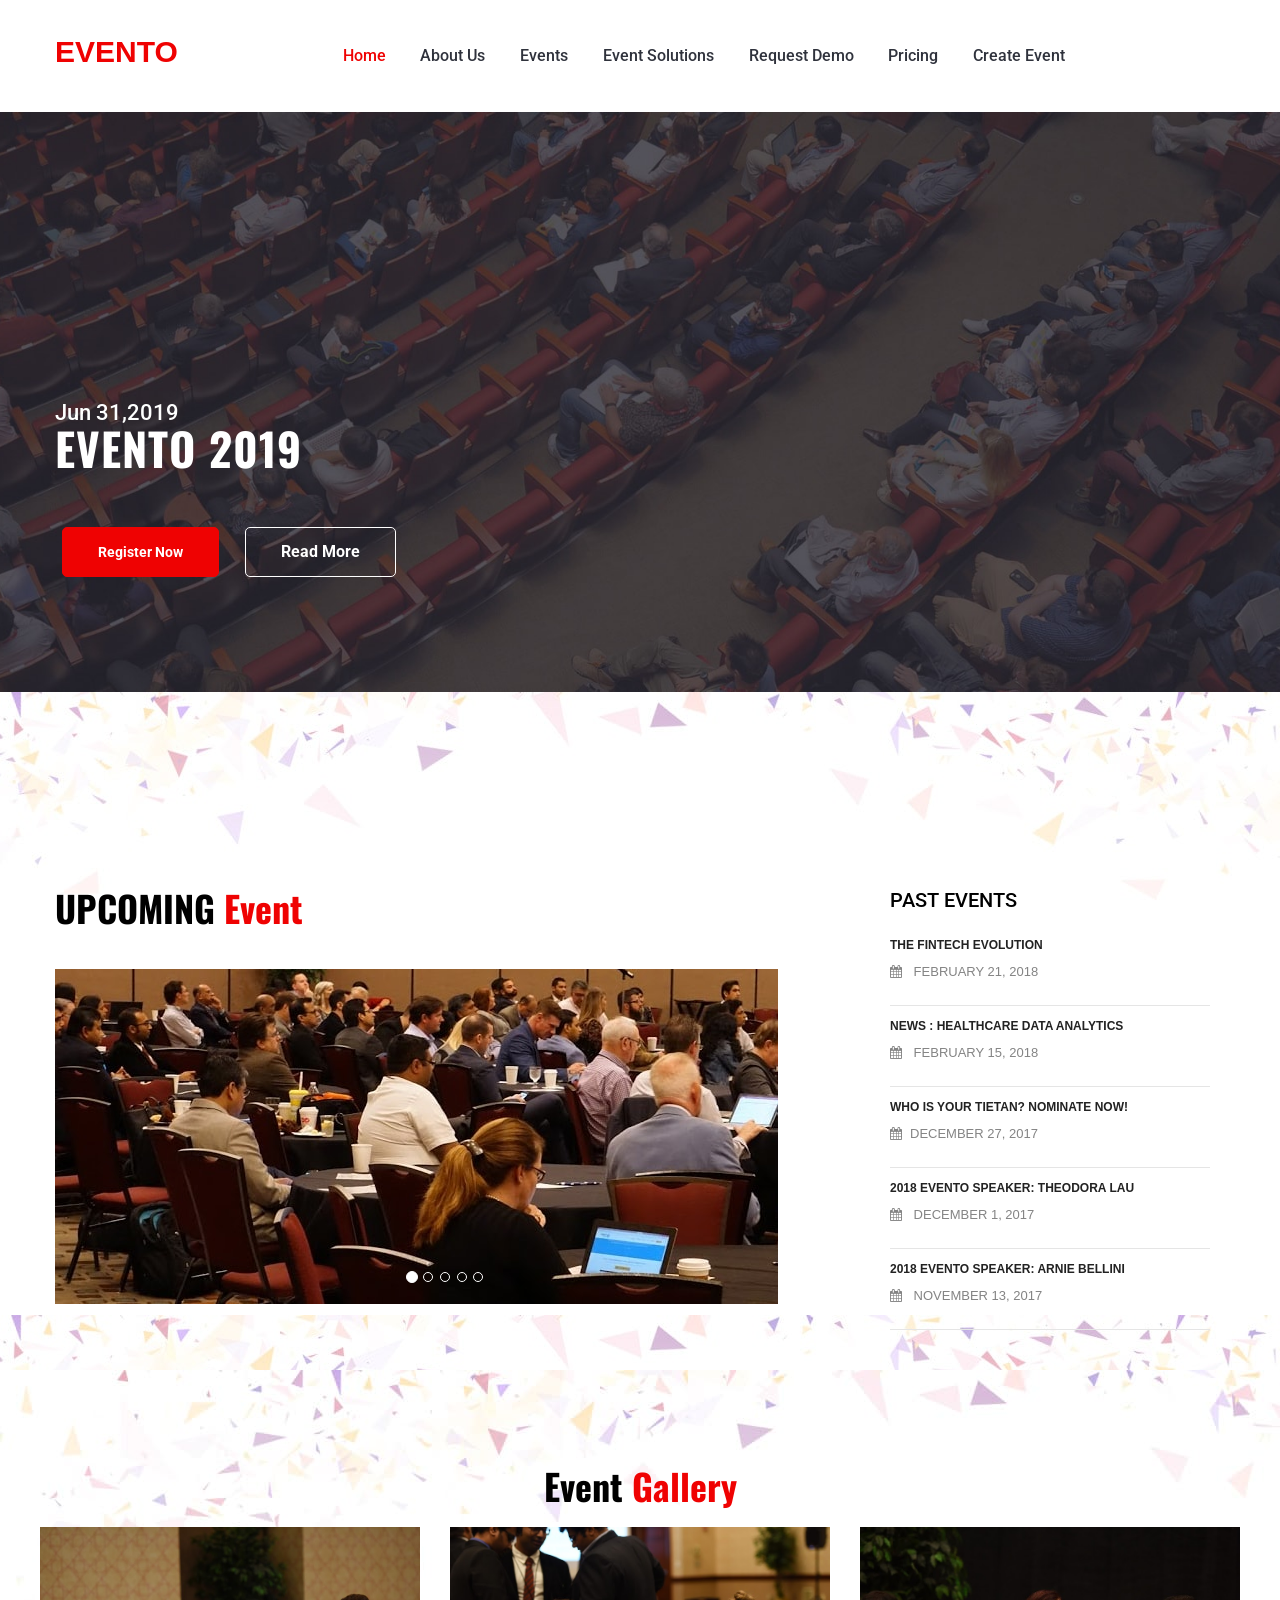
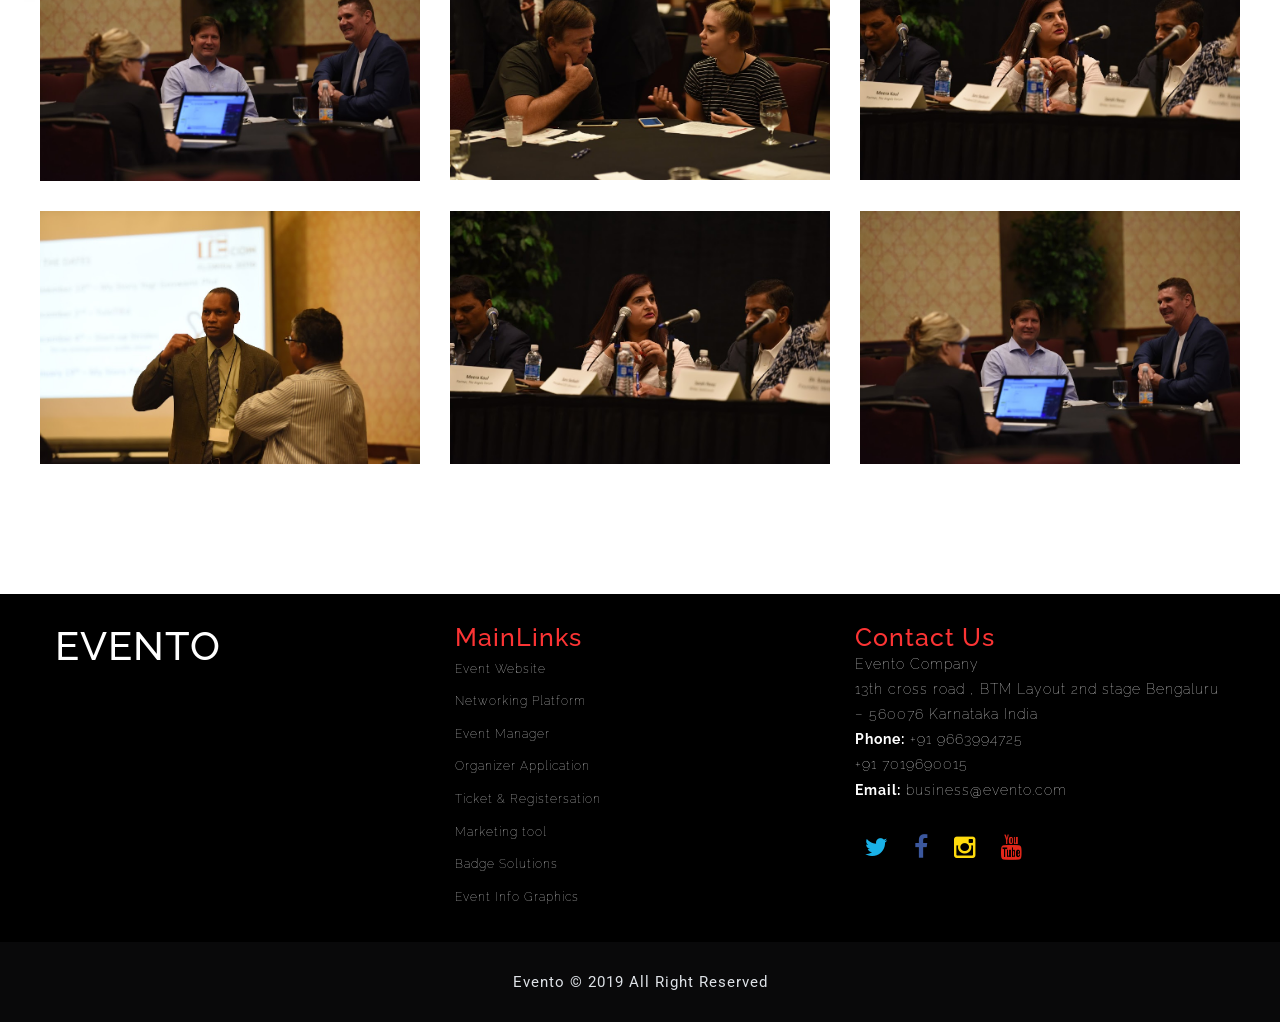
<file: index.html>
<!DOCTYPE html>
<html>
<head>
<meta charset="utf-8">
<title>Evento | Home</title>
<!-- Stylesheets -->
<link href="css/bootstrap.css" rel="stylesheet">
<link href="css/revolution-slider.css" rel="stylesheet">
<link href="css/style.css" rel="stylesheet">
<link href="css/custom.css" rel="stylesheet">
<!--Favicon-->
<link rel="apple-touch-icon" sizes="57x57" href="images/apple-icon-57x57.png">
<link rel="apple-touch-icon" sizes="60x60" href="images/apple-icon-60x60.png">
<link rel="apple-touch-icon" sizes="72x72" href="images/apple-icon-72x72.png">
<link rel="apple-touch-icon" sizes="76x76" href="images/apple-icon-76x76.png">
<link rel="apple-touch-icon" sizes="114x114" href="images/apple-icon-114x114.png">
<link rel="apple-touch-icon" sizes="120x120" href="images/apple-icon-120x120.png">
<link rel="apple-touch-icon" sizes="144x144" href="images/apple-icon-144x144.png">
<link rel="apple-touch-icon" sizes="152x152" href="images/apple-icon-152x152.png">
<link rel="apple-touch-icon" sizes="180x180" href="images/apple-icon-180x180.png">
<link rel="icon" type="image/png" sizes="192x192"  href="images/icons/download.png">
<link rel="icon" type="image/png" sizes="32x32" href="images/icons/evento.png">
<link rel="icon" type="image/png" sizes="96x96" href="images/icons/evento.png">
<link rel="icon" type="image/png" sizes="16x16" href="images/icons/evento.png">
<link rel="manifest" href="image/manifest.json">
<meta name="msapplication-TileColor" content="#ffffff">
<meta name="msapplication-TileImage" content="images/ms-icon-144x144.png">
<meta name="theme-color" content="#ffffff">
<!-- Responsive -->
<meta http-equiv="X-UA-Compatible" content="IE=edge">
<meta name="viewport" content="width=device-width, initial-scale=1.0, maximum-scale=1.0, user-scalable=0">
<link href="css/responsive.css" rel="stylesheet">
<!--[if lt IE 9]><script src="https://cdnjs.cloudflare.com/ajax/libs/html5shiv/3.7.3/html5shiv.js"></script><![endif]-->
<!--[if lt IE 9]><script src="js/respond.js"></script><![endif]-->
</head>


<body>
<div class="page-wrapper"> 	
 
    
   <div class="preloader"></div>
<div class="header-top"></div>

    <!--Main Header-->
   <header class="main-header sticky-header">
        <div class="container clearfix">
            <div class="header-area">
                <div class="logo">
                    <figure>
                        <a href="index.html">EVENTO</a>
                    </figure>
                </div>
                <nav class="main-menu">
                    <div class="navbar-header clearfix">
                        <!-- Toggle Button -->      
                        <button type="button" class="navbar-toggle" data-toggle="collapse" data-target=".navbar-collapse">
                            <span class="icon-bar"></span>
                            <span class="icon-bar"></span>
                            <span class="icon-bar"></span>
                        </button>
                    </div>                    
                    <div class="navbar-collapse collapse clearfix">
                        <ul class="navigation clearfix">
                            <li class="current" ><a href="index.html">Home</a></li>
                              
                            <li><a href="#">About Us</a></li>
 
                            <li><a href="#">Events</a> </li>
                            
                            <li><a href="#">Event Solutions</a></li>
                            
                            <li><a href="#">Request Demo</a></li>

                            <li><a href="#">Pricing</a></li>   

                            <li><a href="#">Create Event</a></li>
                        </ul>
                    </div>                    
                </nav>   
            </div>
        </div>
    </header>
    <!--End Main Header -->
    
    
    <!--Main Slider-->
    <section class="main-slider">
        <div class="tp-banner-container">
            <div class="tp-banner">
                <ul>

					<li data-transition="fade" data-slotamount="1" data-masterspeed="1000"  data-saveperformance="off" >
                        <img src="images/main-slider/11.jpg" alt=""  data-bgposition="center top" data-bgfit="cover" data-bgrepeat="no-repeat">                  
                        <div class="tp-caption sft sfb tp-resizeme"
                        data-x="left" data-hoffset="15"
                        data-y="center" data-voffset="-125"
                        data-speed="1500"
                        data-start="0"
                        data-easing="easeOutExpo"
                        data-splitin="none"
                        data-splitout="none"
                        data-elementdelay="0.01"
                        data-endelementdelay="0.3"
                        data-endspeed="1200"
                        data-endeasing="Power4.easeIn">
                            <!-- <div class="countdown-box left-side">
                                <div class="countdown-timer">
                                    <div class="countdown-container">
                                        <div class="default-coundown">
                                            <div class="countdown time-countdown" data-countdown-time="2019/06/16"></div>
                                        </div>                       
                                    </div>                           
                                </div>
                            </div> -->
                        </div> 
                        <div class="tp-caption sft sfb tp-resizeme"
                        data-x="left" data-hoffset="15"
                        data-y="center" data-voffset="0"
                        data-speed="1500"
                        data-start="0"
                        data-easing="easeOutExpo"
                        data-splitin="none"
                        data-splitout="none"
                        data-elementdelay="0.01"
                        data-endelementdelay="0.3"
                        data-endspeed="1200"
                        data-endeasing="Power4.easeIn">
                            <h5>Jun 31,2019</h5>
                        </div>
                        <div class="tp-caption sft sfb tp-resizeme"
                        data-x="left" data-hoffset="15"
                        data-y="center" data-voffset="50"
                        data-speed="1500"
                        data-start="0"
                        data-easing="easeOutExpo"
                        data-splitin="none"
                        data-splitout="none"
                        data-elementdelay="0.01"
                        data-endelementdelay="0.3"
                        data-endspeed="1200"
                        data-endeasing="Power4.easeIn">
                            <h1>EVENTO 2019 </h1>
                        </div>                    
                        <div class="tp-caption sfb sfb tp-resizeme"
                        data-x="center" data-hoffset="-500"
                        data-y="center" data-voffset="150"
                        data-speed="1500"
                        data-start="100"
                        data-easing="easeOutExpo"
                        data-splitin="none"
                        data-splitout="none"
                        data-elementdelay="0.01"
                        data-endelementdelay="0.3"
                        data-endspeed="1200"
                        data-endeasing="Power4.easeIn">
                            <div class="link-btn">
                                <a href="#" class="btn-style-one">Register Now</a>
                            </div>
                        </div>
                        <div class="tp-caption sfb sfb tp-resizeme"
                            data-x="center" data-hoffset="-320"
                            data-y="center" data-voffset="150"
                            data-speed="1500"
                            data-start="500"
                            data-easing="easeOutExpo"
                            data-splitin="none"
                            data-splitout="none"
                            data-elementdelay="0.01"
                            data-endelementdelay="0.3"
                            data-endspeed="1200"
                            data-endeasing="Power4.easeIn">
                            <div class="link-btn">
                                <a href="#" class="btn-style-two">Read More</a>
                            </div>
                        </div>
                        <div class="tp-caption sfb sfb tp-resizeme"
                            data-x="right" data-hoffset="0"
                            data-y="top" data-voffset="100"
                            data-speed="1500"
                            data-start="500"
                            data-transform_idle="o:1;" 
                            data-transform_in="y:[100%];z:0;rX:0deg;rY:0;rZ:0;sX:1;sY:1;skX:0;skY:0;opacity:0;s:2000;e:Power4.easeInOut;" 
                            data-transform_out="s:1000;e:Power3.easeInOut;s:1000;e:Power3.easeInOut;"   
                            data-splitin="none"
                            data-splitout="none"
                            data-elementdelay="0.01"
                            data-endelementdelay="0.3"
                            data-endspeed="1200"
                            data-endeasing="Power4.easeIn">
                            <div class="image-box">
                                <figure>
                                    <!-- <img src="images/main-slider/13.png" alt=""> -->
                                </figure>
                            </div>
                        </div>
                    </li>
 				 <!--  1 slider --->
                    <li data-transition="fade" data-slotamount="1" data-masterspeed="1000"   data-saveperformance="off"  >
                        <img src="images/main-slider/1.jpg"  alt=""  data-bgposition="center top" data-bgfit="cover" data-bgrepeat="no-repeat">
                        <div class="tp-caption sft sfb tp-resizeme"
                             data-x="right" data-hoffset="-15"
                             data-y="center" data-voffset="-125"
                             data-speed="1500"
                             data-start="0"
                             data-easing="easeOutExpo"
                             data-splitin="none"
                             data-splitout="none"
                             data-elementdelay="0.01"
                             data-endelementdelay="0.3"
                             data-endspeed="1200"
                             data-endeasing="Power4.easeIn">
                            <!-- <div class="countdown-box right-side">
                                <div class="countdown-timer">
                                    <div class="countdown-container">
                                        <div class="default-coundown">
                                            <div class="countdown time-countdown" data-countdown-time="2019/02/16"></div>
                                        </div>
                                    </div>
                                </div>
                            </div> -->
                        </div>
                        <div class="tp-caption sft sfb tp-resizeme"
                             data-x="right" data-hoffset="-15"
                             data-y="center" data-voffset="0"
                             data-speed="1500"
                             data-start="0"
                             data-easing="easeOutExpo"
                             data-splitin="none"
                             data-splitout="none"
                             data-elementdelay="0.01"
                             data-endelementdelay="0.3"
                             data-endspeed="1200"
                             data-endeasing="Power4.easeIn">
                            <h5>Jun 31,2019</h5>
                        </div>
                        <div class="tp-caption sft sfb tp-resizeme"
                             data-x="right" data-hoffset="-15"
                             data-y="center" data-voffset="50"
                             data-speed="1500"
                             data-start="0"
                             data-easing="easeOutExpo"
                             data-splitin="none"
                             data-splitout="none"
                             data-elementdelay="0.01"
                             data-endelementdelay="0.3"
                             data-endspeed="1200"
                             data-endeasing="Power4.easeIn">
                            <h1>EVENTO 2019 </h1>
                        </div>
                        <div class="tp-caption sfb sfb tp-resizeme"
                             data-x="center" data-hoffset="320"
                             data-y="center" data-voffset="150"
                             data-speed="1500"
                             data-start="500"
                             data-easing="easeOutExpo"
                             data-splitin="none"
                             data-splitout="none"
                             data-elementdelay="0.01"
                             data-endelementdelay="0.3"
                             data-endspeed="1200"
                             data-endeasing="Power4.easeIn">
                            <div class="link-btn">
                                <a href="#" class="btn-style-one">Register Now</a>
                            </div>
                        </div>
                        <div class="tp-caption sfb sfb tp-resizeme"
                             data-x="center" data-hoffset="500"
                             data-y="center" data-voffset="150"
                             data-speed="1500"
                             data-start="100"
                             data-easing="easeOutExpo"
                             data-splitin="none"
                             data-splitout="none"
                             data-elementdelay="0.01"
                             data-endelementdelay="0.3"
                             data-endspeed="1200"
                             data-endeasing="Power4.easeIn">
                            <div class="link-btn">
                                <a href="#" class="btn-style-two">Read More</a>
                            </div>
                        </div>
                        <div class="tp-caption sfb sfb tp-resizeme"
                             data-x="left" data-hoffset="-80"
                             data-y="top" data-voffset="0"
                             data-speed="1500"
                             data-start="500"
                             data-transform_idle="o:1;"
                             data-transform_in="y:[100%];z:0;rX:0deg;rY:0;rZ:0;sX:1;sY:1;skX:0;skY:0;opacity:0;s:2000;e:Power4.easeInOut;"
                             data-transform_out="s:1000;e:Power3.easeInOut;s:1000;e:Power3.easeInOut;"
                             data-splitin="none"
                             data-splitout="none"
                             data-elementdelay="0.01"
                             data-endelementdelay="0.3"
                             data-endspeed="1200"
                             data-endeasing="Power4.easeIn">
                            <div class="image-box">
                                <!-- <figure>
                                    <img src="images/main-slider/2.png" alt="">
                                </figure> -->
                            </div>
                        </div>
                    </li>

                    <!--  2 slider --->

                    <li data-transition="fade" data-slotamount="1" data-masterspeed="1000"  data-saveperformance="off" >
                        <img src="images/main-slider/1.jpg" alt=""  data-bgposition="center top" data-bgfit="cover" data-bgrepeat="no-repeat">
                        <div class="tp-caption sft sfb tp-resizeme"
                             data-x="left" data-hoffset="15"
                             data-y="center" data-voffset="-125"
                             data-speed="1500"
                             data-start="0"
                             data-easing="easeOutExpo"
                             data-splitin="none"
                             data-splitout="none"
                             data-elementdelay="0.01"
                             data-endelementdelay="0.3"
                             data-endspeed="1200"
                             data-endeasing="Power4.easeIn">
                            <!-- <div class="countdown-box left-side">
                                <div class="countdown-timer">
                                    <div class="countdown-container">
                                        <div class="default-coundown">
                                            <div class="countdown time-countdown" data-countdown-time="2018/03/31"></div>
                                        </div>
                                    </div>
                                </div>
                            </div> -->
                        </div>
                        <div class="tp-caption sft sfb tp-resizeme"
                             data-x="left" data-hoffset="15"
                             data-y="center" data-voffset="0"
                             data-speed="1500"
                             data-start="0"
                             data-easing="easeOutExpo"
                             data-splitin="none"
                             data-splitout="none"
                             data-elementdelay="0.01"
                             data-endelementdelay="0.3"
                             data-endspeed="1200"
                             data-endeasing="Power4.easeIn">
                            <h5>Jun 31,2019</h5>
                        </div>
                        <div class="tp-caption sft sfb tp-resizeme"
                             data-x="left" data-hoffset="15"
                             data-y="center" data-voffset="50"
                             data-speed="1500"
                             data-start="0"
                             data-easing="easeOutExpo"
                             data-splitin="none"
                             data-splitout="none"
                             data-elementdelay="0.01"
                             data-endelementdelay="0.3"
                             data-endspeed="1200"
                             data-endeasing="Power4.easeIn">
                            <h1>EVENTO 2019</h1>
                        </div>
                        <div class="tp-caption sfb sfb tp-resizeme"
                             data-x="center" data-hoffset="-500"
                             data-y="center" data-voffset="150"
                             data-speed="1500"
                             data-start="100"
                             data-easing="easeOutExpo"
                             data-splitin="none"
                             data-splitout="none"
                             data-elementdelay="0.01"
                             data-endelementdelay="0.3"
                             data-endspeed="1200"
                             data-endeasing="Power4.easeIn">
                            <div class="link-btn">
                                <a href="#" class="btn-style-one">Register Now</a>
                            </div>
                        </div>
                        <div class="tp-caption sfb sfb tp-resizeme"
                             data-x="center" data-hoffset="-320"
                             data-y="center" data-voffset="150"
                             data-speed="1500"
                             data-start="500"
                             data-easing="easeOutExpo"
                             data-splitin="none"
                             data-splitout="none"
                             data-elementdelay="0.01"
                             data-endelementdelay="0.3"
                             data-endspeed="1200"
                             data-endeasing="Power4.easeIn">
                            <div class="link-btn">
                                <a href="#" class="btn-style-two">Read More</a>
                            </div>
                        </div>
                        <div class="tp-caption sfb sfb tp-resizeme"
                             data-x="right" data-hoffset="0"
                             data-y="top" data-voffset="100"
                             data-speed="1500"
                             data-start="500"
                             data-transform_idle="o:1;"
                             data-transform_in="y:[100%];z:0;rX:0deg;rY:0;rZ:0;sX:1;sY:1;skX:0;skY:0;opacity:0;s:2000;e:Power4.easeInOut;"
                             data-transform_out="s:1000;e:Power3.easeInOut;s:1000;e:Power3.easeInOut;"
                             data-splitin="none"
                             data-splitout="none"
                             data-elementdelay="0.01"
                             data-endelementdelay="0.3"
                             data-endspeed="1200"
                             data-endeasing="Power4.easeIn">
                            <div class="image-box">
                                <!-- <figure>
                                    <img src="images/main-slider/3.png" alt="">
                                </figure> -->
                            </div>
                        </div>
                    </li>

                 
                </ul>
            </div>
        </div>
    </section>
   


    <!--schedule-section-->
    <section class="schedule-section backgrd1" id="schedule-tab">
        <section class="news-section style-two">
            <div class="container">
            <div class="col-lg-8 col-md-8 col-sm-6 pad-left pad-right">
                <div class="section-title">
                    <h3>UPCOMING <span>Event</span></h3>
                </div>
                
                <div class="gap"></div>
                <div class="col-lg-12 col-md-12 com-sm-12 pad-left pad-right">
                
                <div id="myCarousel" class="carousel slide">        
                    <div class="carousel-inner">           
                        <div class="item active"> 
                            <a href="#"><img class="thumbnail event-slid" src="images/home/ev-sl1.jpg" alt="Slide1"></a>
                        
                        </div>
                        <div class="item"> 
                            <a href="#"><img class="thumbnail event-slid" src="images/home/ev-sl2.jpg" alt="Slide2"></a>
                                                                                    
                        </div>  
                        <div class="item"> 
                            <a href="#"><img class="thumbnail event-slid" src="images/home/ev-sl3.jpg" alt="Slide3"></a>
                                                
                        </div>  
                        <div class="item"> 
                            <a href="#"><img class="thumbnail event-slid" src="images/home/ev-sl4.jpg" alt="Slide3"></a>
                                                
                        </div> 
                        <div class="item"> 
                            <a href="#"><img class="thumbnail event-slid" src="images/home/ev-sl5.jpg" alt="Slide3"></a>
                                                
                        </div> 
                        <div class="item"> 
                            <a href="#"><img class="thumbnail event-slid" src="images/home/ev-sl6.jpg" alt="Slide3"></a>
                                                
                        </div>      
                                                                                                
                    </div>
                    <!-- Indicators -->
                    <ol class="carousel-indicators">
                        <li data-target="#myCarousel" data-slide-to="0" class="active"></li>
                        <li data-target="#myCarousel" data-slide-to="1"></li>
                        <li data-target="#myCarousel" data-slide-to="2"></li>
                        <li data-target="#myCarousel" data-slide-to="3"></li>
                        <li data-target="#myCarousel" data-slide-to="4"></li>
                    </ol>                                                                 
                </div>
                
                </div>
                
                
            </div>
            
            
            
                        
                        <div class="col-md-4 col-sm-12 col-xs-12">
                        <div class="right-side">
                                                
                            
                            
                            <div class="section-title">
                                <h5>PAST EVENTS</h5>
                            </div>
                            <div class="news-list">
                                <ul class="item-list">
                                    <li class="item-content">
                                        <a href="#"><h6>THE FINTECH EVOLUTION  </h6></a>
                                        <p><i class="fa fa-calendar" aria-hidden="true"></i> FEBRUARY 21, 2018</p>
                                    </li>
                                    <li class="item-content">
                                        <a href="#"><h6>NEWS : HEALTHCARE DATA ANALYTICS  </h6></a>
                                        <p><i class="fa fa-calendar" aria-hidden="true"></i> FEBRUARY 15, 2018</p>
                                    </li>
                                    <li class="item-content">
                                        <a href="#"><h6>WHO IS YOUR TIETAN? NOMINATE NOW! </h6></a>
                                        <p><i class="fa fa-calendar" aria-hidden="true"></i>DECEMBER 27, 2017</p>
                                    </li>
                                    <li class="item-content">
                                        <a href="#"><h6>2018 EVENTO SPEAKER: THEODORA LAU </h6></a>
                                        <p><i class="fa fa-calendar" aria-hidden="true"></i> DECEMBER 1, 2017</p>
                                    </li>
                                    <li class="item-content">
                                        <a href="#"><h6>2018 EVENTO SPEAKER: ARNIE BELLINI </h6></a>
                                        <p><i class="fa fa-calendar" aria-hidden="true"></i> NOVEMBER 13, 2017 </p>
                                    </li>
                                </ul>
                            </div>
                            
                            
                        </div>
                    </div>
                            
            </div>
        </section>
    </section>
    <!--End schedule-section-->


         


    <!--gellary-section-->
    <section class="gallery-section" style="background-image: url(images/background/3.jpg);">
        <div class="container">
            <div class="section-title text-center">
                <h3>Event <span>Gallery</span></h3>
               
            </div>
            <div class="row inner-container">
            <div class="row pad-left pad-right">
                <div class="col-md-4 col-sm-6 col-xs-12">
                    <div class="inner-box">
                        <div class="img_holder">
                            <img src="images/gallery/tie-g1.JPG" alt="images" class="img-responsive">
                        </div>
                        <div class="overlay-box text-center">                       
                            <a href="images/gallery/tie-g1.JPG" class="fancybox"><i class="fa fa-picture-o" aria-hidden="true"></i></a>
                        </div> 
                    </div>                                           
                </div>
                
                <div class="col-md-4 col-sm-6 col-xs-12">
                    <div class="inner-box">
                        <div class="img_holder">
                            <img src="images/gallery/tie-g2.JPG" alt="images" class="img-responsive">
                        </div>
                        <div class="overlay-box text-center">
                            <a href="images/gallery/tie-g2.JPG" class="fancybox"><i class="fa fa-picture-o" aria-hidden="true"></i></a>
                        </div>  
                    </div>
                </div>

                <div class="col-md-4 col-sm-6 col-xs-12">
                    <div class="inner-box">
                        <div class="img_holder">
                            <img src="images/gallery/tie-g5.JPG" alt="images" class="img-responsive">
                        </div>
                        <div class="overlay-box text-center">
                            <a href="images/gallery/tie-g5.JPG" class="fancybox"><i class="fa fa-picture-o" aria-hidden="true"></i></a>
                        </div>  
                    </div>
                </div>
                
              
                </div>
                <div class="clearfix"></div>
                <div class="row pad-left pad-right">
                <div class="col-md-4 col-sm-6 col-xs-12">
                    <div class="inner-box">
                        <div class="img_holder">
                            <img src="images/gallery/tie-g4.JPG" alt="images" class="img-responsive">
                        </div>
                        <div class="overlay-box text-center">
                            <a href="images/gallery/tie-g4.JPG" class="fancybox"><i class="fa fa-picture-o" aria-hidden="true"></i></a>
                        </div>  
                    </div>
                </div>
                <div class="col-md-4 col-sm-6 col-xs-12">
                    <div class="inner-box">
                        <div class="img_holder">
                            <img src="images/gallery/tie-g5.JPG" alt="images" class="img-responsive">
                        </div>
                        <div class="overlay-box text-center">
                            <a href="images/gallery/tie-g5.JPG" class="fancybox"><i class="fa fa-picture-o" aria-hidden="true"></i></a>
                        </div>  
                    </div>
                </div>

                <div class="col-md-4 col-sm-6 col-xs-12">
                    <div class="inner-box">
                        <div class="img_holder">
                            <img src="images/gallery/tie-g1.JPG" alt="images" class="img-responsive">
                        </div>
                        <div class="overlay-box text-center">                       
                            <a href="images/gallery/tie-g1.JPG" class="fancybox"><i class="fa fa-picture-o" aria-hidden="true"></i></a>
                        </div> 
                    </div>                                           
                </div>
                </div>
                <div class="clearfix"></div> 
            </div>
        </div>
    </section>
    <!--End gellary-section-->

    <!--Main Footer-->
    <footer class="main-footer">

        <!-- Footer Top -->

        <div class="footer-top">
                <div class="container">
                  <div class="row">
          
                    <div class="col-lg-4 col-md-4 footer-info">
                      <h3><a href="#intro" class="scrollto">EVENTO</a></h3>
                      <!-- <p>Cras fermentum odio eu feugiat lide par naso tierra. Justo eget nada terra videa magna derita valies darta donna mare fermentum iaculis eu non diam phasellus. Scelerisque felis imperdiet proin fermentum leo. Amet volutpat consequat mauris nunc congue.</p> -->
                    </div>
          
                    <div class="col-lg-4 col-md-4 footer-links">
                      <h4 style="color:rgb(252, 52, 52);font-size:2.5rem;">MainLinks</h4>
                      <ul>
                        <li> <a href="#">Event Website</a></li>
                        <li> <a href="#">Networking Platform</a></li>
                        <li> <a href="#">Event Manager</a></li>
                        <li> <a href="#">Organizer Application</a></li>
                        <li> <a href="#">Ticket & Registersation</a></li>
                        <li> <a href="#">Marketing tool</a></li>
                        <li> <a href="#">Badge Solutions</a></li>
                        <li> <a href="#">Event Info Graphics</a></li>
                      </ul>
                    </div>
          
                    <div class="col-lg-4 col-md-4 footer-contact">
                      <h4 style="color:rgb(252, 52, 52);font-size:2.5rem;">Contact Us</h4>
                      <p>
                      Evento Company<br>
                        13th cross road , BTM Layout 2nd stage Bengaluru<br>
                      – 560076 Karnataka India <br>
                        <strong>Phone:</strong> +91 9663994725<br>
                        <strong></strong>+91 7019690015<br>
                        <strong>Email:</strong> business@evento.com<br>
                      </p>
          
                      <div class="social-links">
                        <a href="#" class="twitter" style="color:#1AB2E8"><i class="fa fa-twitter"></i></a>
                        <a href="#" class="facebook" style="color:#3B579D"><i class="fa fa-facebook"></i></a>
                        <a href="#" class="instagram" style="color:rgb(255, 219, 13)"><i class="fa fa-instagram"></i></a>
                        <a href="#" class="linkedin" style="color:#E2271A"><i class="fa fa-youtube"></i></a>
                      </div>

                    </div>
                  </div>
                </div>
              </div>
    	        
        <!--Footer Bottom-->
        <div class="footer-bottom">
        	<div class="container">
                <div class="text-center footer-text"><p>Evento &copy;  2019 All Right Reserved</p></div>
            </div>            
        </div>         
    </footer>
    <!--Main Footer-->
    <footer id="footer">
          
        
            
          </footer><!-- #footer -->
        

</div>
<!--End pagewrapper-->

<!--Scroll to top-->
<div class="scroll-to-top scroll-to-target" data-target=".header-top"><span class="icon fa fa-chevron-up"></span></div>






<script src="js/jquery.js"></script>
<script type="text/javascript" src="js/jquery-2.1.4.js"></script> 
<script src="js/bootstrap.min.js"></script>
<script src="js/bootstrap-select.min.js"></script>
<script type="text/javascript" src="js/jquery-ui.min.js"></script>
<script src="js/revolution.min.js"></script>
<script src="js/jquery.fancybox.pack.js"></script>
<script src="js/jquery.fancybox-media.js"></script>
<script src="js/jquery.countdown.min.js"></script>
<script src="js/jquery.counterup.min.js"></script>
<script src="js/script.js"></script>
<script src="js/jquery.flexisel.js"></script>
<script type="text/javascript">

$(window).load(function() {
   
    $("#flexiselDemo3").flexisel({
        visibleItems: 4,
        itemsToScroll: 1,         
        autoPlay: {
            enable: true,
            interval: 5000,
            pauseOnHover: true
        }        
    });
});
</script>


</body>

</html>
</file>
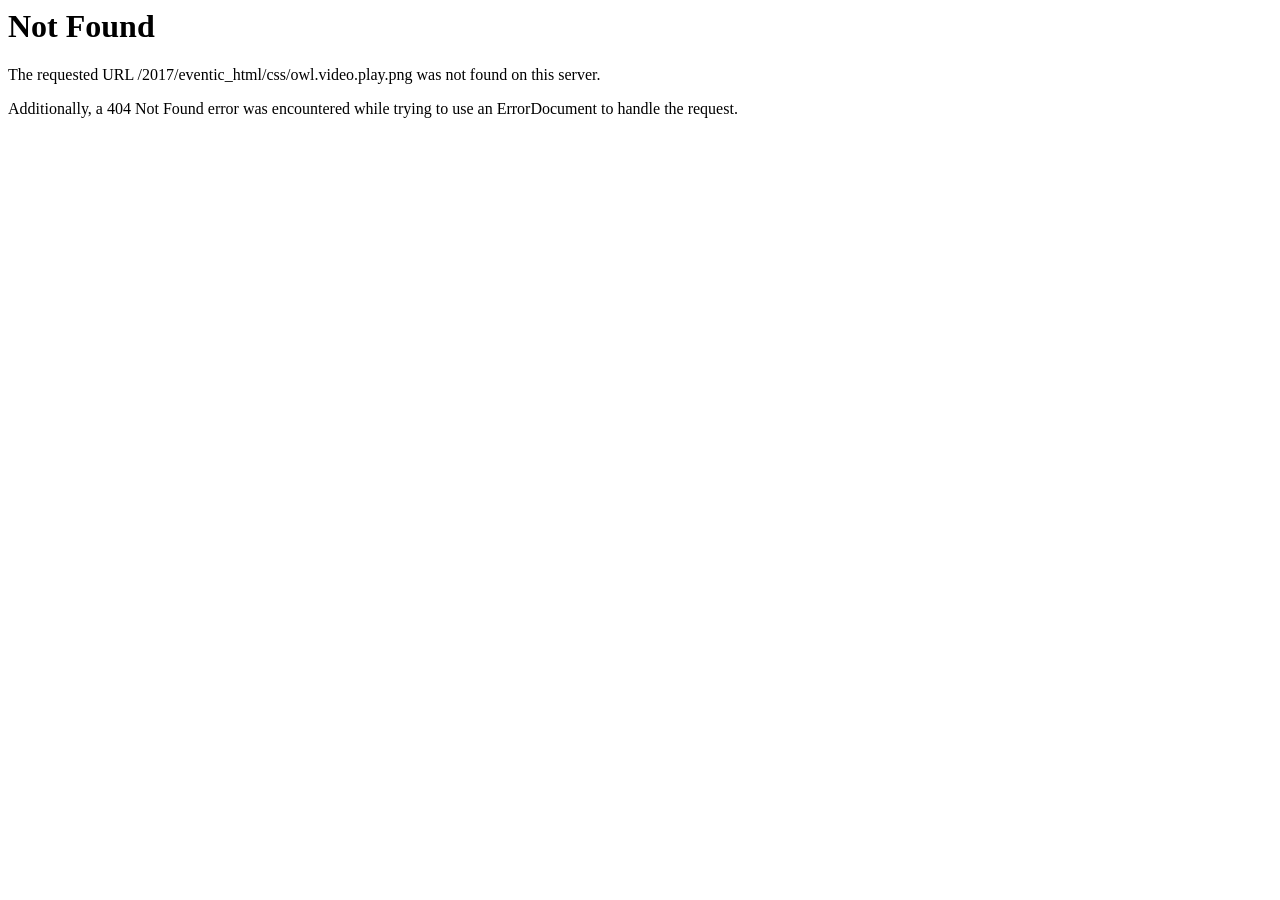
<file: css/owl.video.play.html>
<!DOCTYPE HTML PUBLIC "-//IETF//DTD HTML 2.0//EN">
<html><head>
<title>404 Not Found</title>
</head><body>
<h1>Not Found</h1>
<p>The requested URL /2017/eventic_html/css/owl.video.play.png was not found on this server.</p>
<p>Additionally, a 404 Not Found
error was encountered while trying to use an ErrorDocument to handle the request.</p>
</body></html>
</file>
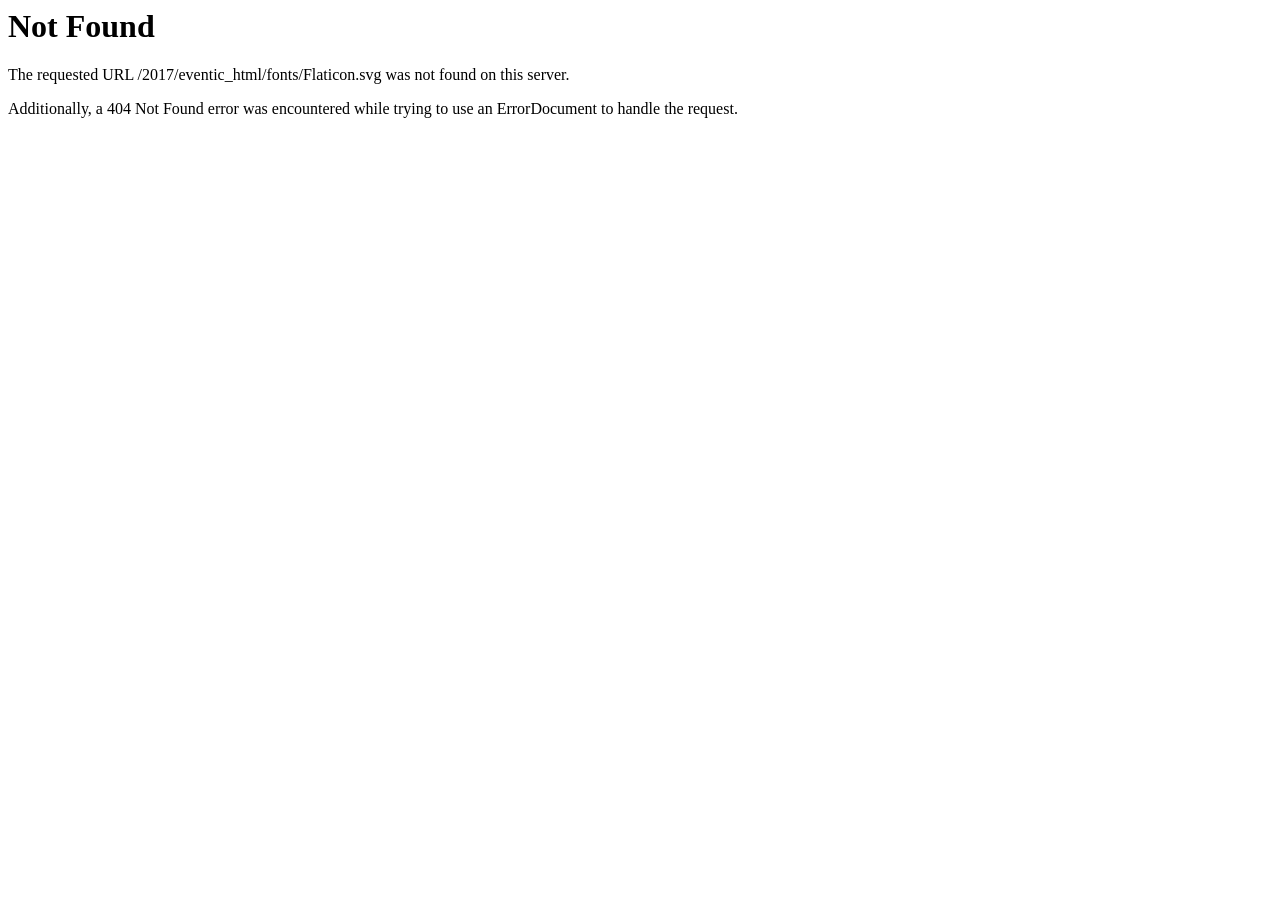
<file: fonts/Flaticon-2.html>
<!DOCTYPE HTML PUBLIC "-//IETF//DTD HTML 2.0//EN">
<html><head>
<title>404 Not Found</title>
</head><body>
<h1>Not Found</h1>
<p>The requested URL /2017/eventic_html/fonts/Flaticon.svg was not found on this server.</p>
<p>Additionally, a 404 Not Found
error was encountered while trying to use an ErrorDocument to handle the request.</p>
</body></html>
</file>
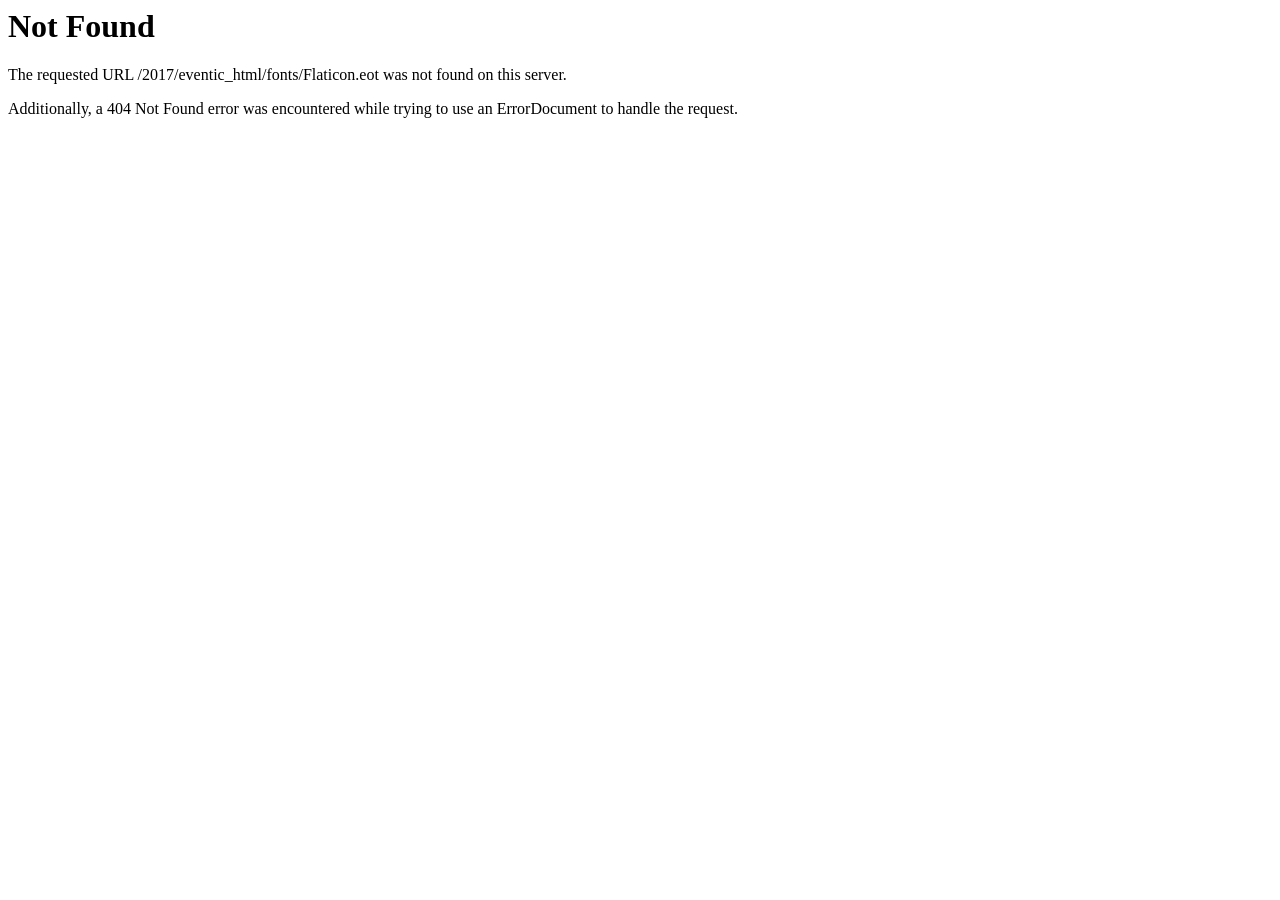
<file: fonts/Flaticon.html>
<!DOCTYPE HTML PUBLIC "-//IETF//DTD HTML 2.0//EN">
<html><head>
<title>404 Not Found</title>
</head><body>
<h1>Not Found</h1>
<p>The requested URL /2017/eventic_html/fonts/Flaticon.eot was not found on this server.</p>
<p>Additionally, a 404 Not Found
error was encountered while trying to use an ErrorDocument to handle the request.</p>
</body></html>
</file>
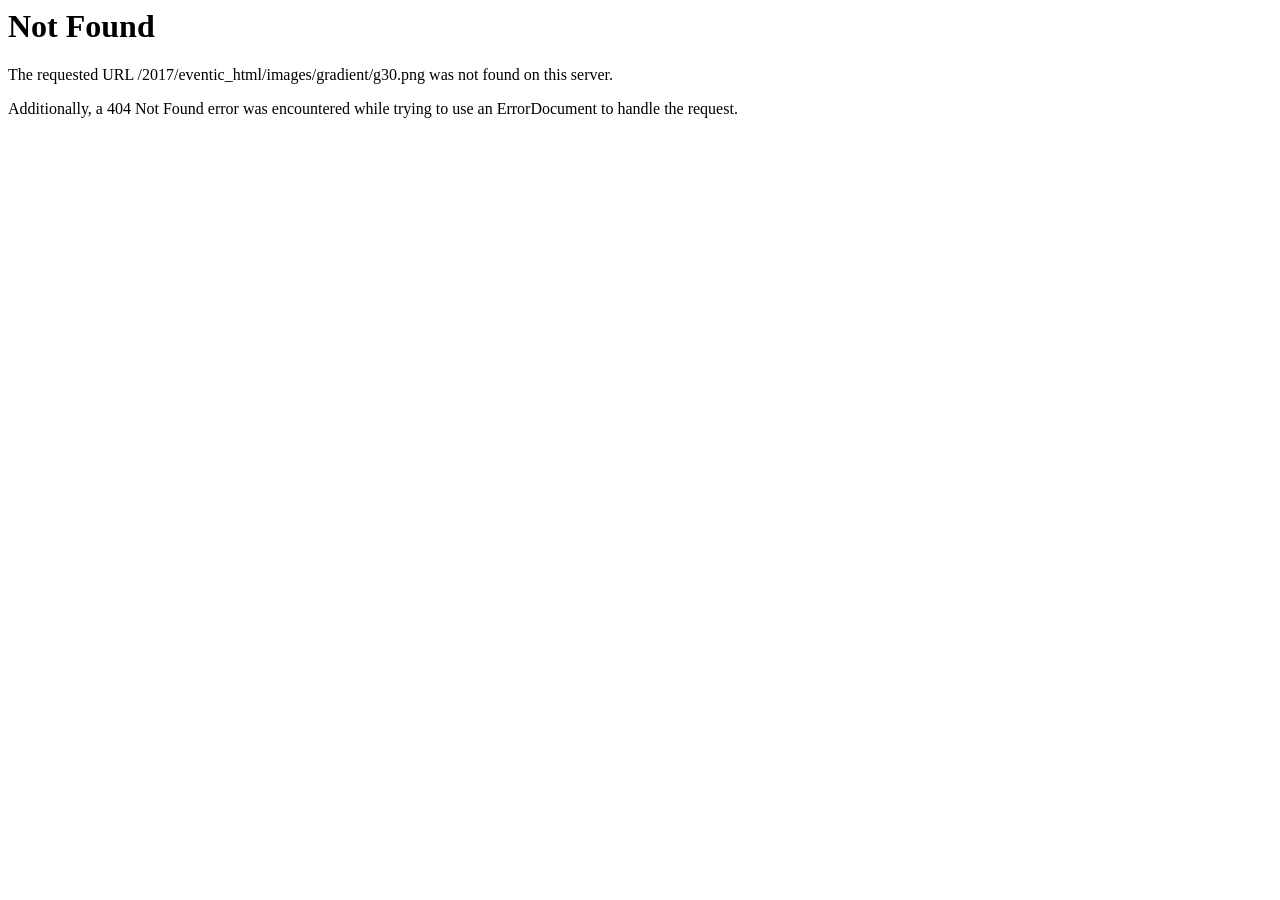
<file: images/gradient/g30.html>
<!DOCTYPE HTML PUBLIC "-//IETF//DTD HTML 2.0//EN">
<html><head>
<title>404 Not Found</title>
</head><body>
<h1>Not Found</h1>
<p>The requested URL /2017/eventic_html/images/gradient/g30.png was not found on this server.</p>
<p>Additionally, a 404 Not Found
error was encountered while trying to use an ErrorDocument to handle the request.</p>
</body></html>
</file>
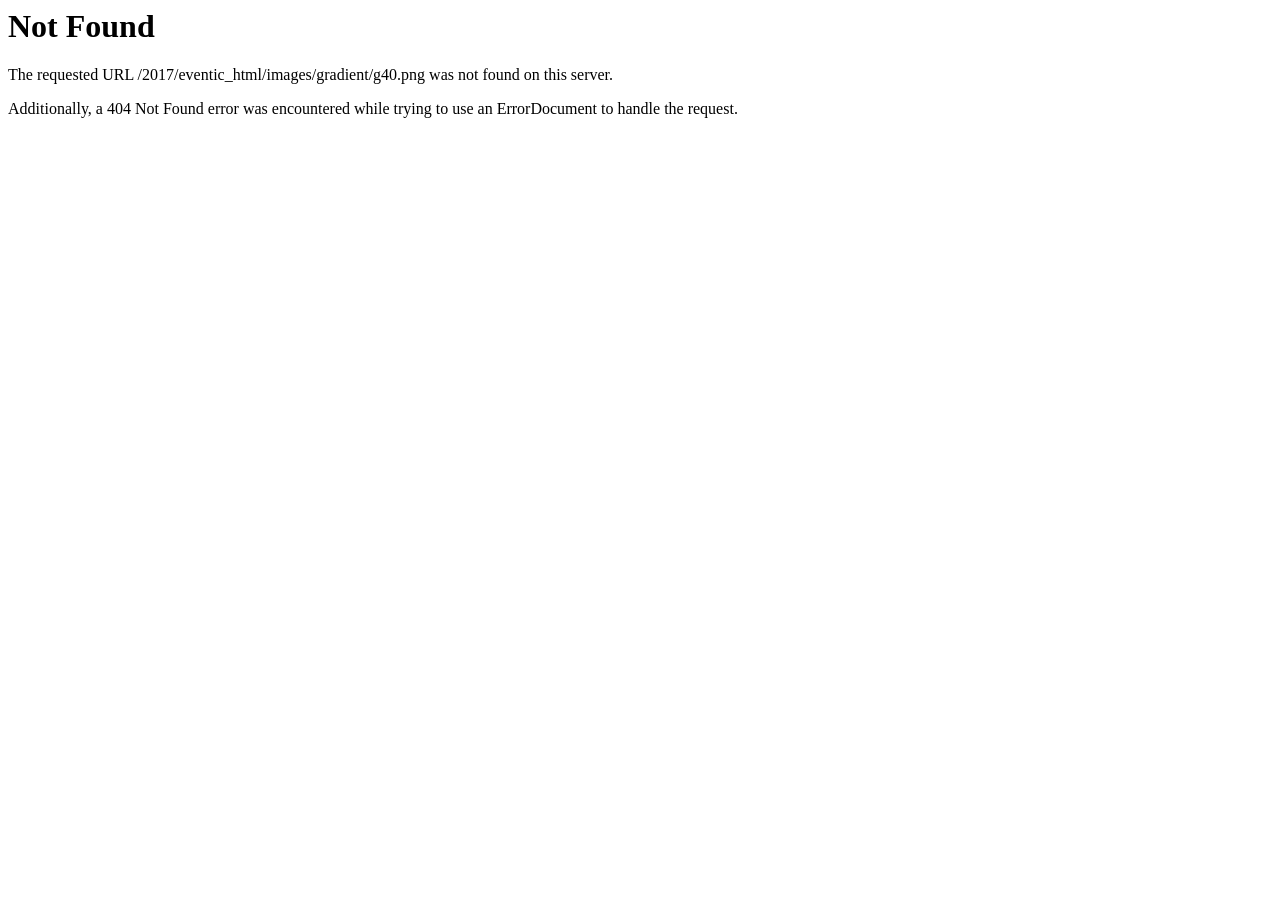
<file: images/gradient/g40.html>
<!DOCTYPE HTML PUBLIC "-//IETF//DTD HTML 2.0//EN">
<html><head>
<title>404 Not Found</title>
</head><body>
<h1>Not Found</h1>
<p>The requested URL /2017/eventic_html/images/gradient/g40.png was not found on this server.</p>
<p>Additionally, a 404 Not Found
error was encountered while trying to use an ErrorDocument to handle the request.</p>
</body></html>
</file>
<file: css/revolution-slider.css>
.tp-static-layers {
	position: absolute;
	z-index: 505;
	top: 0;
	left: 0
}

.tp-hide-revslider,
.tp-caption.tp-hidden-caption {
	visibility: hidden!important;
	display: none!important
}

.tp-caption {
	z-index: 1;
	white-space: nowrap
}

.tp-caption-demo .tp-caption {
	position: relative!important;
	display: inline-block;
	margin-bottom: 10px;
	margin-right: 20px!important
}

.tp-caption.whitedivider3px {
	color: #000;
	text-shadow: none;
	background-color: #fff;
	background-color: rgba(255, 255, 255, 1);
	text-decoration: none;
	min-width: 408px;
	min-height: 3px;
	background-position: initial initial;
	background-repeat: initial initial;
	border-width: 0;
	border-color: #000;
	border-style: none
}

.tp-caption.finewide_large_white {
	color: #fff;
	text-shadow: none;
	font-size: 60px;
	line-height: 60px;
	font-weight: 300;
	font-family: "Open Sans", sans-serif;
	background-color: transparent;
	text-decoration: none;
	text-transform: uppercase;
	letter-spacing: 8px;
	border-width: 0;
	border-color: #000;
	border-style: none
}

.tp-caption.whitedivider3px {
	color: #000;
	text-shadow: none;
	background-color: #fff;
	background-color: rgba(255, 255, 255, 1);
	text-decoration: none;
	font-size: 0;
	line-height: 0;
	min-width: 468px;
	min-height: 3px;
	border-width: 0;
	border-color: #000;
	border-style: none
}

.tp-caption.finewide_medium_white {
	color: #fff;
	text-shadow: none;
	font-size: 37px;
	line-height: 37px;
	font-weight: 300;
	font-family: "Open Sans", sans-serif;
	background-color: transparent;
	text-decoration: none;
	text-transform: uppercase;
	letter-spacing: 5px;
	border-width: 0;
	border-color: #000;
	border-style: none
}

.tp-caption.boldwide_small_white {
	font-size: 25px;
	line-height: 25px;
	font-weight: 800;
	font-family: "Open Sans", sans-serif;
	color: #fff;
	text-decoration: none;
	background-color: transparent;
	text-shadow: none;
	text-transform: uppercase;
	letter-spacing: 5px;
	border-width: 0;
	border-color: #000;
	border-style: none
}

.tp-caption.whitedivider3px_vertical {
	color: #000;
	text-shadow: none;
	background-color: #fff;
	background-color: rgba(255, 255, 255, 1);
	text-decoration: none;
	font-size: 0;
	line-height: 0;
	min-width: 3px;
	min-height: 130px;
	border-width: 0;
	border-color: #000;
	border-style: none
}

.tp-caption.finewide_small_white {
	color: #fff;
	text-shadow: none;
	font-size: 25px;
	line-height: 25px;
	font-weight: 300;
	font-family: "Open Sans", sans-serif;
	background-color: transparent;
	text-decoration: none;
	text-transform: uppercase;
	letter-spacing: 5px;
	border-width: 0;
	border-color: #000;
	border-style: none
}

.tp-caption.finewide_verysmall_white_mw {
	font-size: 13px;
	line-height: 25px;
	font-weight: 400;
	font-family: "Open Sans", sans-serif;
	color: #fff;
	text-decoration: none;
	background-color: transparent;
	text-shadow: none;
	text-transform: uppercase;
	letter-spacing: 5px;
	max-width: 470px;
	white-space: normal!important;
	border-width: 0;
	border-color: #000;
	border-style: none
}

.tp-caption.lightgrey_divider {
	text-decoration: none;
	background-color: #ebebeb;
	background-color: rgba(235, 235, 235, 1);
	width: 370px;
	height: 3px;
	background-position: initial initial;
	background-repeat: initial initial;
	border-width: 0;
	border-color: #222;
	border-style: none
}

.tp-caption.finewide_large_white {
	color: #FFF;
	text-shadow: none;
	font-size: 60px;
	line-height: 60px;
	font-weight: 300;
	font-family: "Open Sans", sans-serif;
	background-color: rgba(0, 0, 0, 0);
	text-decoration: none;
	text-transform: uppercase;
	letter-spacing: 8px;
	border-width: 0;
	border-color: #000;
	border-style: none
}

.tp-caption.finewide_medium_white {
	color: #FFF;
	text-shadow: none;
	font-size: 34px;
	line-height: 34px;
	font-weight: 300;
	font-family: "Open Sans", sans-serif;
	background-color: rgba(0, 0, 0, 0);
	text-decoration: none;
	text-transform: uppercase;
	letter-spacing: 5px;
	border-width: 0;
	border-color: #000;
	border-style: none
}

.tp-caption.huge_red {
	position: absolute;
	color: #df4b6b;
	font-weight: 400;
	font-size: 150px;
	line-height: 130px;
	font-family: 'Oswald', sans-serif;
	margin: 0;
	border-width: 0;
	border-style: none;
	white-space: nowrap;
	background-color: #2d3136;
	padding: 0
}

.tp-caption.middle_yellow {
	position: absolute;
	color: #fbd572;
	font-weight: 600;
	font-size: 50px;
	line-height: 50px;
	font-family: 'Open Sans', sans-serif;
	margin: 0;
	border-width: 0;
	border-style: none;
	white-space: nowrap
}

.tp-caption.huge_thin_yellow {
	position: absolute;
	color: #fbd572;
	font-weight: 300;
	font-size: 90px;
	line-height: 90px;
	font-family: 'Open Sans', sans-serif;
	margin: 0;
	letter-spacing: 20px;
	border-width: 0;
	border-style: none;
	white-space: nowrap
}

.tp-caption.big_dark {
	position: absolute;
	color: #333;
	font-weight: 700;
	font-size: 70px;
	line-height: 70px;
	font-family: "Open Sans";
	margin: 0;
	border-width: 0;
	border-style: none;
	white-space: nowrap
}

.tp-caption.medium_dark {
	position: absolute;
	color: #333;
	font-weight: 300;
	font-size: 40px;
	line-height: 40px;
	font-family: "Open Sans";
	margin: 0;
	letter-spacing: 5px;
	border-width: 0;
	border-style: none;
	white-space: nowrap
}

.tp-caption.medium_grey {
	position: absolute;
	color: #fff;
	text-shadow: 0 2px 5px rgba(0, 0, 0, 0.5);
	font-weight: 700;
	font-size: 20px;
	line-height: 20px;
	font-family: Arial;
	padding: 2px 4px;
	margin: 0;
	border-width: 0;
	border-style: none;
	background-color: #888;
	white-space: nowrap
}

.tp-caption.small_text {
	position: absolute;
	color: #fff;
	text-shadow: 0 2px 5px rgba(0, 0, 0, 0.5);
	font-weight: 700;
	font-size: 14px;
	line-height: 20px;
	font-family: Arial;
	margin: 0;
	border-width: 0;
	border-style: none;
	white-space: nowrap
}

.tp-caption.medium_text {
	position: absolute;
	color: #fff;
	text-shadow: 0 2px 5px rgba(0, 0, 0, 0.5);
	font-weight: 700;
	font-size: 20px;
	line-height: 20px;
	font-family: Arial;
	margin: 0;
	border-width: 0;
	border-style: none;
	white-space: nowrap
}

.tp-caption.large_bold_white_25 {
	font-size: 55px;
	line-height: 65px;
	font-weight: 700;
	font-family: "Open Sans";
	color: #fff;
	text-decoration: none;
	background-color: transparent;
	text-align: center;
	text-shadow: #000 0 5px 10px;
	border-width: 0;
	border-color: #fff;
	border-style: none
}

.tp-caption.medium_text_shadow {
	font-size: 25px;
	line-height: 25px;
	font-weight: 600;
	font-family: "Open Sans";
	color: #fff;
	text-decoration: none;
	background-color: transparent;
	text-align: center;
	text-shadow: #000 0 5px 10px;
	border-width: 0;
	border-color: #fff;
	border-style: none
}

.tp-caption.large_text {
	position: absolute;
	color: #fff;
	text-shadow: 0 2px 5px rgba(0, 0, 0, 0.5);
	font-weight: 700;
	font-size: 40px;
	line-height: 40px;
	font-family: Arial;
	margin: 0;
	border-width: 0;
	border-style: none;
	white-space: nowrap
}

.tp-caption.medium_bold_grey {
	font-size: 30px;
	line-height: 30px;
	font-weight: 800;
	font-family: "Open Sans";
	color: #666;
	text-decoration: none;
	background-color: transparent;
	text-shadow: none;
	margin: 0;
	padding: 1px 4px 0;
	border-width: 0;
	border-color: #ffd658;
	border-style: none
}

.tp-caption.very_large_text {
	position: absolute;
	color: #fff;
	text-shadow: 0 2px 5px rgba(0, 0, 0, 0.5);
	font-weight: 700;
	font-size: 60px;
	line-height: 60px;
	font-family: Arial;
	margin: 0;
	border-width: 0;
	border-style: none;
	white-space: nowrap;
	letter-spacing: -2px
}

.tp-caption.very_big_white {
	position: absolute;
	color: #fff;
	text-shadow: none;
	font-weight: 800;
	font-size: 60px;
	line-height: 60px;
	font-family: Arial;
	margin: 0;
	border-width: 0;
	border-style: none;
	white-space: nowrap;
	padding: 0 4px;
	padding-top: 1px;
	background-color: #000
}

.tp-caption.very_big_black {
	position: absolute;
	color: #000;
	text-shadow: none;
	font-weight: 700;
	font-size: 60px;
	line-height: 60px;
	font-family: Arial;
	margin: 0;
	border-width: 0;
	border-style: none;
	white-space: nowrap;
	padding: 0 4px;
	padding-top: 1px;
	background-color: #fff
}

.tp-caption.modern_medium_fat {
	position: absolute;
	color: #000;
	text-shadow: none;
	font-weight: 800;
	font-size: 24px;
	line-height: 20px;
	font-family: "Open Sans", sans-serif;
	margin: 0;
	border-width: 0;
	border-style: none;
	white-space: nowrap
}

.tp-caption.modern_medium_fat_white {
	position: absolute;
	color: #fff;
	text-shadow: none;
	font-weight: 800;
	font-size: 24px;
	line-height: 20px;
	font-family: "Open Sans", sans-serif;
	margin: 0;
	border-width: 0;
	border-style: none;
	white-space: nowrap
}

.tp-caption.modern_medium_light {
	position: absolute;
	color: #000;
	text-shadow: none;
	font-weight: 300;
	font-size: 24px;
	line-height: 20px;
	font-family: "Open Sans", sans-serif;
	margin: 0;
	border-width: 0;
	border-style: none;
	white-space: nowrap
}

.tp-caption.modern_big_bluebg {
	position: absolute;
	color: #fff;
	text-shadow: none;
	font-weight: 800;
	font-size: 30px;
	line-height: 36px;
	font-family: "Open Sans", sans-serif;
	padding: 3px 10px;
	margin: 0;
	border-width: 0;
	border-style: none;
	background-color: #4e5b6c;
	letter-spacing: 0
}

.tp-caption.modern_big_redbg {
	position: absolute;
	color: #fff;
	text-shadow: none;
	font-weight: 300;
	font-size: 30px;
	line-height: 36px;
	font-family: "Open Sans", sans-serif;
	padding: 3px 10px;
	padding-top: 1px;
	margin: 0;
	border-width: 0;
	border-style: none;
	background-color: #de543e;
	letter-spacing: 0
}

.tp-caption.modern_small_text_dark {
	position: absolute;
	color: #555;
	text-shadow: none;
	font-size: 14px;
	line-height: 22px;
	font-family: Arial;
	margin: 0;
	border-width: 0;
	border-style: none;
	white-space: nowrap
}

.tp-caption.boxshadow {
	-moz-box-shadow: 0 0 20px rgba(0, 0, 0, 0.5);
	-webkit-box-shadow: 0 0 20px rgba(0, 0, 0, 0.5);
	box-shadow: 0 0 20px rgba(0, 0, 0, 0.5)
}

.tp-caption.black {
	color: #000;
	text-shadow: none
}

.tp-caption.noshadow {
	text-shadow: none
}

.tp-caption a {
	color: #ff7302;
	text-shadow: none;
	-webkit-transition: all .2s ease-out;
	-moz-transition: all .2s ease-out;
	-o-transition: all .2s ease-out;
	-ms-transition: all .2s ease-out
}

.tp-caption a:hover {
	color: #ffa902
}

.tp-caption.thinheadline_dark {
	position: absolute;
	color: rgba(0, 0, 0, 0.85);
	text-shadow: none;
	font-weight: 300;
	font-size: 30px;
	line-height: 30px;
	font-family: "Open Sans";
	background-color: transparent
}

.tp-caption.thintext_dark {
	position: absolute;
	color: rgba(0, 0, 0, 0.85);
	text-shadow: none;
	font-weight: 300;
	font-size: 16px;
	line-height: 26px;
	font-family: "Open Sans";
	background-color: transparent
}

.tp-caption.medium_bg_red a {
	color: #fff;
	text-decoration: none
}

.tp-caption.medium_bg_red a:hover {
	color: #fff;
	text-decoration: underline
}

.tp-caption.smoothcircle {
	font-size: 30px;
	line-height: 75px;
	font-weight: 800;
	font-family: "Open Sans";
	color: #fff;
	text-decoration: none;
	background-color: #000;
	background-color: rgba(0, 0, 0, 0.498039);
	padding: 50px 25px;
	text-align: center;
	border-radius: 500px 500px 500px 500px;
	border-width: 0;
	border-color: #000;
	border-style: none
}

.tp-caption.largeblackbg {
	font-size: 50px;
	line-height: 70px;
	font-weight: 300;
	font-family: "Open Sans";
	color: #fff;
	text-decoration: none;
	background-color: #000;
	padding: 0 20px 5px;
	text-shadow: none;
	border-width: 0;
	border-color: #fff;
	border-style: none
}

.tp-caption.largepinkbg {
	position: absolute;
	color: #fff;
	text-shadow: none;
	font-weight: 300;
	font-size: 50px;
	line-height: 70px;
	font-family: "Open Sans";
	background-color: #db4360;
	padding: 0 20px;
	-webkit-border-radius: 0;
	-moz-border-radius: 0;
	border-radius: 0
}

.tp-caption.largewhitebg {
	position: absolute;
	color: #000;
	text-shadow: none;
	font-weight: 300;
	font-size: 50px;
	line-height: 70px;
	font-family: "Open Sans";
	background-color: #fff;
	padding: 0 20px;
	-webkit-border-radius: 0;
	-moz-border-radius: 0;
	border-radius: 0
}

.tp-caption.largegreenbg {
	position: absolute;
	color: #fff;
	text-shadow: none;
	font-weight: 300;
	font-size: 50px;
	line-height: 70px;
	font-family: "Open Sans";
	background-color: #67ae73;
	padding: 0 20px;
	-webkit-border-radius: 0;
	-moz-border-radius: 0;
	border-radius: 0
}

.tp-caption.excerpt {
	font-size: 36px;
	line-height: 36px;
	font-weight: 700;
	font-family: Arial;
	color: #fff;
	text-decoration: none;
	background-color: rgba(0, 0, 0, 1);
	text-shadow: none;
	margin: 0;
	letter-spacing: -1.5px;
	padding: 1px 4px 0 4px;
	width: 150px;
	white-space: normal!important;
	height: auto;
	border-width: 0;
	border-color: #fff;
	border-style: none
}

.tp-caption.large_bold_grey {
	font-size: 60px;
	line-height: 60px;
	font-weight: 800;
	font-family: "Open Sans";
	color: #666;
	text-decoration: none;
	background-color: transparent;
	text-shadow: none;
	margin: 0;
	padding: 1px 4px 0;
	border-width: 0;
	border-color: #ffd658;
	border-style: none
}

.tp-caption.medium_thin_grey {
	font-size: 34px;
	line-height: 30px;
	font-weight: 300;
	font-family: "Open Sans";
	color: #666;
	text-decoration: none;
	background-color: transparent;
	padding: 1px 4px 0;
	text-shadow: none;
	margin: 0;
	border-width: 0;
	border-color: #ffd658;
	border-style: none
}

.tp-caption.small_thin_grey {
	font-size: 18px;
	line-height: 26px;
	font-weight: 300;
	font-family: "Open Sans";
	color: #757575;
	text-decoration: none;
	background-color: transparent;
	padding: 1px 4px 0;
	text-shadow: none;
	margin: 0;
	border-width: 0;
	border-color: #ffd658;
	border-style: none
}

.tp-caption.lightgrey_divider {
	text-decoration: none;
	background-color: rgba(235, 235, 235, 1);
	width: 370px;
	height: 3px;
	background-position: initial initial;
	background-repeat: initial initial;
	border-width: 0;
	border-color: #222;
	border-style: none
}

.tp-caption.large_bold_darkblue {
	font-size: 58px;
	line-height: 60px;
	font-weight: 800;
	font-family: "Open Sans";
	color: #34495e;
	text-decoration: none;
	background-color: transparent;
	border-width: 0;
	border-color: #ffd658;
	border-style: none
}

.tp-caption.medium_bg_darkblue {
	font-size: 20px;
	line-height: 20px;
	font-weight: 800;
	font-family: "Open Sans";
	color: #fff;
	text-decoration: none;
	background-color: #34495e;
	padding: 10px;
	border-width: 0;
	border-color: #ffd658;
	border-style: none
}

.tp-caption.medium_bold_red {
	font-size: 24px;
	line-height: 30px;
	font-weight: 800;
	font-family: "Open Sans";
	color: #e33a0c;
	text-decoration: none;
	background-color: transparent;
	padding: 0;
	border-width: 0;
	border-color: #ffd658;
	border-style: none
}

.tp-caption.medium_light_red {
	font-size: 21px;
	line-height: 26px;
	font-weight: 300;
	font-family: "Open Sans";
	color: #e33a0c;
	text-decoration: none;
	background-color: transparent;
	padding: 0;
	border-width: 0;
	border-color: #ffd658;
	border-style: none
}

.tp-caption.medium_bg_red {
	font-size: 20px;
	line-height: 20px;
	font-weight: 800;
	font-family: "Open Sans";
	color: #fff;
	text-decoration: none;
	background-color: #e33a0c;
	padding: 10px;
	border-width: 0;
	border-color: #ffd658;
	border-style: none
}

.tp-caption.medium_bold_orange {
	font-size: 24px;
	line-height: 30px;
	font-weight: 800;
	font-family: "Open Sans";
	color: #f39c12;
	text-decoration: none;
	background-color: transparent;
	border-width: 0;
	border-color: #ffd658;
	border-style: none
}

.tp-caption.medium_bg_orange {
	font-size: 20px;
	line-height: 20px;
	font-weight: 800;
	font-family: "Open Sans";
	color: #fff;
	text-decoration: none;

	background-color: #f39c12;
	padding: 10px;
	border-width: 0;
	border-color: #ffd658;
	border-style: none
}

.tp-caption.grassfloor {
	text-decoration: none;
	background-color: rgba(160, 179, 151, 1);
	width: 4000px;
	height: 150px;
	border-width: 0;
	border-color: #222;
	border-style: none
}

.tp-caption.large_bold_white {
	font-size: 58px;
	line-height: 60px;
	font-weight: 800;
	font-family: "Open Sans";
	color: #fff;
	text-decoration: none;
	background-color: transparent;
	border-width: 0;
	border-color: #ffd658;
	border-style: none
}

.tp-caption.medium_light_white {
	font-size: 30px;
	line-height: 36px;
	font-weight: 300;
	font-family: "Open Sans";
	color: #fff;
	text-decoration: none;
	background-color: transparent;
	padding: 0;
	border-width: 0;
	border-color: #ffd658;
	border-style: none
}

.tp-caption.mediumlarge_light_white {
	font-size: 34px;
	line-height: 40px;
	font-weight: 300;
	font-family: "Open Sans";
	color: #fff;
	text-decoration: none;
	background-color: transparent;
	padding: 0;
	border-width: 0;
	border-color: #ffd658;
	border-style: none
}

.tp-caption.mediumlarge_light_white_center {
	font-size: 34px;
	line-height: 40px;
	font-weight: 300;
	font-family: "Open Sans";
	color: #fff;
	text-decoration: none;
	background-color: transparent;
	padding: 0;
	text-align: center;
	border-width: 0;
	border-color: #ffd658;
	border-style: none
}

.tp-caption.medium_bg_asbestos {
	font-size: 20px;
	line-height: 20px;
	font-weight: 800;
	font-family: "Open Sans";
	color: #fff;
	text-decoration: none;
	background-color: #7f8c8d;
	padding: 10px;
	border-width: 0;
	border-color: #ffd658;
	border-style: none
}

.tp-caption.medium_light_black {
	font-size: 30px;
	line-height: 36px;
	font-weight: 300;
	font-family: "Open Sans";
	color: #000;
	text-decoration: none;
	background-color: transparent;
	padding: 0;
	border-width: 0;
	border-color: #ffd658;
	border-style: none
}

.tp-caption.large_bold_black {
	font-size: 58px;
	line-height: 60px;
	font-weight: 800;
	font-family: "Open Sans";
	color: #000;
	text-decoration: none;
	background-color: transparent;
	border-width: 0;
	border-color: #ffd658;
	border-style: none
}

.tp-caption.mediumlarge_light_darkblue {
	font-size: 34px;
	line-height: 40px;
	font-weight: 300;
	font-family: "Open Sans";
	color: #34495e;
	text-decoration: none;
	background-color: transparent;
	padding: 0;
	border-width: 0;
	border-color: #ffd658;
	border-style: none
}

.tp-caption.small_light_white {
	font-size: 17px;
	line-height: 28px;
	font-weight: 300;
	font-family: "Open Sans";
	color: #fff;
	text-decoration: none;
	background-color: transparent;
	padding: 0;
	border-width: 0;
	border-color: #ffd658;
	border-style: none
}

.tp-caption.roundedimage {
	border-width: 0;
	border-color: #222;
	border-style: none
}

.tp-caption.large_bg_black {
	font-size: 40px;
	line-height: 40px;
	font-weight: 800;
	font-family: "Open Sans";
	color: #fff;
	text-decoration: none;
	background-color: #000;
	padding: 10px 20px 15px;
	border-width: 0;
	border-color: #ffd658;
	border-style: none
}

.tp-caption.mediumwhitebg {
	font-size: 30px;
	line-height: 30px;
	font-weight: 300;
	font-family: "Open Sans";
	color: #000;
	text-decoration: none;
	background-color: #fff;
	padding: 5px 15px 10px;
	text-shadow: none;
	border-width: 0;
	border-color: #000;
	border-style: none
}

.tp-caption.medium_bg_orange_new1 {
	font-size: 20px;
	line-height: 20px;
	font-weight: 800;
	font-family: "Open Sans";
	color: #fff;
	text-decoration: none;
	background-color: #f39c12;
	padding: 10px;
	border-width: 0;
	border-color: #ffd658;
	border-style: none
}

.tp-caption.boxshadow {
	-moz-box-shadow: 0 0 20px rgba(0, 0, 0, 0.5);
	-webkit-box-shadow: 0 0 20px rgba(0, 0, 0, 0.5);
	box-shadow: 0 0 20px rgba(0, 0, 0, 0.5)
}

.tp-caption.black {
	color: #000;
	text-shadow: none;
	font-weight: 300;
	font-size: 19px;
	line-height: 19px;
	font-family: 'Open Sans', sans
}

.tp-caption.noshadow {
	text-shadow: none
}

.tp_inner_padding {
	box-sizing: border-box;
	-webkit-box-sizing: border-box;
	-moz-box-sizing: border-box;
	max-height: none!important
}

.tp-caption .frontcorner {
	width: 0;
	height: 0;
	border-left: 40px solid transparent;
	border-right: 0 solid transparent;
	border-top: 40px solid #00a8ff;
	position: absolute;
	left: -40px;
	top: 0
}

.tp-caption .backcorner {
	width: 0;
	height: 0;
	border-left: 0 solid transparent;
	border-right: 40px solid transparent;
	border-bottom: 40px solid #00a8ff;
	position: absolute;
	right: 0;
	top: 0
}

.tp-caption .frontcornertop {
	width: 0;
	height: 0;
	border-left: 40px solid transparent;
	border-right: 0 solid transparent;
	border-bottom: 40px solid #00a8ff;
	position: absolute;
	left: -40px;
	top: 0
}

.tp-caption .backcornertop {
	width: 0;
	height: 0;
	border-left: 0 solid transparent;
	border-right: 40px solid transparent;
	border-top: 40px solid #00a8ff;
	position: absolute;
	right: 0;
	top: 0
}

img.tp-slider-alternative-image {
	width: 100%;
	height: auto
}

.tp-simpleresponsive .button {
	padding: 6px 13px 5px;
	border-radius: 3px;
	-moz-border-radius: 3px;
	-webkit-border-radius: 3px;
	height: 30px;
	cursor: pointer;
	color: #fff!important;
	text-shadow: 0 1px 1px rgba(0, 0, 0, 0.6)!important;
	font-size: 15px;
	line-height: 45px!important;
	background: url(../images/gradient/g30.html) repeat-x top;
	font-family: arial, sans-serif;
	font-weight: bold;
	letter-spacing: -1px
}

.tp-simpleresponsive .button.big {
	color: #fff;
	text-shadow: 0 1px 1px rgba(0, 0, 0, 0.6);
	font-weight: bold;
	padding: 9px 20px;
	font-size: 19px;
	line-height: 57px!important;
	background: url(../images/gradient/g40.html) repeat-x top
}

.tp-simpleresponsive .purchase:hover,
.tp-simpleresponsive .button:hover,
.tp-simpleresponsive .button.big:hover {
	background-position: bottom, 15px 11px
}

@media only screen and (min-width:480px) and (max-width:767px) {
	.tp-simpleresponsive .button {
		padding: 4px 8px 3px;
		line-height: 25px!important;
		font-size: 11px!important;
		font-weight: normal
	}
	.tp-simpleresponsive a.button {
		-webkit-transition: none;
		-moz-transition: none;
		-o-transition: none;
		-ms-transition: none
	}
}

@media only screen and (min-width:0) and (max-width:479px) {
	.tp-simpleresponsive .button {
		padding: 2px 5px 2px;
		line-height: 20px!important;
		font-size: 10px!important
	}
	.tp-simpleresponsive a.button {
		-webkit-transition: none;
		-moz-transition: none;
		-o-transition: none;
		-ms-transition: none
	}
}

.tp-simpleresponsive .button.green,
.tp-simpleresponsive .button:hover.green,
.tp-simpleresponsive .purchase.green,
.tp-simpleresponsive .purchase:hover.green {
	background-color: #21a117;
	-webkit-box-shadow: 0 3px 0 0 #104d0b;
	-moz-box-shadow: 0 3px 0 0 #104d0b;
	box-shadow: 0 3px 0 0 #104d0b
}

.tp-simpleresponsive .button.blue,
.tp-simpleresponsive .button:hover.blue,
.tp-simpleresponsive .purchase.blue,
.tp-simpleresponsive .purchase:hover.blue {
	background-color: #1d78cb;
	-webkit-box-shadow: 0 3px 0 0 #0f3e68;
	-moz-box-shadow: 0 3px 0 0 #0f3e68;
	box-shadow: 0 3px 0 0 #0f3e68
}

.tp-simpleresponsive .button.red,
.tp-simpleresponsive .button:hover.red,
.tp-simpleresponsive .purchase.red,
.tp-simpleresponsive .purchase:hover.red {
	background-color: #cb1d1d;
	-webkit-box-shadow: 0 3px 0 0 #7c1212;
	-moz-box-shadow: 0 3px 0 0 #7c1212;
	box-shadow: 0 3px 0 0 #7c1212
}

.tp-simpleresponsive .button.orange,
.tp-simpleresponsive .button:hover.orange,
.tp-simpleresponsive .purchase.orange,
.tp-simpleresponsive .purchase:hover.orange {
	background-color: #f70;
	-webkit-box-shadow: 0 3px 0 0 #a34c00;
	-moz-box-shadow: 0 3px 0 0 #a34c00;
	box-shadow: 0 3px 0 0 #a34c00
}

.tp-simpleresponsive .button.darkgrey,
.tp-simpleresponsive .button.grey,
.tp-simpleresponsive .button:hover.darkgrey,
.tp-simpleresponsive .button:hover.grey,
.tp-simpleresponsive .purchase.darkgrey,
.tp-simpleresponsive .purchase:hover.darkgrey {
	background-color: #555;
	-webkit-box-shadow: 0 3px 0 0 #222;
	-moz-box-shadow: 0 3px 0 0 #222;
	box-shadow: 0 3px 0 0 #222
}

.tp-simpleresponsive .button.lightgrey,
.tp-simpleresponsive .button:hover.lightgrey,
.tp-simpleresponsive .purchase.lightgrey,
.tp-simpleresponsive .purchase:hover.lightgrey {
	background-color: #888;
	-webkit-box-shadow: 0 3px 0 0 #555;
	-moz-box-shadow: 0 3px 0 0 #555;
	box-shadow: 0 3px 0 0 #555
}

.fullscreen-container {
	width: 100%;
	position: relative;
	padding: 0
}

.fullwidthbanner-container {
	width: 100%;
	position: relative;
	padding: 0;
	overflow: hidden
}

.fullwidthbanner-container .fullwidthbanner {
	width: 100%;
	position: relative
}

.tp-simpleresponsive .caption,
.tp-simpleresponsive .tp-caption {
	position: absolute;
	visibility: hidden;
	-webkit-font-smoothing: antialiased!important
}

.tp-simpleresponsive img {
	max-width: none
}

.noFilterClass {
	filter: none!important
}

.tp-bannershadow {
	position: absolute;
	margin-left: auto;
	margin-right: auto;
	-moz-user-select: none;
	-khtml-user-select: none;
	-webkit-user-select: none;
	-o-user-select: none
}

.tp-bannershadow.tp-shadow1 {
	background: url(assets/shadow1.png) no-repeat;
	background-size: 100% 100%;
	width: 890px;
	height: 60px;
	bottom: -60px
}

.tp-bannershadow.tp-shadow2 {
	background: url(assets/shadow2.png) no-repeat;
	background-size: 100% 100%;
	width: 890px;
	height: 60px;
	bottom: -60px
}

.tp-bannershadow.tp-shadow3 {
	background: url(assets/shadow3.png) no-repeat;
	background-size: 100% 100%;
	width: 890px;
	height: 60px;
	bottom: -60px
}

.caption.fullscreenvideo {
	left: 0;
	top: 0;
	position: absolute;
	width: 100%;
	height: 100%
}

.caption.fullscreenvideo iframe,
.caption.fullscreenvideo video {
	width: 100%!important;
	height: 100%!important;
	display: none
}

.tp-caption.fullscreenvideo {
	left: 0;
	top: 0;
	position: absolute;
	width: 100%;
	height: 100%
}

.tp-caption.fullscreenvideo iframe,
.tp-caption.fullscreenvideo iframe video {
	width: 100%!important;
	height: 100%!important;
	display: none
}

.fullcoveredvideo video,
.fullscreenvideo video {
	background: #000
}

.fullcoveredvideo .tp-poster {
	background-position: center center;
	background-size: cover;
	width: 100%;
	height: 100%;
	top: 0;
	left: 0
}

.html5vid.videoisplaying .tp-poster {
	display: none
}

.tp-video-play-button {
	background: #000;
	background: rgba(0, 0, 0, 0.3);
	padding: 5px;
	border-radius: 5px;
	-moz-border-radius: 5px;
	-webkit-border-radius: 5px;
	position: absolute;
	top: 50%;
	left: 50%;
	font-size: 40px;
	color: #FFF;
	z-index: 3;
	margin-top: -27px;
	margin-left: -28px;
	text-align: center;
	cursor: pointer
}

.html5vid .tp-revstop {
	width: 15px;
	height: 20px;
	border-left: 5px solid #fff;
	border-right: 5px solid #fff;
	position: relative;
	margin: 10px 20px;
	box-sizing: border-box;
	-moz-box-sizing: border-box;
	-webkit-box-sizing: border-box
}

.html5vid .tp-revstop {
	display: none
}

.html5vid.videoisplaying .revicon-right-dir {
	display: none
}

.html5vid.videoisplaying .tp-revstop {
	display: block
}

.html5vid.videoisplaying .tp-video-play-button {
	display: none
}

.html5vid:hover .tp-video-play-button {
	display: block
}

.fullcoveredvideo .tp-video-play-button {
	display: none!important
}

.tp-video-controls {
	position: absolute;
	bottom: 0;
	left: 0;
	right: 0;
	padding: 5px;
	opacity: 0;
	-webkit-transition: opacity .3s;
	-moz-transition: opacity .3s;
	-o-transition: opacity .3s;
	-ms-transition: opacity .3s;
	transition: opacity .3s;
	background-image: linear-gradient(bottom, #000 13%, #323232 100%);
	background-image: -o-linear-gradient(bottom, #000 13%, #323232 100%);
	background-image: -moz-linear-gradient(bottom, #000 13%, #323232 100%);
	background-image: -webkit-linear-gradient(bottom, #000 13%, #323232 100%);
	background-image: -ms-linear-gradient(bottom, #000 13%, #323232 100%);
	background-image: -webkit-gradient(linear, left bottom, left top, color-stop(0.13, #000), color-stop(1, #323232));
	display: table;
	max-width: 100%;
	overflow: hidden;
	box-sizing: border-box;
	-moz-box-sizing: border-box;
	-webkit-box-sizing: border-box
}

.tp-caption:hover .tp-video-controls {
	opacity: .9
}

.tp-video-button {
	background: rgba(0, 0, 0, .5);
	border: 0;
	color: #EEE;
	-webkit-border-radius: 3px;
	-moz-border-radius: 3px;
	-o-border-radius: 3px;
	border-radius: 3px;
	cursor: pointer;
	line-height: 12px;
	font-size: 12px;
	color: #fff;
	padding: 0;
	margin: 0;
	outline: 0
}

.tp-video-button:hover {
	cursor: pointer
}

.tp-video-button-wrap,
.tp-video-seek-bar-wrap,
.tp-video-vol-bar-wrap {
	padding: 0 5px;
	display: table-cell
}

.tp-video-seek-bar-wrap {
	width: 80%
}

.tp-video-vol-bar-wrap {
	width: 20%
}

.tp-volume-bar,
.tp-seek-bar {
	width: 100%;
	cursor: pointer;
	outline: 0;
	line-height: 12px;
	margin: 0;
	padding: 0
}

.tp-dottedoverlay {
	background-repeat: repeat;
	width: 100%;
	height: 100%;
	position: absolute;
	top: 0;
	left: 0;
	z-index: 4
}

.tp-dottedoverlay.twoxtwo {
	background: url(assets/gridtile.png)
}

.tp-dottedoverlay.twoxtwowhite {
	background: url(assets/gridtile_white.png)
}

.tp-dottedoverlay.threexthree {
	background: url(assets/gridtile_3x3.png)
}

.tp-dottedoverlay.threexthreewhite {
	background: url(assets/gridtile_3x3_white.png)
}

.tpclear {
	clear: both
}

.tp-bullets {
	z-index: 1000;
	position: absolute;
	-ms-filter: "alpha(opacity=100)";
	-moz-opacity: 1;
	-khtml-opacity: 1;
	opacity: 1;
	-webkit-transition: opacity .2s ease-out;
	-moz-transition: opacity .2s ease-out;
	-o-transition: opacity .2s ease-out;
	-ms-transition: opacity .2s ease-out;
	-webkit-transform: translateZ(5px)
}

.tp-bullets.hidebullets {
	-ms-filter: "alpha(opacity=0)";
	-moz-opacity: 0;
	-khtml-opacity: 0;
	opacity: 0
}

.tp-bullets.simplebullets.navbar {
	border: 1px solid #666;
	border-bottom: 1px solid #444;
	background: url(assets/boxed_bgtile.png);
	height: 40px;
	padding: 0 10px;
	-webkit-border-radius: 5px;
	-moz-border-radius: 5px;
	border-radius: 5px
}

.tp-bullets.simplebullets.navbar-old {
	background: url(assets/navigdots_bgtile.png);
	height: 35px;
	padding: 0 10px;
	-webkit-border-radius: 5px;
	-moz-border-radius: 5px;
	border-radius: 5px
}

.tp-bullets.simplebullets.round .bullet {
	cursor: pointer;
	position: relative;

	width: 20px;
	height: 20px;
	margin-right: 0;
	float: left;
	margin-top: 0;
	margin-left: 3px
}

.tp-bullets.simplebullets.round .bullet.last {
	margin-right: 3px
}

.tp-bullets.simplebullets.round-old .bullet {
	cursor: pointer;
	position: relative;
	background: url(assets/bullets.png) no-Repeat bottom left;
	width: 23px;
	height: 23px;
	margin-right: 0;
	float: left;
	margin-top: 0
}

.tp-bullets.simplebullets.round-old .bullet.last {
	margin-right: 0
}

.tp-bullets.simplebullets.square .bullet {
	cursor: pointer;
	position: relative;
	background: url(assets/bullets2.png) no-Repeat bottom left;
	width: 19px;
	height: 19px;
	margin-right: 0;
	float: left;
	margin-top: 0
}

.tp-bullets.simplebullets.square .bullet.last {
	margin-right: 0
}

.tp-bullets.simplebullets.square-old .bullet {
	cursor: pointer;
	position: relative;
	background: url(assets/bullets2.png) no-Repeat bottom left;
	width: 19px;
	height: 19px;
	margin-right: 0;
	float: left;
	margin-top: 0
}

.tp-bullets.simplebullets.square-old .bullet.last {
	margin-right: 0
}

.tp-bullets.simplebullets.navbar .bullet {
	cursor: pointer;
	position: relative;
	background: url(assets/bullet_boxed.png) no-Repeat top left;
	width: 18px;
	height: 19px;
	margin-right: 5px;
	float: left;
	margin-top: 0
}

.tp-bullets.simplebullets.navbar .bullet.first {
	margin-left: 0!important
}

.tp-bullets.simplebullets.navbar .bullet.last {
	margin-right: 0!important
}

.tp-bullets.simplebullets.navbar-old .bullet {
	cursor: pointer;
	position: relative;
	background: url(assets/navigdots.png) no-Repeat bottom left;
	width: 15px;
	height: 15px;
	margin-left: 5px!important;
	margin-right: 5px!important;
	float: left;
	margin-top: 10px
}

.tp-bullets.simplebullets.navbar-old .bullet.first {
	margin-left: 0!important
}

.tp-bullets.simplebullets.navbar-old .bullet.last {
	margin-right: 0!important
}

.tp-bullets.simplebullets .bullet:hover,
.tp-bullets.simplebullets .bullet.selected {
	background-position: top left
}

.tp-bullets.simplebullets.round .bullet:hover,
.tp-bullets.simplebullets.round .bullet.selected,
.tp-bullets.simplebullets.navbar .bullet:hover,
.tp-bullets.simplebullets.navbar .bullet.selected {
	background-position: bottom left
}

.tparrows {
	-ms-filter: "alpha(opacity=100)";
	-moz-opacity: 1;
	-khtml-opacity: 1;
	opacity: 1;
	-webkit-transition: opacity .2s ease-out;
	-moz-transition: opacity .2s ease-out;
	-o-transition: opacity .2s ease-out;
	-ms-transition: opacity .2s ease-out;
	-webkit-transform: translateZ(5000px);
	-webkit-transform-style: flat;
	-webkit-backface-visibility: hidden;
	z-index: 600;
	position: relative
}

.tparrows.hidearrows {
	-ms-filter: "alpha(opacity=0)";
	-moz-opacity: 0;
	-khtml-opacity: 0;
	opacity: 0
}

.tp-leftarrow {
	z-index: 100;
	cursor: pointer;
	position: relative;
	background: url(assets/large_left.png) no-Repeat top left;
	width: 40px;
	height: 40px
}

.tp-rightarrow {
	z-index: 100;
	cursor: pointer;
	position: relative;
	background: url(assets/large_right.png) no-Repeat top left;
	width: 40px;
	height: 40px
}

.tp-leftarrow.round {
	z-index: 100;
	cursor: pointer;
	position: relative;
	background: url(assets/small_left.png) no-Repeat top left;
	width: 19px;
	height: 14px;
	margin-right: 0;
	float: left;
	margin-top: 0
}

.tp-rightarrow.round {
	z-index: 100;
	cursor: pointer;
	position: relative;
	background: url(assets/small_right.png) no-Repeat top left;
	width: 19px;
	height: 14px;
	margin-right: 0;
	float: left;
	margin-top: 0
}

.tp-leftarrow.round-old {
	z-index: 100;
	cursor: pointer;
	position: relative;
	background: url(assets/arrow_left.png) no-Repeat top left;
	width: 26px;
	height: 26px;
	margin-right: 0;
	float: left;
	margin-top: 0
}

.tp-rightarrow.round-old {
	z-index: 100;
	cursor: pointer;
	position: relative;
	background: url(assets/arrow_right.png) no-Repeat top left;
	width: 26px;
	height: 26px;
	margin-right: 0;
	float: left;
	margin-top: 0
}

.tp-leftarrow.navbar {
	z-index: 100;
	cursor: pointer;
	position: relative;
	background: url(assets/small_left_boxed.png) no-Repeat top left;
	width: 20px;
	height: 15px;
	float: left;
	margin-right: 6px;
	margin-top: 12px
}

.tp-rightarrow.navbar {
	z-index: 100;
	cursor: pointer;
	position: relative;
	background: url(assets/small_right_boxed.png) no-Repeat top left;
	width: 20px;
	height: 15px;
	float: left;
	margin-left: 6px;
	margin-top: 12px
}

.tp-leftarrow.navbar-old {
	z-index: 100;
	cursor: pointer;
	position: relative;
	background: url(assets/arrowleft.png) no-Repeat top left;
	width: 9px;
	height: 16px;
	float: left;
	margin-right: 6px;
	margin-top: 10px
}

.tp-rightarrow.navbar-old {
	z-index: 100;
	cursor: pointer;
	position: relative;
	background: url(assets/arrowright.png) no-Repeat top left;
	width: 9px;
	height: 16px;
	float: left;
	margin-left: 6px;
	margin-top: 10px
}

.tp-leftarrow.navbar-old.thumbswitharrow {
	margin-right: 10px
}

.tp-rightarrow.navbar-old.thumbswitharrow {
	margin-left: 0
}

.tp-leftarrow.square {
	z-index: 100;
	cursor: pointer;
	position: relative;
	background: url(assets/arrow_left2.png) no-Repeat top left;
	width: 12px;
	height: 17px;
	float: left;
	margin-right: 0;
	margin-top: 0
}

.tp-rightarrow.square {
	z-index: 100;
	cursor: pointer;
	position: relative;
	background: url(assets/arrow_right2.png) no-Repeat top left;
	width: 12px;
	height: 17px;
	float: left;
	margin-left: 0;
	margin-top: 0
}

.tp-leftarrow.square-old {
	z-index: 100;
	cursor: pointer;
	position: relative;
	background: url(assets/arrow_left2.png) no-Repeat top left;
	width: 12px;
	height: 17px;
	float: left;
	margin-right: 0;
	margin-top: 0
}

.tp-rightarrow.square-old {
	z-index: 100;
	cursor: pointer;
	position: relative;
	background: url(assets/arrow_right2.png) no-Repeat top left;
	width: 12px;
	height: 17px;
	float: left;
	margin-left: 0;
	margin-top: 0
}

.tp-leftarrow.default {
	z-index: 100;
	cursor: pointer;
	position: relative;
	background: url(assets/large_left.png) no-Repeat 0 0;
	width: 40px;
	height: 40px
}

.tp-rightarrow.default {
	z-index: 100;
	cursor: pointer;
	position: relative;
	background: url(assets/large_right.png) no-Repeat 0 0;
	width: 40px;
	height: 40px
}

.tp-leftarrow:hover,
.tp-rightarrow:hover {
	background-position: bottom left
}

.tp-bullets.tp-thumbs {
	z-index: 1000;
	position: absolute;
	padding: 3px;
	background-color: #fff;
	width: 500px;
	height: 50px;
	margin-top: -50px
}

.fullwidthbanner-container .tp-thumbs {
	padding: 3px
}

.tp-bullets.tp-thumbs .tp-mask {
	width: 500px;
	height: 50px;
	overflow: hidden;
	position: relative
}

.tp-bullets.tp-thumbs .tp-mask .tp-thumbcontainer {
	width: 5000px;
	position: absolute
}

.tp-bullets.tp-thumbs .bullet {
	width: 100px;
	height: 50px;
	cursor: pointer;
	overflow: hidden;
	background: 0;
	margin: 0;
	float: left;
	-ms-filter: "alpha(opacity=50)";
	-moz-opacity: .5;
	-khtml-opacity: .5;
	opacity: .5;
	-webkit-transition: all .2s ease-out;
	-moz-transition: all .2s ease-out;
	-o-transition: all .2s ease-out;
	-ms-transition: all .2s ease-out
}

.tp-bullets.tp-thumbs .bullet:hover,
.tp-bullets.tp-thumbs .bullet.selected {
	-ms-filter: "alpha(opacity=100)";
	-moz-opacity: 1;
	-khtml-opacity: 1;
	opacity: 1
}

.tp-thumbs img {
	width: 100%
}

.tp-bannertimer {
	width: 100%;
	height: 10px;
	background: url(assets/timer.png);
	position: absolute;
	z-index: 200;
	top: 0
}

.tp-bannertimer.tp-bottom {
	bottom: 0;
	height: 5px;
	top: auto
}

@media only screen and (min-width:0) and (max-width:479px) {
	.responsive .tp-bullets {
		display: none
	}
	.responsive .tparrows {
		display: none
	}
}

.tp-simpleresponsive img {
	-moz-user-select: none;
	-khtml-user-select: none;
	-webkit-user-select: none;
	-o-user-select: none
}

.tp-simpleresponsive a {
	text-decoration: none
}

.tp-simpleresponsive ul,
.tp-simpleresponsive ul li,
.tp-simpleresponsive ul li:before {
	list-style: none;
	padding: 0!important;
	margin: 0!important;
	list-style: none!important;
	overflow-x: visible;
	overflow-y: visible;
	background-image: none
}

.tp-simpleresponsive>ul>li {
	list-style: none;
	position: absolute;
	visibility: hidden
}

.caption.slidelink a div,
.tp-caption.slidelink a div {
	width: 3000px;
	height: 1500px;
	background: url(assets/coloredbg.png) repeat
}

.tp-caption.slidelink a span {
	background: url(assets/coloredbg.png) repeat
}

.tparrows .tp-arr-imgholder {
	display: none
}

.tparrows .tp-arr-titleholder {
	display: none
}

.tparrows.preview1 {
	width: 100px;
	height: 100px;
	-webkit-transform-style: preserve-3d;
	-webkit-perspective: 1000;
	-moz-perspective: 1000;
	-webkit-backface-visibility: hidden;
	-moz-backface-visibility: hidden;
	background: transparent
}

.tparrows.preview1:after {
	position: absolute;
	left: 0;
	top: 0;
	font-family: "revicons";
	color: #fff;
	font-size: 30px;
	width: 100px;
	height: 100px;
	text-align: center;
	background: #fff;
	background: rgba(0, 0, 0, 0.15);
	z-index: 2;
	line-height: 100px;
	-webkit-transition: background .3s, color .3s;
	-moz-transition: background .3s, color .3s;
	transition: background .3s, color .3s
}

.tp-rightarrow.preview1:after {
	content: '\e825'
}

.tp-leftarrow.preview1:after {
	content: '\e824'
}

.tparrows.preview1:hover:after {
	background: rgba(255, 255, 255, 1);
	color: #aaa
}

.tparrows.preview1 .tp-arr-imgholder {
	background-size: cover;
	background-position: center center;
	display: block;
	width: 100%;
	height: 100%;
	position: absolute;
	top: 0;
	-webkit-transition: -webkit-transform .3s;
	transition: transform .3s;
	-webkit-backface-visibility: hidden;
	backface-visibility: hidden
}

.tparrows.preview1 .tp-arr-iwrapper {
	-webkit-transition: all .3s;
	transition: all .3s;
	-ms-filter: "alpha(opacity=0)";
	filter: alpha(opacity=0);
	-moz-opacity: .0;
	-khtml-opacity: .0;
	opacity: .0
}

.tparrows.preview1:hover .tp-arr-iwrapper {
	-ms-filter: "alpha(opacity=100)";
	filter: alpha(opacity=100);
	-moz-opacity: 1;
	-khtml-opacity: 1;
	opacity: 1
}

.tp-rightarrow.preview1 .tp-arr-imgholder {
	right: 100%;
	-webkit-transform: rotateY(-90deg);
	transform: rotateY(-90deg);
	-webkit-transform-origin: 100% 50%;
	transform-origin: 100% 50%;
	-ms-filter: "alpha(opacity=0)";
	filter: alpha(opacity=0);
	-moz-opacity: .0;
	-khtml-opacity: .0;
	opacity: .0
}

.tp-leftarrow.preview1 .tp-arr-imgholder {
	left: 100%;
	-webkit-transform: rotateY(90deg);
	transform: rotateY(90deg);
	-webkit-transform-origin: 0 50%;
	transform-origin: 0 50%;
	-ms-filter: "alpha(opacity=0)";
	filter: alpha(opacity=0);
	-moz-opacity: .0;
	-khtml-opacity: .0;
	opacity: .0
}

.tparrows.preview1:hover .tp-arr-imgholder {
	-webkit-transform: rotateY(0deg);
	transform: rotateY(0deg);
	-ms-filter: "alpha(opacity=100)";
	filter: alpha(opacity=100);
	-moz-opacity: 1;
	-khtml-opacity: 1;
	opacity: 1
}

@media only screen and (min-width:768px) and (max-width:979px) {
	.tparrows.preview1,
	.tparrows.preview1:after {
		width: 80px;
		height: 80px;
		line-height: 80px;
		font-size: 24px
	}
}

@media only screen and (min-width:480px) and (max-width:767px) {
	.tparrows.preview1,
	.tparrows.preview1:after {
		width: 60px;
		height: 60px;
		line-height: 60px;
		font-size: 20px
	}
}

@media only screen and (min-width:0) and (max-width:479px) {
	.tparrows.preview1,
	.tparrows.preview1:after {
		width: 40px;
		height: 40px;
		line-height: 40px;
		font-size: 12px
	}
}

.tp-bullets.preview1 {
	height: 21px
}

.tp-bullets.preview1 .bullet {
	cursor: pointer;
	position: relative!important;
	background: rgba(0, 0, 0, 0.15)!important;
	-webkit-box-shadow: none;
	-moz-box-shadow: none;
	box-shadow: none;
	width: 5px!important;
	height: 5px!important;
	border: 8px solid rgba(0, 0, 0, 0)!important;
	display: inline-block;
	margin-right: 5px!important;
	margin-bottom: 0!important;
	-webkit-transition: background-color .2s, border-color .2s;
	-moz-transition: background-color .2s, border-color .2s;
	-o-transition: background-color .2s, border-color .2s;
	-ms-transition: background-color .2s, border-color .2s;
	transition: background-color .2s, border-color .2s;
	float: none!important;
	box-sizing: content-box;
	-moz-box-sizing: content-box;
	-webkit-box-sizing: content-box
}

.tp-bullets.preview1 .bullet.last {
	margin-right: 0
}

.tp-bullets.preview1 .bullet:hover,
.tp-bullets.preview1 .bullet.selected {
	-webkit-box-shadow: none;
	-moz-box-shadow: none;
	box-shadow: none;
	background: #aaa!important;
	width: 5px!important;
	height: 5px!important;
	border: 8px solid rgba(255, 255, 255, 1)!important
}

.tparrows.preview2 {
	min-width: 60px;
	min-height: 60px;
	background: #fff;
	border-radius: 30px;
	-moz-border-radius: 30px;
	-webkit-border-radius: 30px;
	overflow: hidden;
	-webkit-transition: -webkit-transform 1.3s;
	-webkit-transition: width .3s, background-color .3s, opacity .3s;
	transition: width .3s, background-color .3s, opacity .3s;
	backface-visibility: hidden
}

.tparrows.preview2:after {
	position: absolute;
	top: 50%;
	font-family: "revicons";
	color: #aaa;
	font-size: 25px;
	margin-top: -12px;
	-webkit-transition: color .3s;
	-moz-transition: color .3s;
	transition: color .3s
}

.tp-rightarrow.preview2:after {
	content: '\e81e';
	right: 18px
}

.tp-leftarrow.preview2:after {
	content: '\e81f';
	left: 18px
}

.tparrows.preview2 .tp-arr-titleholder {
	background-size: cover;
	background-position: center center;
	display: block;
	visibility: hidden;
	position: relative;
	top: 0;
	-webkit-transition: -webkit-transform .3s;
	transition: transform .3s;
	-webkit-backface-visibility: hidden;
	backface-visibility: hidden;
	white-space: nowrap;
	color: #000;
	text-transform: uppercase;
	font-weight: 400;
	font-size: 14px;
	line-height: 60px;
	padding: 0 10px
}

.tp-rightarrow.preview2 .tp-arr-titleholder {
	right: 50px;
	-webkit-transform: translateX(-100%);
	transform: translateX(-100%)
}

.tp-leftarrow.preview2 .tp-arr-titleholder {
	left: 50px;
	-webkit-transform: translateX(100%);
	transform: translateX(100%)
}

.tparrows.preview2.hovered {
	width: 300px
}

.tparrows.preview2:hover {
	background: #fff
}

.tparrows.preview2:hover:after {
	color: #000
}

.tparrows.preview2:hover .tp-arr-titleholder {
	-webkit-transform: translateX(0px);
	transform: translateX(0px);
	visibility: visible;
	position: absolute
}

.tp-bullets.preview2 {
	height: 17px
}

.tp-bullets.preview2 .bullet {
	cursor: pointer;
	position: relative!important;
	background: rgba(0, 0, 0, 0.5)!important;
	-webkit-border-radius: 10px;
	border-radius: 10px;
	-webkit-box-shadow: none;
	-moz-box-shadow: none;
	box-shadow: none;
	width: 6px!important;
	height: 6px!important;
	border: 5px solid rgba(0, 0, 0, 0)!important;
	display: inline-block;
	margin-right: 2px!important;
	margin-bottom: 0!important;
	-webkit-transition: background-color .2s, border-color .2s;
	-moz-transition: background-color .2s, border-color .2s;
	-o-transition: background-color .2s, border-color .2s;
	-ms-transition: background-color .2s, border-color .2s;
	transition: background-color .2s, border-color .2s;
	float: none!important;
	box-sizing: content-box;
	-moz-box-sizing: content-box;
	-webkit-box-sizing: content-box
}

.tp-bullets.preview2 .bullet.last {
	margin-right: 0
}

.tp-bullets.preview2 .bullet:hover,
.tp-bullets.preview2 .bullet.selected {
	-webkit-box-shadow: none;
	-moz-box-shadow: none;
	box-shadow: none;
	background: rgba(255, 255, 255, 1)!important;
	width: 6px!important;
	height: 6px!important;
	border: 5px solid rgba(0, 0, 0, 1)!important
}

.tp-arr-titleholder.alwayshidden {
	display: none!important
}

@media only screen and (min-width:768px) and (max-width:979px) {
	.tparrows.preview2 {
		min-width: 40px;
		min-height: 40px;
		width: 40px;
		height: 40px;
		border-radius: 20px;
		-moz-border-radius: 20px;
		-webkit-border-radius: 20px
	}
	.tparrows.preview2:after {
		position: absolute;
		top: 50%;
		font-family: "revicons";
		font-size: 20px;
		margin-top: -12px
	}
	.tp-rightarrow.preview2:after {
		content: '\e81e';
		right: 11px
	}
	.tp-leftarrow.preview2:after {
		content: '\e81f';
		left: 11px
	}
	.tparrows.preview2 .tp-arr-titleholder {
		font-size: 12px;
		line-height: 40px;
		letter-spacing: 0
	}
	.tp-rightarrow.preview2 .tp-arr-titleholder {
		right: 35px
	}
	.tp-leftarrow.preview2 .tp-arr-titleholder {
		left: 35px
	}
}

@media only screen and (min-width:480px) and (max-width:767px) {
	.tparrows.preview2 {
		min-width: 30px;
		min-height: 30px;
		width: 30px;
		height: 30px;
		border-radius: 15px;
		-moz-border-radius: 15px;
		-webkit-border-radius: 15px
	}
	.tparrows.preview2:after {
		position: absolute;
		top: 50%;
		font-family: "revicons";
		font-size: 14px;
		margin-top: -12px
	}
	.tp-rightarrow.preview2:after {
		content: '\e81e';
		right: 8px
	}
	.tp-leftarrow.preview2:after {
		content: '\e81f';
		left: 8px
	}
	.tparrows.preview2 .tp-arr-titleholder {
		font-size: 10px;
		line-height: 30px;
		letter-spacing: 0
	}
	.tp-rightarrow.preview2 .tp-arr-titleholder {
		right: 25px
	}
	.tp-leftarrow.preview2 .tp-arr-titleholder {
		left: 25px
	}
	.tparrows.preview2 .tp-arr-titleholder {
		display: none;
		visibility: none
	}
}

@media only screen and (min-width:0) and (max-width:479px) {
	.tparrows.preview2 {
		min-width: 30px;
		min-height: 30px;
		width: 30px;
		height: 30px;
		border-radius: 15px;
		-moz-border-radius: 15px;
		-webkit-border-radius: 15px
	}
	.tparrows.preview2:after {
		position: absolute;
		top: 50%;
		font-family: "revicons";
		font-size: 14px;
		margin-top: -12px
	}
	.tp-rightarrow.preview2:after {
		content: '\e81e';
		right: 8px
	}
	.tp-leftarrow.preview2:after {
		content: '\e81f';
		left: 8px
	}
	.tparrows.preview2 .tp-arr-titleholder {
		display: none;
		visibility: none
	}
	.tparrows.preview2:hover {
		width: 30px!important;
		height: 30px!important
	}
}

.tparrows.preview3 {
	width: 70px;
	height: 70px;
	background: #fff;
	background: rgba(255, 255, 255, 1);
	-webkit-transform-style: flat
}

.tparrows.preview3:after {
	position: absolute;
	line-height: 70px;
	text-align: center;
	font-family: "revicons";
	color: #aaa;
	font-size: 30px;
	top: 0;
	left: 0;
	background: #fff;
	z-index: 100;
	width: 70px;
	height: 70px;
	-webkit-transition: color .3s;
	-moz-transition: color .3s;
	transition: color .3s
}

.tparrows.preview3:hover:after {
	color: #000
}

.tp-rightarrow.preview3:after {
	content: '\e825'
}

.tp-leftarrow.preview3:after {
	content: '\e824'
}

.tparrows.preview3 .tp-arr-iwrapper {
	-webkit-transform: scale(0, 1);
	transform: scale(0, 1);
	-webkit-transform-origin: 100% 50%;
	transform-origin: 100% 50%;
	-webkit-transition: -webkit-transform .2s;
	transition: transform .2s;
	z-index: 0;
	position: absolute;
	background: #000;
	background: rgba(0, 0, 0, 0.75);
	display: table;
	min-height: 90px;
	top: -10px
}

.tp-leftarrow.preview3 .tp-arr-iwrapper {
	-webkit-transform: scale(0, 1);
	transform: scale(0, 1);
	-webkit-transform-origin: 0 50%;
	transform-origin: 0 50%
}

.tparrows.preview3 .tp-arr-imgholder {
	display: block;
	background-size: cover;
	background-position: center center;
	display: table-cell;
	min-width: 90px;
	height: 90px;
	position: relative;
	top: 0
}

.tp-rightarrow.preview3 .tp-arr-iwrapper {
	right: 0;
	padding-right: 70px
}

.tp-leftarrow.preview3 .tp-arr-iwrapper {
	left: 0;
	direction: rtl;
	padding-left: 70px
}

.tparrows.preview3 .tp-arr-titleholder {
	display: table-cell;
	padding: 30px;
	font-size: 16px;
	color: #fff;
	white-space: nowrap;
	position: relative;
	clear: right;
	vertical-align: middle
}

.tparrows.preview3:hover .tp-arr-iwrapper {
	-webkit-transform: scale(1, 1);
	transform: scale(1, 1)
}

.tp-bullets.preview3 {
	height: 17px
}

.tp-bullets.preview3 .bullet {
	cursor: pointer;
	position: relative!important;
	background: rgba(0, 0, 0, 0.5)!important;
	-webkit-border-radius: 10px;
	border-radius: 10px;
	-webkit-box-shadow: none;
	-moz-box-shadow: none;
	box-shadow: none;
	width: 6px!important;
	height: 6px!important;
	border: 5px solid rgba(0, 0, 0, 0)!important;
	display: inline-block;
	margin-right: 2px!important;
	margin-bottom: 0!important;
	-webkit-transition: background-color .2s, border-color .2s;
	-moz-transition: background-color .2s, border-color .2s;
	-o-transition: background-color .2s, border-color .2s;
	-ms-transition: background-color .2s, border-color .2s;
	transition: background-color .2s, border-color .2s;
	float: none!important;
	box-sizing: content-box;
	-moz-box-sizing: content-box;
	-webkit-box-sizing: content-box
}

.tp-bullets.preview3 .bullet.last {
	margin-right: 0
}

.tp-bullets.preview3 .bullet:hover,
.tp-bullets.preview3 .bullet.selected {
	-webkit-box-shadow: none;
	-moz-box-shadow: none;
	box-shadow: none;
	background: rgba(255, 255, 255, 1)!important;
	width: 6px!important;
	height: 6px!important;
	border: 5px solid rgba(0, 0, 0, 1)!important
}

@media only screen and (min-width:768px) and (max-width:979px) {
	.tparrows.preview3:after,
	.tparrows.preview3 {
		width: 50px;
		height: 50px;
		line-height: 50px;
		font-size: 20px
	}
	.tparrows.preview3 .tp-arr-iwrapper {
		min-height: 70px
	}
	.tparrows.preview3 .tp-arr-imgholder {
		min-width: 70px;
		height: 70px
	}
	.tp-rightarrow.preview3 .tp-arr-iwrapper {
		padding-right: 50px
	}
	.tp-leftarrow.preview3 .tp-arr-iwrapper {
		padding-left: 50px
	}
	.tparrows.preview3 .tp-arr-titleholder {
		padding: 10px;
		font-size: 16px
	}
}

@media only screen and (max-width:767px) {
	.tparrows.preview3:after,
	.tparrows.preview3 {
		width: 50px;
		height: 50px;
		line-height: 50px;
		font-size: 20px
	}
	.tparrows.preview3 .tp-arr-iwrapper {
		min-height: 70px
	}
}

.tparrows.preview4 {
	width: 30px;
	height: 110px;
	background: transparent;
	-webkit-transform-style: preserve-3d;
	-webkit-perspective: 1000;
	-moz-perspective: 1000
}

.tparrows.preview4:after {
	position: absolute;
	line-height: 110px;
	text-align: center;
	font-family: "revicons";
	color: #fff;
	font-size: 20px;
	top: 0;
	left: 0;
	z-index: 0;
	width: 30px;
	height: 110px;
	background: #000;
	background: rgba(0, 0, 0, 0.25);
	-webkit-transition: all .2s ease-in-out;
	-moz-transition: all .2s ease-in-out;
	-o-transition: all .2s ease-in-out;
	transition: all .2s ease-in-out;
	-ms-filter: "alpha(opacity=100)";
	filter: alpha(opacity=100);
	-moz-opacity: 1;
	-khtml-opacity: 1;
	opacity: 1
}

.tp-rightarrow.preview4:after {
	content: '\e825'
}

.tp-leftarrow.preview4:after {
	content: '\e824'
}

.tparrows.preview4 .tp-arr-allwrapper {
	visibility: hidden;
	width: 180px;
	position: absolute;
	z-index: 1;
	min-height: 120px;
	top: 0;
	left: -150px;
	overflow: hidden;
	-webkit-perspective: 1000px;
	-webkit-transform-style: flat
}

.tp-leftarrow.preview4 .tp-arr-allwrapper {
	left: 0
}

.tparrows.preview4 .tp-arr-iwrapper {
	position: relative
}

.tparrows.preview4 .tp-arr-imgholder {
	display: block;
	background-size: cover;
	background-position: center center;
	width: 180px;
	height: 110px;
	position: relative;
	top: 0;
	-webkit-backface-visibility: hidden;
	backface-visibility: hidden
}

.tparrows.preview4 .tp-arr-imgholder2 {
	display: block;
	background-size: cover;
	background-position: center center;
	width: 180px;
	height: 110px;
	position: absolute;
	top: 0;
	left: 180px;
	-webkit-backface-visibility: hidden;
	backface-visibility: hidden
}

.tp-leftarrow.preview4 .tp-arr-imgholder2 {
	left: -180px
}

.tparrows.preview4 .tp-arr-titleholder {
	display: block;
	font-size: 12px;
	line-height: 25px;
	padding: 0 10px;
	text-align: left;
	color: #fff;
	position: relative;
	background: #000;
	color: #FFF;
	text-transform: uppercase;
	white-space: nowrap;
	letter-spacing: 1px;
	font-weight: 700;
	font-size: 11px;
	line-height: 2.75;
	-webkit-transition: all .3s;
	transition: all .3s;
	-webkit-transform: rotateX(-90deg);
	transform: rotateX(-90deg);
	-webkit-transform-origin: 50% 0;
	transform-origin: 50% 0;
	-webkit-backface-visibility: hidden;
	backface-visibility: hidden;
	-ms-filter: "alpha(opacity=0)";
	filter: alpha(opacity=0);
	-moz-opacity: .0;
	-khtml-opacity: .0;
	opacity: .0
}

.tparrows.preview4:after {
	transform-origin: 100% 100%;
	-webkit-transform-origin: 100% 100%
}

.tp-leftarrow.preview4:after {
	transform-origin: 0 0;
	-webkit-transform-origin: 0 0
}

@media only screen and (min-width:768px) {
	.tparrows.preview4:hover:after {
		-webkit-transform: rotateY(-90deg);
		transform: rotateY(-90deg)
	}
	.tp-leftarrow.preview4:hover:after {
		-webkit-transform: rotateY(90deg);
		transform: rotateY(90deg)
	}
	.tparrows.preview4:hover .tp-arr-titleholder {
		-webkit-transition-delay: .4s;
		transition-delay: .4s;
		-webkit-transform: rotateX(0deg);
		transform: rotateX(0deg);
		-ms-filter: "alpha(opacity=100)";
		filter: alpha(opacity=100);
		-moz-opacity: 1;
		-khtml-opacity: 1;
		opacity: 1
	}
}

.tp-bullets.preview4 {
	height: 17px
}

.tp-bullets.preview4 .bullet {
	cursor: pointer;
	position: relative!important;
	background: rgba(0, 0, 0, 0.5)!important;
	-webkit-border-radius: 10px;
	border-radius: 10px;
	-webkit-box-shadow: none;
	-moz-box-shadow: none;
	box-shadow: none;
	width: 6px!important;
	height: 6px!important;
	border: 5px solid rgba(0, 0, 0, 0)!important;
	display: inline-block;
	margin-right: 2px!important;
	margin-bottom: 0!important;
	-webkit-transition: background-color .2s, border-color .2s;
	-moz-transition: background-color .2s, border-color .2s;
	-o-transition: background-color .2s, border-color .2s;
	-ms-transition: background-color .2s, border-color .2s;
	transition: background-color .2s, border-color .2s;
	float: none!important;
	box-sizing: content-box;
	-moz-box-sizing: content-box;
	-webkit-box-sizing: content-box
}

.tp-bullets.preview4 .bullet.last {
	margin-right: 0
}

.tp-bullets.preview4 .bullet:hover,
.tp-bullets.preview4 .bullet.selected {
	-webkit-box-shadow: none;
	-moz-box-shadow: none;
	box-shadow: none;
	background: rgba(255, 255, 255, 1)!important;
	width: 6px!important;
	height: 6px!important;
	border: 5px solid rgba(0, 0, 0, 1)!important
}

@media only screen and (max-width:767px) {
	.tparrows.preview4 {
		width: 20px;
		height: 80px
	}
	.tparrows.preview4:after {
		width: 20px;
		height: 80px;
		line-height: 80px;
		font-size: 14px
	}
	.tparrows.preview1 .tp-arr-allwrapper,
	.tparrows.preview2 .tp-arr-allwrapper,
	.tparrows.preview3 .tp-arr-allwrapper,
	.tparrows.preview4 .tp-arr-allwrapper {
		display: none!important
	}
}

.tp-loader {
	top: 50%;
	left: 50%;
	z-index: 10000;
	position: absolute
}

.tp-loader.spinner0 {
	width: 40px;
	height: 40px;
	background: url(assets/loader.gif) no-repeat center center;
	background-color: #fff;
	box-shadow: 0 0 20px 0 rgba(0, 0, 0, 0.15);
	-webkit-box-shadow: 0 0 20px 0 rgba(0, 0, 0, 0.15);
	margin-top: -20px;
	margin-left: -20px;
	-webkit-animation: tp-rotateplane 1.2s infinite ease-in-out;
	animation: tp-rotateplane 1.2s infinite ease-in-out;
	border-radius: 3px;
	-moz-border-radius: 3px;
	-webkit-border-radius: 3px
}

.tp-loader.spinner1 {
	width: 40px;
	height: 40px;
	background-color: #fff;
	box-shadow: 0 0 20px 0 rgba(0, 0, 0, 0.15);
	-webkit-box-shadow: 0 0 20px 0 rgba(0, 0, 0, 0.15);
	margin-top: -20px;
	margin-left: -20px;
	-webkit-animation: tp-rotateplane 1.2s infinite ease-in-out;
	animation: tp-rotateplane 1.2s infinite ease-in-out;
	border-radius: 3px;
	-moz-border-radius: 3px;
	-webkit-border-radius: 3px
}

.tp-loader.spinner5 {
	background: url(assets/loader.gif) no-repeat 10px 10px;
	background-color: #fff;
	margin: -22px -22px;
	width: 44px;
	height: 44px;
	border-radius: 3px;
	-moz-border-radius: 3px;
	-webkit-border-radius: 3px
}

@-webkit-keyframes tp-rotateplane {
	0% {
		-webkit-transform: perspective(120px)
	}
	50% {
		-webkit-transform: perspective(120px) rotateY(180deg)
	}
	100% {
		-webkit-transform: perspective(120px) rotateY(180deg) rotateX(180deg)
	}
}

@keyframes tp-rotateplane {
	0% {
		transform: perspective(120px) rotateX(0deg) rotateY(0deg);
		-webkit-transform: perspective(120px) rotateX(0deg) rotateY(0deg)
	}
	50% {
		transform: perspective(120px) rotateX(-180.1deg) rotateY(0deg);
		-webkit-transform: perspective(120px) rotateX(-180.1deg) rotateY(0deg)
	}
	100% {
		transform: perspective(120px) rotateX(-180deg) rotateY(-179.9deg);
		-webkit-transform: perspective(120px) rotateX(-180deg) rotateY(-179.9deg)
	}
}

.tp-loader.spinner2 {
	width: 40px;
	height: 40px;
	margin-top: -20px;
	margin-left: -20px;
	background-color: #f00;
	box-shadow: 0 0 20px 0 rgba(0, 0, 0, 0.15);
	-webkit-box-shadow: 0 0 20px 0 rgba(0, 0, 0, 0.15);
	border-radius: 100%;
	-webkit-animation: tp-scaleout 1.0s infinite ease-in-out;
	animation: tp-scaleout 1.0s infinite ease-in-out
}

@-webkit-keyframes tp-scaleout {
	0% {
		-webkit-transform: scale(0.0)
	}
	100% {
		-webkit-transform: scale(1.0);
		opacity: 0
	}
}

@keyframes tp-scaleout {
	0% {
		transform: scale(0.0);
		-webkit-transform: scale(0.0)
	}
	100% {
		transform: scale(1.0);
		-webkit-transform: scale(1.0);
		opacity: 0
	}
}

.tp-loader.spinner3 {
	margin: -9px 0 0 -35px;
	width: 70px;
	text-align: center
}

.tp-loader.spinner3 .bounce1,
.tp-loader.spinner3 .bounce2,
.tp-loader.spinner3 .bounce3 {
	width: 18px;
	height: 18px;
	background-color: #fff;
	box-shadow: 0 0 20px 0 rgba(0, 0, 0, 0.15);
	-webkit-box-shadow: 0 0 20px 0 rgba(0, 0, 0, 0.15);
	border-radius: 100%;
	display: inline-block;
	-webkit-animation: tp-bouncedelay 1.4s infinite ease-in-out;
	animation: tp-bouncedelay 1.4s infinite ease-in-out;
	-webkit-animation-fill-mode: both;
	animation-fill-mode: both
}

.tp-loader.spinner3 .bounce1 {
	-webkit-animation-delay: -0.32s;
	animation-delay: -0.32s
}

.tp-loader.spinner3 .bounce2 {
	-webkit-animation-delay: -0.16s;
	animation-delay: -0.16s
}

@-webkit-keyframes tp-bouncedelay {
	0%,
	80%,
	100% {
		-webkit-transform: scale(0.0)
	}
	40% {
		-webkit-transform: scale(1.0)
	}
}

@keyframes tp-bouncedelay {
	0%,
	80%,
	100% {
		transform: scale(0.0);
		-webkit-transform: scale(0.0)
	}
	40% {
		transform: scale(1.0);
		-webkit-transform: scale(1.0)
	}
}

.tp-loader.spinner4 {
	margin: -20px 0 0 -20px;
	width: 40px;
	height: 40px;
	text-align: center;
	-webkit-animation: tp-rotate 2.0s infinite linear;
	animation: tp-rotate 2.0s infinite linear
}

.tp-loader.spinner4 .dot1,
.tp-loader.spinner4 .dot2 {
	width: 60%;
	height: 60%;
	display: inline-block;
	position: absolute;
	top: 0;
	background-color: #fff;
	border-radius: 100%;
	-webkit-animation: tp-bounce 2.0s infinite ease-in-out;
	animation: tp-bounce 2.0s infinite ease-in-out;
	box-shadow: 0 0 20px 0 rgba(0, 0, 0, 0.15);
	-webkit-box-shadow: 0 0 20px 0 rgba(0, 0, 0, 0.15)
}

.tp-loader.spinner4 .dot2 {
	top: auto;
	bottom: 0;
	-webkit-animation-delay: -1.0s;
	animation-delay: -1.0s
}

@-webkit-keyframes tp-rotate {
	100% {
		-webkit-transform: rotate(360deg)
	}
}

@keyframes tp-rotate {
	100% {
		transform: rotate(360deg);
		-webkit-transform: rotate(360deg)
	}
}

@-webkit-keyframes tp-bounce {
	0%,
	100% {
		-webkit-transform: scale(0.0)
	}
	50% {
		-webkit-transform: scale(1.0)
	}
}

@keyframes tp-bounce {
	0%,
	100% {
		transform: scale(0.0);
		-webkit-transform: scale(0.0)
	}
	50% {
		transform: scale(1.0);
		-webkit-transform: scale(1.0)
	}
}

.tp-transparentimg {
	content: "url(assets/transparent.png)"
}

.tp-3d {
	-webkit-transform-style: preserve-3d;
	-webkit-transform-origin: 50% 50%
}

.tp-caption img {
	background: transparent;
	-ms-filter: "progid:DXImageTransform.Microsoft.gradient(startColorstr=#00FFFFFF,endColorstr=#00FFFFFF)";
	filter: progid:DXImageTransform.Microsoft.gradient(startColorstr=#00FFFFFF, endColorstr=#00FFFFFF);
	zoom: 1
}

@font-face {
	font-family: 'revicons';
	src: url('../fonts/revicons90c690c6.eot?5510888');
	src: url('../fonts/revicons90c690c6.eot?5510888#iefix') format('embedded-opentype'), url('../fonts/revicons90c690c6.woff?5510888') format('woff'), url('../fonts/revicons90c690c6.ttf?5510888') format('truetype'), url('../fonts/revicons90c690c6.svg?5510888#revicons') format('svg');
	font-weight: normal;
	font-style: normal
}

[class^="revicon-"]:before,
[class*=" revicon-"]:before {
	font-family: "revicons";
	font-style: normal;
	font-weight: normal;
	speak: none;
	display: inline-block;
	text-decoration: inherit;
	width: 1em;
	margin-right: .2em;
	text-align: center;
	font-variant: normal;
	text-transform: none;
	line-height: 1em;
	margin-left: .2em
}

.revicon-search-1:before {
	content: '\e802'
}

.revicon-pencil-1:before {
	content: '\e831'
}

.revicon-picture-1:before {
	content: '\e803'
}

.revicon-cancel:before {
	content: '\e80a'
}

.revicon-info-circled:before {
	content: '\e80f'
}

.revicon-trash:before {
	content: '\e801'
}

.revicon-left-dir:before {
	content: '\e817'
}


.revicon-right-dir:before {
	content: '\e818'
}

.revicon-down-open:before {
	content: '\e83b'
}

.revicon-left-open:before {
	content: '\e819'
}

.revicon-right-open:before {
	content: '\e81a'
}

.revicon-angle-left:before {
	content: '\e820'
}

.revicon-angle-right:before {
	content: '\e81d'
}

.revicon-left-big:before {
	content: '\e81f'
}

.revicon-right-big:before {
	content: '\e81e'
}

.revicon-magic:before {
	content: '\e807'
}

.revicon-picture:before {
	content: '\e800'
}

.revicon-export:before {
	content: '\e80b'
}

.revicon-cog:before {
	content: '\e832'
}

.revicon-login:before {
	content: '\e833'
}

.revicon-logout:before {
	content: '\e834'
}

.revicon-video:before {
	content: '\e805'
}

.revicon-arrow-combo:before {
	content: '\e827'
}

.revicon-left-open-1:before {
	content: '\e82a'
}

.revicon-right-open-1:before {
	content: '\e82b'
}

.revicon-left-open-mini:before {
	content: '\e822'
}

.revicon-right-open-mini:before {
	content: '\e823'
}

.revicon-left-open-big:before {
	content: '\e824'
}

.revicon-right-open-big:before {
	content: '\e825'
}

.revicon-left:before {
	content: '\e836'
}

.revicon-right:before {
	content: '\e826'
}

.revicon-ccw:before {
	content: '\e808'
}

.revicon-arrows-ccw:before {
	content: '\e806'
}

.revicon-palette:before {
	content: '\e829'
}

.revicon-list-add:before {
	content: '\e80c'
}

.revicon-doc:before {
	content: '\e809'
}

.revicon-left-open-outline:before {
	content: '\e82e'
}

.revicon-left-open-2:before {
	content: '\e82c'
}

.revicon-right-open-outline:before {
	content: '\e82f'
}

.revicon-right-open-2:before {
	content: '\e82d'
}

.revicon-equalizer:before {
	content: '\e83a'
}

.revicon-layers-alt:before {
	content: '\e804'
}

.revicon-popup:before {
	content: '\e828'
}

.boxedcontainer {
	max-width: 1170px;
	margin: auto;
	padding: 0 30px
}

.tp-dottedoverlay {
	background-color: rgba(0, 0, 0, 0.5)!important;
	z-index: 2
}

.tp-banner-container {
	height: 100%!important;
	width: 100%;
	position: relative;
	padding: 0
}

.tp-banner {
	width: 100%;
	position: relative
}

.tp-banner-fullscreen-container {
	width: 100%;
	position: relative;
	padding: 0
}

.tp-caption.medium_grey {
	position: absolute;
	color: #fff;
	text-shadow: 0 2px 5px rgba(0, 0, 0, 0.5);
	font-weight: 700;
	font-size: 20px;
	line-height: 20px;
	font-family: Arial;
	padding: 2px 4px;
	margin: 0;
	border-width: 0;
	border-style: none;
	background-color: #888;
	white-space: nowrap
}

.tp-caption.small_text {
	position: absolute;
	color: #fff;
	text-shadow: 0 2px 5px rgba(0, 0, 0, 0.5);
	font-weight: 700;
	font-size: 14px;
	line-height: 20px;
	font-family: Arial;
	margin: 0;
	border-width: 0;
	border-style: none;
	white-space: nowrap
}

.tp-caption.medium_text {
	position: absolute;
	color: #fff;
	text-shadow: 0 2px 5px rgba(0, 0, 0, 0.5);
	font-weight: 700;
	font-size: 20px;
	line-height: 20px;
	font-family: Arial;
	margin: 0;
	border-width: 0;
	border-style: none;
	white-space: nowrap
}

.tp-caption.large_text {
	position: absolute;
	color: #fff;
	text-shadow: 0 2px 5px rgba(0, 0, 0, 0.5);
	font-weight: 700;
	font-size: 40px;
	line-height: 40px;
	font-family: Arial;
	margin: 0;
	border-width: 0;
	border-style: none;
	white-space: nowrap
}

.tp-caption.very_large_text {
	position: absolute;
	color: #fff;
	text-shadow: 0 2px 5px rgba(0, 0, 0, 0.5);
	font-weight: 700;
	font-size: 60px;
	line-height: 60px;
	font-family: Arial;
	margin: 0;
	border-width: 0;
	border-style: none;
	white-space: nowrap;
	letter-spacing: -2px
}

.tp-caption.very_big_white {
	position: absolute;
	color: #fff;
	text-shadow: none;
	font-weight: 800;
	font-size: 60px;
	line-height: 60px;
	font-family: Arial;
	margin: 0;
	border-width: 0;
	border-style: none;
	white-space: nowrap;
	padding: 0 4px;
	padding-top: 1px;
	background-color: #000
}

.tp-caption.very_big_black {
	position: absolute;
	color: #000;
	text-shadow: none;
	font-weight: 700;
	font-size: 60px;
	line-height: 60px;
	font-family: Arial;
	margin: 0;
	border-width: 0;
	border-style: none;
	white-space: nowrap;
	padding: 0 4px;
	padding-top: 1px;
	background-color: #fff
}

.tp-caption.modern_medium_fat {
	position: absolute;
	color: #000;
	text-shadow: none;
	font-weight: 800;
	font-size: 24px;
	line-height: 20px;
	font-family: "Open Sans", sans-serif;
	margin: 0;
	border-width: 0;
	border-style: none;
	white-space: nowrap
}

.tp-caption.modern_medium_fat_white {
	position: absolute;
	color: #fff;
	text-shadow: none;
	font-weight: 800;
	font-size: 24px;
	line-height: 20px;
	font-family: "Open Sans", sans-serif;
	margin: 0;
	border-width: 0;
	border-style: none;
	white-space: nowrap
}

.tp-caption.modern_medium_light {
	position: absolute;
	color: #000;
	text-shadow: none;
	font-weight: 300;
	font-size: 24px;
	line-height: 20px;
	font-family: "Open Sans", sans-serif;
	margin: 0;
	border-width: 0;
	border-style: none;
	white-space: nowrap
}

.tp-caption.modern_big_bluebg {
	position: absolute;
	color: #fff;
	text-shadow: none;
	font-weight: 800;
	font-size: 30px;
	line-height: 36px;
	font-family: "Open Sans", sans-serif;
	padding: 3px 10px;
	margin: 0;
	border-width: 0;
	border-style: none;
	background-color: #4e5b6c;
	letter-spacing: 0
}

.tp-caption.modern_big_redbg {
	position: absolute;
	color: #fff;
	text-shadow: none;
	font-weight: 300;
	font-size: 30px;
	line-height: 36px;
	font-family: "Open Sans", sans-serif;
	padding: 3px 10px;
	padding-top: 1px;
	margin: 0;
	border-width: 0;
	border-style: none;
	background-color: #de543e;
	letter-spacing: 0
}

.tp-caption.modern_small_text_dark {
	position: absolute;
	color: #555;
	text-shadow: none;
	font-size: 14px;
	line-height: 22px;
	font-family: Arial;
	margin: 0;
	border-width: 0;
	border-style: none;
	white-space: nowrap
}

.tp-caption.boxshadow {
	-moz-box-shadow: 0 0 20px rgba(0, 0, 0, 0.5);
	-webkit-box-shadow: 0 0 20px rgba(0, 0, 0, 0.5);
	box-shadow: 0 0 20px rgba(0, 0, 0, 0.5)
}

.tp-caption.black {
	color: #000;
	text-shadow: none
}

.tp-caption.noshadow {
	text-shadow: none
}

.tp-caption.thinheadline_dark {
	position: absolute;
	color: rgba(0, 0, 0, 0.85);
	text-shadow: none;
	font-weight: 300;
	font-size: 30px;
	line-height: 30px;
	font-family: "Open Sans";
	background-color: transparent
}

.tp-caption.thintext_dark {
	position: absolute;
	color: rgba(0, 0, 0, 0.85);
	text-shadow: none;
	font-weight: 300;
	font-size: 16px;
	line-height: 26px;
	font-family: "Open Sans";
	background-color: transparent
}

.tp-caption.largeblackbg {
	position: absolute;
	color: #fff;
	text-shadow: none;
	font-weight: 300;
	font-size: 50px;
	line-height: 70px;
	font-family: "Open Sans";
	background-color: #000;
	padding: 0 20px;
	-webkit-border-radius: 0;
	-moz-border-radius: 0;
	border-radius: 0
}

.tp-caption.largepinkbg {
	position: absolute;
	color: #fff;
	text-shadow: none;
	font-weight: 300;
	font-size: 50px;
	line-height: 70px;
	font-family: "Open Sans";
	background-color: #db4360;
	padding: 0 20px;
	-webkit-border-radius: 0;
	-moz-border-radius: 0;
	border-radius: 0
}

.tp-caption.largewhitebg {
	position: absolute;
	color: #000;
	text-shadow: none;
	font-weight: 300;
	font-size: 50px;
	line-height: 70px;
	font-family: "Open Sans";
	background-color: #fff;
	padding: 0 20px;
	-webkit-border-radius: 0;
	-moz-border-radius: 0;
	border-radius: 0
}

.tp-caption.largegreenbg {
	position: absolute;
	color: #fff;
	text-shadow: none;
	font-weight: 300;
	font-size: 50px;
	line-height: 70px;
	font-family: "Open Sans";
	background-color: #67ae73;
	padding: 0 20px;
	-webkit-border-radius: 0;
	-moz-border-radius: 0;
	border-radius: 0
}

.tp-caption.excerpt {
	font-size: 36px;
	line-height: 36px;
	font-weight: 700;
	font-family: Arial;
	color: #fff;
	text-decoration: none;
	background-color: rgba(0, 0, 0, 1);
	text-shadow: none;
	margin: 0;
	letter-spacing: -1.5px;
	padding: 1px 4px 0 4px;
	width: 150px;
	white-space: normal!important;
	height: auto;
	border-width: 0;
	border-color: #fff;
	border-style: none
}

.tp-caption.large_bold_grey {
	font-size: 60px;
	line-height: 60px;
	font-weight: 800;
	font-family: "Open Sans";
	color: #666;
	text-decoration: none;
	background-color: transparent;
	text-shadow: none;
	margin: 0;
	padding: 1px 4px 0;
	border-width: 0;
	border-color: #ffd658;
	border-style: none
}

.tp-caption.medium_thin_grey {
	font-size: 34px;
	line-height: 30px;
	font-weight: 300;
	font-family: "Open Sans";
	color: #666;
	text-decoration: none;
	background-color: transparent;
	padding: 1px 4px 0;
	text-shadow: none;
	margin: 0;
	border-width: 0;
	border-color: #ffd658;
	border-style: none
}

.tp-caption.small_thin_grey {
	font-size: 18px;
	line-height: 26px;
	font-weight: 300;
	font-family: "Open Sans";
	color: #757575;
	text-decoration: none;
	background-color: transparent;
	padding: 1px 4px 0;
	text-shadow: none;
	margin: 0;
	border-width: 0;
	border-color: #ffd658;
	border-style: none
}

.tp-caption.lightgrey_divider {
	text-decoration: none;
	background-color: rgba(235, 235, 235, 1);
	width: 370px;
	height: 3px;
	background-position: initial initial;
	background-repeat: initial initial;
	border-width: 0;
	border-color: #222;
	border-style: none
}

.tp-caption.large_bold_darkblue {
	font-size: 58px;
	line-height: 60px;
	font-weight: 800;
	font-family: "Open Sans";
	color: #34495e;
	text-decoration: none;
	background-color: transparent;
	border-width: 0;
	border-color: #ffd658;
	border-style: none
}

.tp-caption.medium_bg_darkblue {
	font-size: 20px;
	line-height: 20px;
	font-weight: 800;
	font-family: "Open Sans";
	color: #fff;
	text-decoration: none;
	background-color: #34495e;
	padding: 10px;
	border-width: 0;
	border-color: #ffd658;
	border-style: none
}

.tp-caption.medium_bold_red {
	font-size: 24px;
	line-height: 30px;
	font-weight: 800;
	font-family: "Open Sans";
	color: #e33a0c;
	text-decoration: none;
	background-color: transparent;
	padding: 0;
	border-width: 0;
	border-color: #ffd658;
	border-style: none
}

.tp-caption.medium_light_red {
	font-size: 21px;
	line-height: 26px;
	font-weight: 300;
	font-family: "Open Sans";
	color: #e33a0c;
	text-decoration: none;
	background-color: transparent;
	padding: 0;
	border-width: 0;
	border-color: #ffd658;
	border-style: none
}

.tp-caption.medium_bg_red {
	font-size: 20px;
	line-height: 20px;
	font-weight: 800;
	font-family: "Open Sans";
	color: #fff;
	text-decoration: none;
	background-color: #e33a0c;
	padding: 10px;
	border-width: 0;
	border-color: #ffd658;
	border-style: none
}

.tp-caption.medium_bold_orange {
	font-size: 24px;
	line-height: 30px;
	font-weight: 800;
	font-family: "Open Sans";
	color: #f39c12;
	text-decoration: none;
	background-color: transparent;
	border-width: 0;
	border-color: #ffd658;
	border-style: none
}

.tp-caption.medium_bg_orange {
	font-size: 20px;
	line-height: 20px;
	font-weight: 800;
	font-family: "Open Sans";
	color: #fff;
	text-decoration: none;
	background-color: #f39c12;
	padding: 10px;
	border-width: 0;
	border-color: #ffd658;
	border-style: none
}

.tp-caption.grassfloor {
	text-decoration: none;
	background-color: rgba(160, 179, 151, 1);
	width: 4000px;
	height: 150px;
	border-width: 0;
	border-color: #222;
	border-style: none
}

.tp-caption.large_bold_white {
	font-size: 58px;
	line-height: 60px;
	font-weight: 800;
	font-family: "Open Sans";
	color: #fff;
	text-decoration: none;
	background-color: transparent;
	border-width: 0;
	border-color: #ffd658;
	border-style: none
}

.tp-caption.medium_light_white {
	font-size: 30px;
	line-height: 36px;
	font-weight: 300;
	font-family: "Open Sans";
	color: #fff;
	text-decoration: none;
	background-color: transparent;
	padding: 0;
	border-width: 0;
	border-color: #ffd658;
	border-style: none
}

.tp-caption.mediumlarge_light_white {
	font-size: 34px;
	line-height: 40px;
	font-weight: 300;
	font-family: "Open Sans";
	color: #fff;
	text-decoration: none;
	background-color: transparent;
	padding: 0;
	border-width: 0;
	border-color: #ffd658;
	border-style: none
}

.tp-caption.mediumlarge_light_white_center {
	font-size: 34px;
	line-height: 40px;
	font-weight: 300;
	font-family: "Open Sans";
	color: #fff;
	text-decoration: none;
	background-color: transparent;
	padding: 0;
	text-align: center;
	border-width: 0;
	border-color: #ffd658;
	border-style: none
}

.tp-caption.medium_bg_asbestos {
	font-size: 20px;
	line-height: 20px;
	font-weight: 800;
	font-family: "Open Sans";
	color: #fff;
	text-decoration: none;
	background-color: #7f8c8d;
	padding: 10px;
	border-width: 0;
	border-color: #ffd658;
	border-style: none
}

.tp-caption.medium_light_black {
	font-size: 30px;
	line-height: 36px;
	font-weight: 300;
	font-family: "Open Sans";
	color: #000;
	text-decoration: none;
	background-color: transparent;
	padding: 0;
	border-width: 0;
	border-color: #ffd658;
	border-style: none
}

.tp-caption.large_bold_black {
	font-size: 58px;
	line-height: 60px;
	font-weight: 800;
	font-family: "Open Sans";
	color: #000;
	text-decoration: none;
	background-color: transparent;
	border-width: 0;
	border-color: #ffd658;
	border-style: none
}

.tp-caption.mediumlarge_light_darkblue {
	font-size: 34px;
	line-height: 40px;
	font-weight: 300;
	font-family: "Open Sans";
	color: #34495e;
	text-decoration: none;
	background-color: transparent;
	padding: 0;
	border-width: 0;
	border-color: #ffd658;
	border-style: none
}

.tp-caption.small_light_white {
	font-size: 17px;
	line-height: 28px;
	font-weight: 300;
	font-family: "Open Sans";
	color: #fff;
	text-decoration: none;
	background-color: transparent;
	padding: 0;
	border-width: 0;
	border-color: #ffd658;
	border-style: none
}

.tp-caption.roundedimage {
	border-width: 0;
	border-color: #222;
	border-style: none
}

.tp-caption.large_bg_black {
	font-size: 40px;
	line-height: 40px;
	font-weight: 800;
	font-family: "Open Sans";
	color: #fff;
	text-decoration: none;
	background-color: #000;
	padding: 10px 20px 15px;
	border-width: 0;
	border-color: #ffd658;
	border-style: none
}

.tp-caption.mediumwhitebg {
	font-size: 30px;
	line-height: 30px;
	font-weight: 300;
	font-family: "Open Sans";
	color: #000;
	text-decoration: none;
	background-color: #fff;
	padding: 5px 15px 10px;
	text-shadow: none;
	border-width: 0;
	border-color: #000;
	border-style: none
}

.tp-caption.large_bold_white_25 {
	font-size: 55px;
	line-height: 65px;
	font-weight: 700;
	font-family: "Open Sans";
	color: #fff;
	text-decoration: none;
	background-color: transparent;
	text-align: center;
	text-shadow: #000 0 5px 10px;
	border-width: 0;
	border-color: #fff;
	border-style: none
}

.tp-caption.medium_text_shadow {
	font-size: 25px;
	line-height: 25px;
	font-weight: 600;
	font-family: "Open Sans";
	color: #fff;
	text-decoration: none;
	background-color: transparent;
	text-align: center;
	text-shadow: #000 0 5px 10px;
	border-width: 0;
	border-color: #fff;
	border-style: none
}

.tp-caption.black_heavy_60 {
	font-size: 60px;
	line-height: 60px;
	font-weight: 900;
	font-family: Raleway;
	color: #000;
	text-decoration: none;
	background-color: transparent;
	text-shadow: none;
	border-width: 0;
	border-color: #000;
	border-style: none
}

.tp-caption.white_heavy_40 {
	font-size: 40px;
	line-height: 40px;
	font-weight: 900;
	font-family: Raleway;
	color: #fff;
	text-decoration: none;
	background-color: transparent;
	text-shadow: none;
	border-width: 0;
	border-color: #000;
	border-style: none
}

.tp-caption.grey_heavy_72 {
	font-size: 72px;
	line-height: 72px;
	font-weight: 900;
	font-family: Raleway;
	color: #d5d2d2;
	text-decoration: none;
	background-color: transparent;
	text-shadow: none;
	border-width: 0;
	border-color: #000;
	border-style: none
}

.tp-caption.grey_regular_18 {
	font-size: 18px;
	line-height: 26px;
	font-family: "Open Sans";
	color: #777;
	text-decoration: none;
	background-color: transparent;
	text-shadow: none;
	border-width: 0;
	border-color: #000;
	border-style: none
}

.tp-caption.black_thin_34 {
	font-size: 35px;
	line-height: 35px;
	font-weight: 100;
	font-family: Raleway;
	color: #000;
	text-decoration: none;
	background-color: transparent;
	text-shadow: none;
	border-width: 0;
	border-color: #000;
	border-style: none
}

.tp-caption.arrowicon {
	line-height: 1px;
	border-width: 0;
	border-color: #222;
	border-style: none
}

.tp-caption.light_heavy_60 {
	font-size: 60px;
	line-height: 60px;
	font-weight: 900;
	font-family: Raleway;
	color: #fff;
	text-decoration: none;
	background-color: transparent;
	text-shadow: none;
	border-width: 0;
	border-color: #000;
	border-style: none
}

.tp-caption.black_bold_40 {
	font-size: 40px;
	line-height: 40px;
	font-weight: 800;
	font-family: Raleway;
	color: #000;
	text-decoration: none;
	background-color: transparent;
	text-shadow: none;
	border-width: 0;
	border-color: #000;
	border-style: none
}

.tp-caption.light_heavy_70 {
	font-size: 70px;
	line-height: 70px;
	font-weight: 900;
	font-family: Raleway;
	color: #fff;
	text-decoration: none;
	background-color: transparent;
	text-shadow: none;
	border-width: 0;
	border-color: #000;
	border-style: none
}

.tp-caption.black_heavy_70 {
	font-size: 70px;
	line-height: 70px;
	font-weight: 900;
	font-family: Raleway;
	color: #000;
	text-decoration: none;
	background-color: transparent;
	text-shadow: none;
	border-width: 0;
	border-color: #000;
	border-style: none
}

.tp-caption.black_bold_bg_20 {
	font-size: 20px;
	line-height: 20px;
	font-weight: 900;
	font-family: Raleway;
	color: #fff;
	text-decoration: none;
	background-color: #000;
	padding: 5px 8px;
	text-shadow: none;
	border-width: 0;
	border-color: #000;
	border-style: none
}

.tp-caption.greenbox30 {
	line-height: 30px;
	text-decoration: none;
	background-color: #86b567;
	padding: 0 14px;
	border-width: 0;
	border-color: #222;
	border-style: none
}

.tp-caption.blue_heavy_60 {
	font-size: 60px;
	line-height: 60px;
	font-weight: 900;
	font-family: Raleway;
	color: #fff;
	text-decoration: none;
	background-color: #31a5cb;
	padding: 3px 10px;
	text-shadow: none;
	border-width: 0;
	border-color: #000;
	border-style: none
}

.tp-caption.green_bold_bg_20 {
	font-size: 20px;
	line-height: 20px;
	font-weight: 900;
	font-family: Raleway;
	color: #fff;
	text-decoration: none;
	background-color: #86b567;
	padding: 5px 8px;
	text-shadow: none;
	border-width: 0;
	border-color: #000;
	border-style: none
}

.tp-caption.whitecircle_600px {
	line-height: 1px;
	width: 800px;
	height: 800px;
	text-decoration: none;
	background: linear-gradient(to bottom, rgba(238, 238, 238, 1) 0, rgba(255, 255, 255, 1) 100%);
	filter: progid;
	background-color: transparent;
	border-radius: 400px 400px 400px 400px;
	border-width: 0;
	border-color: #222;
	border-style: none
}

.tp-caption.fullrounded {
	border-radius: 400px 400px 400px 400px;
	border-width: 0;
	border-color: #222;
	border-style: none
}

.tp-caption.light_heavy_40 {
	font-size: 40px;
	line-height: 40px;
	font-weight: 900;
	font-family: Raleway;
	color: #fff;
	text-decoration: none;
	background-color: transparent;
	text-shadow: none;
	border-width: 0;
	border-color: #000;
	border-style: none
}

.tp-caption.white_thin_34 {
	font-size: 35px;
	line-height: 35px;
	font-weight: 200;
	font-family: Raleway;
	color: #fff;
	text-decoration: none;
	background-color: transparent;
	text-shadow: none;
	border-width: 0;
	border-color: #000;
	border-style: none
}

.tp-caption.fullbg_gradient {
	width: 100%;
	height: 100%;
	text-decoration: none;
	background-color: #490202;
	border-width: 0;
	border-color: #000;
	border-style: none
}

.tp-caption.light_medium_30 {
	font-size: 30px;
	line-height: 40px;
	font-weight: 700;
	font-family: Raleway;
	color: #fff;
	text-decoration: none;
	background-color: transparent;
	text-shadow: none;
	border-width: 0;
	border-color: #000;
	border-style: none
}

.tp-caption.red_bold_bg_20 {
	font-size: 20px;
	line-height: 20px;
	font-weight: 900;
	font-family: Raleway;
	color: #fff;
	text-decoration: none;
	background-color: #e03300;
	padding: 5px 8px;
	text-shadow: none;
	border-width: 0;
	border-color: #000;
	border-style: none
}

.tp-caption.blue_bold_bg_20 {
	font-size: 20px;
	line-height: 20px;
	font-weight: 900;
	font-family: Raleway;
	color: #fff;
	text-decoration: none;
	background-color: #3598dc;
	padding: 5px 8px;
	text-shadow: none;
	border-width: 0;
	border-color: #000;
	border-style: none
}

.tp-caption.white_bold_bg_20 {
	font-size: 20px;
	line-height: 20px;
	font-weight: 900;
	font-family: Raleway;
	color: #000;
	text-decoration: none;
	background-color: #fff;
	padding: 5px 8px;
	text-shadow: none;
	border-width: 0;
	border-color: #000;
	border-style: none
}

.tp-caption.white_heavy_70 {
	font-size: 70px;
	line-height: 70px;
	font-weight: 900;
	font-family: Raleway;
	color: #fff;
	text-decoration: none;
	background-color: transparent;
	text-shadow: none;
	border-width: 0;
	border-color: #000;
	border-style: none
}

.tp-caption.light_heavy_70_shadowed {
	font-size: 70px;
	line-height: 70px;
	font-weight: 900;
	font-family: Raleway;
	color: #fff;
	text-decoration: none;
	background-color: transparent;
	text-shadow: 0 0 7px rgba(0, 0, 0, 0.25);
	border-width: 0;
	border-color: #000;
	border-style: none
}

.tp-caption.light_medium_30_shadowed {
	font-size: 30px;
	line-height: 40px;
	font-weight: 700;
	font-family: Raleway;
	color: #fff;
	text-decoration: none;
	background-color: transparent;
	text-shadow: 0 0 7px rgba(0, 0, 0, 0.25);
	border-width: 0;
	border-color: #000;
	border-style: none
}

.tp-caption.blackboxed_heavy {
	font-size: 70px;
	line-height: 70px;
	font-weight: 800;
	font-family: "Open Sans";
	color: #fff;
	text-decoration: none;
	background-color: #000;
	padding: 5px 20px;
	text-shadow: rgba(0, 0, 0, 0.14902) 0 0 7px;
	border-width: 0;
	border-color: #000;
	border-style: none
}

.tp-caption.bignumbers_white {
	color: #fff;
	background-color: rgba(0, 0, 0, 0);
	font-size: 84px;
	line-height: 84px;
	font-weight: 800;
	font-family: Raleway;
	text-decoration: none;
	padding: 0;
	text-shadow: rgba(0, 0, 0, 0.247059) 0 0 7px;
	border-width: 0;
	border-color: #fff;
	border-style: none solid none none
}

.tp-caption.whiteline_long {
	line-height: 1px;
	min-width: 660px;
	background-color: transparent;
	text-decoration: none;
	border-width: 2px 0 0 0;
	border-color: #fff #222 #222 #222;
	border-style: solid none none none
}

.tp-caption.light_medium_20_shadowed {
	font-size: 20px;
	line-height: 30px;
	font-weight: 700;
	font-family: Raleway;
	color: #fff;
	text-decoration: none;
	background-color: transparent;
	text-shadow: 0 0 7px rgba(0, 0, 0, 0.25);
	border-width: 0;
	border-color: #000;
	border-style: none
}

.tp-caption.fullgradient_overlay {
	background: linear-gradient(to bottom, rgba(0, 0, 0, 0) 0, rgba(0, 0, 0, 0.5) 100%);
	filter: progid;
	width: 100%;
	height: 100%;
	border-width: 0;
	border-color: #222;
	border-style: none
}

.tp-caption.light_medium_20 {
	font-size: 20px;
	line-height: 30px;
	font-weight: 700;
	font-family: Raleway;
	color: #fff;
	text-decoration: none;
	background-color: transparent;
	border-width: 0;
	border-color: #000;
	border-style: none
}

.tp-caption.reddishbg_heavy_70 {
	font-size: 70px;
	line-height: 70px;
	font-weight: 900;
	font-family: Raleway;
	color: #fff;
	text-decoration: none;
	background-color: rgba(100, 1, 24, 0.8);
	padding: 50px;
	text-shadow: none;
	border-width: 0;
	border-color: #000;
	border-style: none
}

.tp-caption.borderbox_725x130 {
	min-width: 725px;
	min-height: 130px;
	background-color: transparent;
	text-decoration: none;
	border-width: 2px;
	border-color: #fff;
	border-style: solid
}

.tp-caption.light_heavy_34 {
	font-size: 34px;
	line-height: 34px;
	font-weight: 900;
	font-family: Raleway;
	color: #fff;
	text-decoration: none;
	background-color: transparent;
	text-shadow: none;
	border-width: 0;
	border-color: #000;
	border-style: none
}

.tp-caption.black_thin_30 {
	font-size: 30px;
	line-height: 30px;
	font-weight: 100;
	font-family: Raleway;
	color: #000;
	text-decoration: none;
	background-color: transparent;
	text-shadow: none;
	border-width: 0;
	border-color: #000;
	border-style: none
}

.tp-caption.black_thin_whitebg_30 {
	font-size: 30px;
	line-height: 30px;
	font-weight: 300;
	font-family: Raleway;
	color: #000;
	text-decoration: none;
	background-color: #fff;
	padding: 5px 10px;
	text-shadow: none;
	border-width: 0;
	border-color: #000;
	border-style: none
}

.tp-caption.white_heavy_60 {
	font-size: 60px;
	line-height: 60px;
	font-weight: 900;
	font-family: Raleway;
	color: #fff;
	text-decoration: none;
	background-color: transparent;
	text-shadow: none;
	border-width: 0;
	border-color: #000;
	border-style: none
}

.tp-caption.black_thin_blackbg_30 {
	font-size: 30px;
	line-height: 30px;
	font-weight: 300;
	font-family: Raleway;
	color: #fff;
	text-decoration: none;
	background-color: #000;
	padding: 5px 10px;
	text-shadow: none;
	border-width: 0;
	border-color: #000;
	border-style: none
}

.tp-caption.light_thin_60 {
	font-size: 60px;
	line-height: 60px;
	font-weight: 100;
	font-family: Raleway;
	color: #fff;
	text-decoration: none;
	background-color: transparent;
	text-shadow: none;
	border-width: 0;
	border-color: #000;
	border-style: none
}

.tp-caption.greenbgfull {
	background-color: #85b85f;
	width: 100%;
	height: 100%;
	border-width: 0;
	border-color: #222;
	border-style: none
}

.tp-caption.bluebgfull {
	text-decoration: none;
	width: 100%;
	height: 100%;
	background-color: #3da4cf;
	border-width: 0;
	border-color: #222;
	border-style: none
}

.tp-caption.blackbgfull {
	text-decoration: none;
	width: 100%;
	height: 100%;
	background-color: rgba(0, 0, 0, 0.247059);
	border-width: 0;
	border-color: #222;
	border-style: none
}

.tp-caption.wave_repeat1 {
	width: 100%;
	height: 600px;
	background-repeat: repeat-x;
	background-color: transparent;
	text-decoration: none;
	border-width: 0;
	border-color: #222;
	border-style: none
}

.tp-caption.wavebg2 {
	width: 200%;
	height: 300px;
	text-decoration: none;
	background-image: url(../../../revolution.themepunch.com/wp-content/uploads/2014/05/wave21.html);
	border-width: 0;
	border-color: #222;
	border-style: none
}

.tp-caption.wavebg1 {
	width: 200%;
	height: 300px;
	text-decoration: none;
	background-image: url(https://www.themepunch.com/page-not-found/);
	border-width: 0;
	border-color: #222;
	border-style: none
}

.tp-caption.wavebg3 {
	width: 200%;
	height: 300px;
	text-decoration: none;
	background-image: url(http://themepunch.com/revolution/wp-content/uploads/2014/05/wave3.png);
	border-width: 0;
	border-color: #222;
	border-style: none
}

.tp-caption.wavebg4 {
	width: 200%;
	height: 300px;
	text-decoration: none;
	background-image: url(http://themepunch.com/revolution/wp-content/uploads/2014/05/wave4.png);
	border-width: 0;
	border-color: #222;
	border-style: none
}

.tp-caption.greenishbg_heavy_70 {
	font-size: 70px;
	line-height: 70px;
	font-weight: 900;
	font-family: Raleway;
	color: #fff;
	text-decoration: none;
	padding: 50px;
	text-shadow: none;
	background-color: rgba(40, 67, 62, 0.8);
	border-width: 0;
	border-color: #000;
	border-style: none
}

.tp-caption.wavebg5 {
	width: 200%;
	height: 300px;
	text-decoration: none;
	background-image: url(http://themepunch.com/revolution/wp-content/uploads/2014/05/wave51.png);
	border-width: 0;
	border-color: #222;
	border-style: none
}


.tp-caption.deepblue_sea {
	width: 100%;
	height: 1000px;
	background-color: rgba(30, 46, 59, 1);
	text-decoration: none;
	border-width: 0;
	border-color: #222;
	border-style: none
}

.tp-caption a {
	color: #ff7302;
	text-shadow: none;
	-webkit-transition: all .2s ease-out;
	-moz-transition: all .2s ease-out;
	-o-transition: all .2s ease-out;
	-ms-transition: all .2s ease-out
}

.tp-caption a:hover {
	color: #ffa902
}

.largeredbtn {
	font-family: "Raleway", sans-serif;
	font-weight: 900;
	font-size: 16px;
	line-height: 60px;
	color: #fff!important;
	text-decoration: none;
	padding-left: 40px;
	padding-right: 80px;
	padding-top: 22px;
	padding-bottom: 22px;
	background: #ea5b1f;
	background: -moz-linear-gradient(top, rgba(234, 91, 31, 1) 0, rgba(227, 58, 12, 1) 100%);
	background: -webkit-gradient(linear, left top, left bottom, color-stop(0%, rgba(234, 91, 31, 1)), color-stop(100%, rgba(227, 58, 12, 1)));
	background: -webkit-linear-gradient(top, rgba(234, 91, 31, 1) 0, rgba(227, 58, 12, 1) 100%);
	background: -o-linear-gradient(top, rgba(234, 91, 31, 1) 0, rgba(227, 58, 12, 1) 100%);
	background: -ms-linear-gradient(top, rgba(234, 91, 31, 1) 0, rgba(227, 58, 12, 1) 100%);
	background: linear-gradient(to bottom, rgba(234, 91, 31, 1) 0, rgba(227, 58, 12, 1) 100%);
	filter: progid:DXImageTransform.Microsoft.gradient(startColorstr='#ea5b1f', endColorstr='#e33a0c', GradientType=0)
}

.largeredbtn:hover {
	background: #e33a0c;
	background: -moz-linear-gradient(top, rgba(227, 58, 12, 1) 0, rgba(234, 91, 31, 1) 100%);
	background: -webkit-gradient(linear, left top, left bottom, color-stop(0%, rgba(227, 58, 12, 1)), color-stop(100%, rgba(234, 91, 31, 1)));
	background: -webkit-linear-gradient(top, rgba(227, 58, 12, 1) 0, rgba(234, 91, 31, 1) 100%);
	background: -o-linear-gradient(top, rgba(227, 58, 12, 1) 0, rgba(234, 91, 31, 1) 100%);
	background: -ms-linear-gradient(top, rgba(227, 58, 12, 1) 0, rgba(234, 91, 31, 1) 100%);
	background: linear-gradient(to bottom, rgba(227, 58, 12, 1) 0, rgba(234, 91, 31, 1) 100%);
	filter: progid:DXImageTransform.Microsoft.gradient(startColorstr='#e33a0c', endColorstr='#ea5b1f', GradientType=0)
}

.fullrounded img {
	-webkit-border-radius: 400px;
	-moz-border-radius: 400px;
	border-radius: 400px
}
</file>
<file: css/style.css>
@import url('https://fonts.googleapis.com/css?family=Raleway&display=swap');

/*Event HTML Template */


/************ TABLE OF CONTENTS ***************
1. Fonts
2. Reset
3. Global
4. Preloader
5. Scroll To Top
6. Main-header
7.Main Slider
8.Countdown-timer
9.About section
10.speaking-section
11.schedule-section
12.contact-us
13.Default-form
14.Gallery-section
15.sponsors
16.Events-section
17.event-section style-two
18.news-section
19.Google map style
20.Google map content
21.subscribe-section
22.Main-footer
23.Page Title
24.testimonials-section
25.speaking-section style-two
26.single-speaker
27.testimonials-section style-two
28.speaking-section style-three
29.sponsors style-two
30.blog style
31.Styled Pagination
32.blog details
33.contact-section
34.error-section



**********************************************/

/*google-Fonts*/

@import url('https://fonts.googleapis.com/css?family=Oswald:400,700');
@import url('https://fonts.googleapis.com/css?family=Roboto:400,500,700');



/*** 

====================================================================
	Global Settings
====================================================================

 ***/

@import url('font-awesome.css');
@import url('flaticon.css');
@import url('animate.css');
@import url('owl.css');
@import url('bootstrap-select.min.css');
@import url('bootstrap.min.css');
@import url('masterslider/style/masterslider.css');
@import url('masterslider/skins/default/style.css');
@import url('masterslider/style/ms-vertical.css');
@import url('jquery.bxslider.css');
@import url('jquery.fancybox.css');
@import url('hover.css');



/*** 

====================================================================
	Reset
====================================================================

 ***/

@media (min-width:1200px) {
  .container {
    padding: 0px;
  }
}

* {
	margin:0px;
	padding:0px;
	border:none;
	outline:none;
}
body {
	font-size:17px;
	color: #333333;
	line-height: 1.8em;
	font-weight: 400;
	background: #ffffff;
	background-size: cover;
	background-repeat: no-repeat;
	background-position: center top;
	-webkit-font-smoothing: antialiased;
}
a{
	text-decoration:none;
	cursor:pointer;
	color: #ef0202;
}
a:hover,a:focus,a:visited{
	text-decoration:none;
	outline:none;
}
h1,h2,h3,h4,h5,h6 {
	position:relative;
	/*font-family: 'Oswald', sans-serif;*/
	margin:0px;
}
input,button,select,textarea{
	font-family: 'Roboto', sans-serif;
}
p{
	position:relative;
	line-height:1.8em;
	font-size:14px;
}
.strike-through{
	text-decoration:line-through;	
}
.auto-container{
	position:static;
	max-width:1200px;
	padding:0px 15px;
	margin:0 auto;
}
.small-container{
	max-width:700px;
	margin:0 auto;
}
.page-wrapper{
	position:relative;
	margin:0 auto;
	width:100%;
	min-width:300px;
	overflow: hidden;	
}
ul,li{
	list-style:none;
	padding:0px;
	margin:0px;	
}
.btn-style-one{
	position:relative;	
	font-size:14px;
	line-height: 34px;
	font-weight:700;
	color: #ffffff;
	background: #ef0202;
	padding: 7px 35px;
	border: 1px solid #ef0202;
	text-transform:capitalize;
	transition:all 500ms ease;
	font-family: 'Roboto', sans-serif;
	display: inline-block;
	border-radius: 5px;
}
.btn-style-one:hover{
	color: #2f323c;
	background:#ef0202;
	border: 1px solid #2f323c;
	transition:all 500ms ease;
	color: #ffffff;
}
.btn-style-two{
	position:relative;	
	font-size:16px;
	line-height: 34px;
	font-weight:700;
	color: #2f323c;
	background:transparent;
	border: 1px solid #2f323c;
	padding: 7px 35px;
	text-transform:capitalize;
	transition:all 500ms ease;
	font-family: 'Roboto', sans-serif;
	display: inline-block;
	border-radius: 5px;
}
.btn-style-two:hover{
	color: #ffffff;
	background: #ef0202;
	border: 1px solid #ef0202;
	transition:all 500ms ease;
}
.btn-style-three{
	position:relative;	
	font-size:14px;
	line-height: 19px;
	font-weight:700;
	color: #2f323c;
	background:transparent;
	border: 1px solid #2f323c;
	padding: 7px 35px;
	text-transform:capitalize;
	transition:all 500ms ease;
	font-family: 'Roboto', sans-serif;
	display: inline-block;
	border-radius: 5px;
}
.btn-style-three:hover{
	color: #ffffff;
	background: #ef0202;
	border: 1px solid #ef0202;
	transition:all 500ms ease;
}

/*** 

====================================================================
	preloader style
====================================================================

***/

.preloader{
	position:fixed; 
	left:0px; top:0px; 
	height:100%; 
	width: 100%; 
	z-index:999999; 
	background-color:#ffffff; 
	background-position:center center; 
	background-repeat:no-repeat; 
	background-image:url(../images/icons/preloader.gif);
}

/*** 

====================================================================
	Scroll To Top style
====================================================================

***/

.scroll-to-top{
	position:fixed;
	bottom:15px;
	right:15px;
	color:#ffffff;
	font-size:12px;
	line-height:32px;
	width:34px;
	height:34px;
	border: 1px solid #ffffff;
	background: #ef0202;
	text-align:center;
	z-index:100;
	cursor:pointer;
	display:none;
	border-radius:17px;
	transition:all 500ms ease;
	-moz-transition:all 500ms ease;
	-webkit-transition:all 500ms ease;
	-ms-transition:all 500ms ease;
	-o-transition:all 500ms ease;
}
.scroll-to-top:hover{
	background:#ffffff;
	color: #ef0202;
	border-color: #ef0202;
	transition:all 500ms ease;
}

/*** 

====================================================================
	Main-header style
====================================================================

***/

@-webkit-keyframes menu_sticky {
    0%   {margin-top:-150px;}
    50%  {margin-top: -130px;}
    100% {margin-top: 0;}
}
@keyframes menu_sticky {
    0%   {margin-top:-150px;}
    50%  {margin-top: -130px;}
    100% {margin-top: 0;}
}
.main-header{
	position:relative;
	width:100%;
	background: #ffffff;
	z-index: 9999;
	transition:all 500ms ease;
	-moz-transition:all 500ms ease;
	-webkit-transition:all 500ms ease;
	-ms-transition:all 500ms ease;
	-o-transition:all 500ms ease;

}
.fixed-header{
	position:fixed;
	top: 0px;
	left: 0px;
	z-index: 9999;
	transition:all 500ms ease;
	-webkit-animation-name: menu_sticky;
    animation-name: menu_sticky;
    -webkit-animation-duration: 0.60s;
    animation-duration: 0.60s;
    -webkit-animation-timing-function: ease-out;
    animation-timing-function: ease-out;
	box-shadow: 0px 3px 20px 0px rgba(0, 0, 0, 0.11);
}
.main-header .header-area .logo{
	position: relative;
	float: left;
	font-size: 30px;font-weight: bold;
	padding: 37px 0px 35px;
}
.main-header .main-menu{
	position:relative;
	float: right;
	margin-right: 130px;
	padding: 33px 0px;
}
.main-header .header-area{
	position:relative;
}
.main-header .link-btn{
	position:absolute;
	right: 0px;
	top: 33px;
}
.main-header .link-btn a{
	padding: 8px 25px;
	line-height: 26px;
	height: 45px;
}
.main-menu .navbar-collapse{
	padding:0px;	
}
.main-menu .navigation{
	
	position:relative;
	margin:0px;
}
.main-menu .navigation > li{
	position:relative;
	display: inline-block;
	margin-right: 30px;
}
.main-menu .navigation > li > a{
	position:relative;
	display:block;
	padding: 10px 0px;
	font-size:16px;
	color:#2f323c;
	line-height:26px;
	font-weight:500;
	font-family: 'Roboto', sans-serif;
	text-transform:capitalize;
	opacity:1;
	transition:all 500ms ease;
	-moz-transition:all 500ms ease;
	-webkit-transition:all 500ms ease;
	-ms-transition:all 500ms ease;
	-o-transition:all 500ms ease;
}
.main-menu .navigation > li:hover > a,
.main-menu .navigation > li.current > a,
.main-menu .navigation > li.current-menu-item > a{
	position: relative;
	opacity:1;
	color: #ef0202;
	transition:all 500ms ease;
}
.main-menu .navigation > li > ul{
	position:absolute;
	left:0px;
	top: 170%;
	width:220px;
	padding:0px;
	z-index:1;
	display:none;
	background:#012f5d;
	border-top:3px solid #ffffff;
	transition:all 500ms ease;
	-moz-transition:all 500ms ease;
	-webkit-transition:all 500ms ease;
	-ms-transition:all 500ms ease;
	-o-transition:all 500ms ease;
}
.main-menu .navigation > li > ul > li{
	position:relative;
	width:100%;
	border-bottom: 1px solid #e5e5e5;
}
.main-menu .navigation > li > ul > li:last-child{
	border-bottom:none;	
}
.main-menu .navigation > li > ul > li > a{
	position:relative;
	display:block;
	padding: 10px 20px;
	line-height:26px;
	font-weight:500;
	background: #ffffff;
	font-size:16px;
	text-transform:capitalize;
	color: #2f323c;
	transition:all 500ms ease;
	-moz-transition:all 500ms ease;
	-webkit-transition:all 500ms ease;
	-ms-transition:all 500ms ease;
	-o-transition:all 500ms ease;
}
.main-menu .navigation > li > ul > li > a:hover{
	color: #ffffff;
	background: #ef0202;
	transition:all 500ms ease;
}
.main-menu .navigation > li.dropdown:hover > ul{
	visibility:visible;
	opacity:1;
	top:170%;
	transition:all 500ms ease;	
}
.main-menu .navbar-collapse > ul li.dropdown .dropdown-btn{
	display:none;
}

/*** 

====================================================================
	Main Slider style
====================================================================

***/

.main-slider{
	position:relative;
}
.main-slider.negative-margin{
	position:relative;
}
.main-slider .tp-caption{
	z-index:5;
}
.main-slider h5{
	font-size:22px;
	color: #feffff;
	font-weight: 500;
	line-height: 25px;
	/*text-transform: uppercase;*/
	font-family: 'Roboto', sans-serif;
	margin-top:20px!important;
	padding:10px 0px!important;
}
.main-slider h1{
	font-size: 45px;
	color: #ffffff;
	font-weight: 700;
	margin-bottom:10px;
	line-height: 45px;
	letter-spacing: 1px;
	text-transform: uppercase;	
	font-family: 'Oswald', sans-serif;
}
.tp-caption .btn-style-one{
	color: #ffffff;
}
.tp-caption .btn-style-one:hover{
	color: #ffffff;
	border-color: #ffffff;	
}
.tp-caption .btn-style-two{
	color: #ffffff;
	border-color: #ffffff;	
}
.tp-caption .btn-style-two:hover{
	border-color: #e6296a;
	color: #ffffff;	
}
.main-slider .tparrows.preview3{
	display: block;
}
.tp-bullets.preview3{
	display: none;
}
.main-slider .tp-bannertimer{
	display:none !important;	
}

/*** 

====================================================================
    Countdown-timer style
====================================================================

***/

.countdown-box{
	position: relative;
}
.countdown.time-countdown{
	line-height: 36px;
}
.countdown-timer .default-coundown{
	position: relative;
	display: inline-block;
}
.countdown-timer .counter-column{
	position: relative;
	text-align: center;
	display: inline-block;
	padding: 25px 35px;
	margin: 0px 2.5px;
	border: 1px solid #5c5e65;
	background: rgba(255, 255, 255, 0.15) !important;
}
.countdown-timer .counter-column span{
	color: #ffffff;
	font-weight: 400;
	font-size: 50px;
	font-family: 'Roboto', sans-serif;
}
.countdown-timer .counter-column h6{
	color: #ffffff;
	font-weight: 500;
	font-size: 18px;
	line-height: 20px;
	font-family: 'Roboto', sans-serif;
}

/*** 

====================================================================
	About section style
====================================================================

***/

.about-section{
	position: relative;
	padding-top: 56px;
	padding-bottom: 97px;
}
.about-section .icon-holder .item{
	width: 180px;
	height: 177px;
	padding: 78px 0px;
	margin-right: 2px;
	display: inline-block;
}
.about-section .icon-holder .item:nth-child(1) {
	
}
.about-section .icon-holder .item:nth-child(2) {
	
}
.about-section .icon-holder .item:nth-child(3) {
	
}
.about-section .icon-holder .item:nth-child(4) {
	
}
.about-section .icon-holder .item i{
	color: #ffffff;
	font-size: 28px;
	margin-bottom: 10px;
}
.about-section .icon-holder .item h6{
	font-size: 18px;
	color: #ffffff;
	font-weight: 400;
	line-height: 24px;
	text-transform: uppercase;
	font-family: 'Oswald', sans-serif;
}
.about-section .content-text{
	/*padding-top: 50px;*/
	margin-left: 20px;
}
.about-section .content-text h3{
	font-size: 36px;
	color: #ef0202;
	font-weight: 700;
	line-height: 50px;
	padding-bottom: 10px;
	text-transform: uppercase;
	font-family: 'Oswald', sans-serif;
}
.about-section .content-text span{
	color: #000000;
}
.about-section .content-text h6{
	font-size: 15px;
	color: #222222;
	line-height: 28px;
	font-weight: 400;
	padding-bottom: 25px;
	/*font-family: 'Roboto', sans-serif;*/
	text-align:justify;
}
.about-section .content-text p{
	font-size: 14px;
	color: #666464;
	line-height: 26px;
	font-weight: 400;
	padding-bottom: 20px;
	/*font-family: 'Roboto', sans-serif;*/
	text-align:justify;
}
.about-section .content-text .link-btn a{
	margin-right: 10px;
}

/*** 

====================================================================
	speaking-section style
====================================================================

***/

.speaking-section{
	position: relative;
	padding-top: 90px;
	color: #ffffff;
	padding-bottom: 70px;
}
.speaking-section:before{
	position: absolute;
	top: 0px;
	left: 0px;
	bottom: 0px;
	right: 0px;
	content: '';
	background: rgba(41, 41, 47, 0.85);
}
.speaking-section .section-title h3{
	font-size: 36px;
	color: #ffffff;
	line-height: 52px;
	font-weight: 700;
	padding-bottom: 15px;
	font-family: 'Oswald', sans-serif;
}
.speaking-section .section-title h3 span{
	color: #ef0202;
	 font-size: 36px;
	 font-weight: 700;
	 text-transform: uppercase;
	 font-family: 'Oswald', sans-serif;
}
.speaking-section .section-title p{
	font-size: 16px;
	color: #dee2e7;
	font-weight: 400;
	line-height: 26px;
	padding-bottom: 36px;
	/*font-family: 'Roboto', sans-serif;*/
}
.speaking-section .image-holder{
	position: relative;
	margin-bottom: 30px;
	box-shadow: 0 0 18px rgba(0, 0, 0, 0.18);
}
.speaking-section .image-holder .image-box{
	position: relative;
}
.speaking-section .image-holder .image-box img{
	width: 100%;
}
.speaking-section .image-holder .overly-box{
	position: absolute;
	top: 0px;
	left: 0px;
	padding-top: 45%;
	bottom: 0px;
	right: 0px;
	opacity: 0;
	transition:all 500ms ease;
	background: rgba(230, 41, 106, 0.8);
}
.speaking-section .image-holder:hover .overly-box{
	opacity: 1;
	transition:all 500ms ease;
}
.speaking-section .image-holder .overly-box li{
	display: inline-block;
}
.speaking-section .image-holder .overly-box i{
	color: #ffffff;
	font-size: 15px;
	line-height: 45px;
	width: 45px;
	height: 45px;
	border-radius: 50%;
	transition:all 500ms ease;
	background: transparent;
	border: 1px solid #ffffff;
}
.speaking-section .image-holder .overly-box i:hover{
	display: inline-block;
	color: #e6296a;
	background: #ffffff;
	transition:all 500ms ease;
	border: 1px solid #ffffff;
}
.speaking-section .image-holder .image-content{
	padding-bottom: 18px;
	background: #ffffff;
}
.speaking-section .image-holder .image-content h5{
	font-size: 18px;
	color: #000000;
	padding-top: 15px;
	font-weight: 400;
	line-height: 32px;
	margin-bottom: -5px;
	transition:all 500ms ease;
	 text-transform: uppercase;
	/*font-family: 'Roboto', sans-serif;*/
}
.speaking-section .image-holder .image-content h5:hover{
	color: #ef0202;
	transition:all 500ms ease;
}
.speaking-section .image-holder .image-content span{
	font-size: 12px;
	color: #666464;
	font-weight: 400;
	line-height: 21px!important;
	/*font-family: 'Roboto', sans-serif;*/
}


/*** 

====================================================================
	schedule-section style
====================================================================

***/

.schedule-section{
	position: relative;
	padding-top: 90px;
	padding-bottom: 0px;
}
.schedule-section .section-title h3{
	font-size: 36px;
	color: #000000;
	line-height: 52px;
	font-weight: 700;
	padding-bottom: 15px;
	font-family: 'Oswald', sans-serif;
}
.schedule-section .section-title h3 span{
	font-size: 36px;
	color: #ef0202;
}
.schedule-section .section-title p{
	font-size: 16px;
	color: #848484;
	font-weight: 400;
	line-height: 26px;
	padding-bottom: 38px;
	font-family: 'Roboto', sans-serif;
}

/*tab*/

.schedule-section .schedule-area{
	background: #ffffff;
    padding: 50px;
    box-shadow: 0 0 20px 0px rgba(0, 0, 0, 0.2);
}
#schedule-tab {
    position: relative;
}
.schedule-section .schedule-tab-title .table {
    margin-bottom: 18px;
    background: #ffffff;
}
.table-hover>tbody>tr:hover{
	background: #ffffff;
}
.schedule-section .schedule-tab-title .table>tbody>tr>td .text-less i{
	left: 20px;
}
.schedule-section .schedule-tab-title .table>tbody>tr>td .text-less{
	padding-left: 40px;
}
.schedule-section .schedule-tab-title .table>tbody>tr>td .item-text {
    padding-left: 80px;
    padding-top: 15px;
}
.schedule-section .schedule-tab-title .table>tbody>tr>td h5 {
    font-size: 20px;
    color: #2f323c;
    line-height: 32px;
    font-weight: 400;
    text-transform: capitalize;
    font-family: 'Roboto', sans-serif;
}
.schedule-section .schedule-tab-title .table>tbody>tr>td h6 {
    font-size: 14px;
    color: #848484;
    line-height: 16px;
    font-weight: 400;
    text-transform: capitalize;
    font-family: 'Roboto', sans-serif;
}
.schedule-section .schedule-tab-title .table>tbody>tr>td{
	position: relative;
	cursor: pointer;
	height: 100px;
	width: 215px;
	border: 1px solid #e5e5e5;
	transition:all 500ms ease;
}
.schedule-section .schedule-tab-title .table-hover>tbody>tr:hover>.active,
.schedule-section .schedule-tab-title .table>tbody>tr>td.active,
.schedule-section .schedule-tab-title .table>tbody>tr>td:hover{
	background: #ef0202;
	border: 1px solid #ef0202;
	transition:all 500ms ease;
}
.schedule-section .schedule-tab-title .table-hover>tbody>tr>:hover:before,
.schedule-section .schedule-tab-title .table-hover>tbody>tr>.active:before{
	color: #ef0202;
    content: "\f0d7";
    font-family: FontAwesome;
    font-size: 24px;
    position: absolute;
    bottom: -19px;
    left: 100px;
    transition: all 500ms ease;
    -moz-transition: all 500ms ease;
    -webkit-transition: all 500ms ease;
    -ms-transition: all 500ms ease;
    -o-transition: all 500ms ease;
}
.schedule-section .schedule-tab-title .table>tbody>tr>td i{
	position: absolute;
	top: 25px;
	left: 30px;
	display: inline-block;
	font-size: 20px;
	width: 50px;
	height: 50px;
	line-height: 50px;
	color: #676970;
	text-align: center;
	background: #ebebeb;
	border-radius: 50%;
	transition:all 500ms ease;
}
.schedule-section .schedule-tab-title .table>tbody>tr>td.active i,
.schedule-section .schedule-tab-title .table>tbody>tr>td:hover i{
	background: #ce0404;
	color: #ffffff;
	transition:all 500ms ease;
}
.schedule-section .schedule-tab-title .table>tbody>tr>td.active h6,
.schedule-section .schedule-tab-title .table>tbody>tr>td:hover h6{
	color: #ffffff;
	transition:all 500ms ease;
}
.schedule-section .schedule-tab-title .table>tbody>tr>td.active h5,
.schedule-section .schedule-tab-title .table>tbody>tr>td:hover h5{
	color: #ffffff;
	transition:all 500ms ease;
}

/*tab-content*/

.schedule-section .schedule-tab-content{
	transition:all 500ms ease;
}
.schedule-section .schedule-tab-content .inner-box {
    border: 1px solid #eee;
    border-radius: 5px;
    padding-bottom: 15px;
}
.schedule-section .schedule-tab-content .table{
	margin-bottom: 0px;
}
.schedule-section .schedule-tab-content .table>thead>tr>th {
    border-bottom: none;
    background: #383c45;
    padding: 23px 8px 24px 30px;
    padding-left: 40px;
    font-size: 16px;
    color: #fff;
    font-weight: 500;
    text-transform: capitalize;
    font-family: 'Roboto', sans-serif;
}
.schedule-section .schedule-tab-content .table>tbody>tr {
	background-color: #fff;
    transition: .5s;
    text-transform: capitalize;
    border-top: 1px solid #efefef;
}
.schedule-section .schedule-tab-content .table>tbody>tr.row-color {
	background-color: #f7f7f7;
}
.schedule-section .schedule-tab-content .table>tbody>tr:hover {
    transition: .5s;
}
.schedule-section .schedule-tab-content .table>tbody>tr>td {
   /* padding: 22px 40px;*/
    font-size: 13px;
    color: #7a8287;
    text-transform: capitalize;
    font-family: 'Roboto', sans-serif;
}
.schedule-section .schedule-tab-content .table>tbody .time{
	position: relative;
	width: 139px;
}
.schedule-section .schedule-tab-content .table>tbody .time i{
	margin-right: 5px;
}
.schedule-section .schedule-tab-content .table>tbody .speakers{
	position: relative;
	/*width: 290px;*/
}
.schedule-section .schedule-tab-content .table>tbody .subject{
	position: relative;
	/*width: 300px;*/
}
.schedule-section .schedule-tab-content .table>tbody .venue{
	position: relative;
	/*width: 190px;*/
}
.schedule-section .schedule-tab-content .table>tbody .speaker{
	position: relative;
	margin-left: 60px;
}
.schedule-section .schedule-tab-content .table>tbody .speaker h4 a{
	font-size: 16px;
	font-weight: 400;
	color: #848484;
	font-family: 'Roboto', sans-serif;
}
.schedule-section .schedule-tab-content .table>tbody .speaker .image-box{
	position: absolute;
	width: 50px;
	height: 50px;
	top: -15px;
	left: -70px;
}
.schedule-section .schedule-tab-content .table>tbody>tr {
    border-top: 1px solid #efefef;
}

/*** 

====================================================================
	contact-us style
====================================================================

***/

.contact-us{
	position: relative;
	background-repeat: no-repeat;
}
.contact-us .section-title h3{
	font-size: 36px;
	color: #ffffff;
	line-height: 50px;
	font-weight: 700;
	padding-bottom: 5px;
	font-family: 'Oswald', sans-serif;
}
.contact-us .section-title h3 span{
	font-size: 36px;
	color: #ef0202;
}
.contact-us .section-title p{
	font-size: 16px;
	color: #dee2e7;
	font-weight: 400;
	line-height: 26px;
	padding-bottom: 38px;
	font-family: 'Roboto', sans-serif;
}

/*** 

====================================================================
	Default-form style
====================================================================

***/

.default-form-area{
	position: relative;
	padding-top: 90px;
	padding-right: 60px;
	padding-bottom: 78px;
}
.default-form-area:before{
	position: absolute;
	top: 0px;
	right: -30px;
	bottom: 0px;
	width: 3000%;
	height: 100%;
	content: '';
	background: rgba(42, 40, 50, 0.85);
}
.default-form-area h5{
	font-size: 20px;
	line-height: 30px;
	font-weight: 400;
	color: #222222;
	padding-bottom: 22px;
	text-transform: uppercase;
	font-family: 'Montserrat', sans-serif;
}
.default-form {
    position: relative;
}
.default-form .form-group {
    position: relative;
    margin-bottom: 20px;
}
.default-form select{
	color: #848484;
	margin-right: 20px;
	background: #ffffff;
}
.bootstrap-select.btn-group{
	background: transparent;
}
.bootstrap-select>.dropdown-toggle{
	background: #ffffff;
	height: 50px;
	border: 1px solid #e5e5e5;
}
.bootstrap-select>.dropdown-toggle:after{
	position: absolute;
	content: "\f107";
	color: #e5e5e5;
	top: 5px;
	right: 0px;
	width: 30px;
	height: 40px;
	line-height: 38px;
	text-align: center;
	background: #ffffff;
	font-family: FontAwesome;
}
.bootstrap-select .dropdown-toggle:focus {
    outline: none!important;
    color: #ffffff;
}
.bootstrap-select.btn-group .dropdown-toggle .caret{
	color: #e5e5e5;
	right: 10px;
}
.bootstrap-select.btn-group .dropdown-menu{
	background: #ffffff;
	margin-top: 18px;
}
.bootstrap-select.btn-group .dropdown-menu li a{
	background: #ffffff;
	color: #848484;
	padding: 10px 20px;
	transition: all 500ms ease;
}
.bootstrap-select.btn-group .dropdown-menu li a:hover{
	background: #e6296a;
	color: #ffffff;
	transition: all 500ms ease;
}
.bootstrap-select.btn-group .dropdown-toggle .filter-option{
	color: #848484;
}
.default-form input[type="text"],
.default-form input[type="email"],
.default-form input[type="password"],
.default-form input[type="number"],
.default-form select,
.default-form textarea {
    display: block;
    width: 100%;
    line-height: 26px;
    height: 50px;
    font-size: 14px;
    box-shadow: none;
    color: #848484;
    text-transform: capitalize;
    background: #ffffff;
    padding: 7px 19px;
    border: 1px solid #e5e5e5;
    border-radius: 5px;
    font-weight: 400;
    font-family: 'Open Sans', sans-serif;
    transition: all 500ms ease;
    -webkit-transition: all 500ms ease;
    -ms-transition: all 500ms ease;
    -o-transition: all 500ms ease;
}
.default-form input[type="text"]:focus,
.default-form input[type="email"]:focus,
.default-form input[type="password"]:focus,
.default-form input[type="number"]:focus,
.default-form select:focus,
.default-form textarea:focus {
    box-shadow: none;
    color: #53d572;
    border: 1px solid #53d572;
    transition: all 500ms ease;
    -webkit-transition: all 500ms ease;
    -ms-transition: all 500ms ease;
    -o-transition: all 500ms ease;
}
::-webkit-input-placeholder {
  color: #848484;
}
:-ms-input-placeholder {
  color: #848484;
}
::-moz-placeholder {
  color: #848484;
  opacity: 1;
}
:-moz-placeholder {
  color: #848484;
  opacity: 1;
}
.default-form button.btn-style-one{
	margin-top: 11px;
}
.default-form button.btn-style-one:hover{
	color: #ffffff;
	border: 1px solid #ffffff;
}

/*** 

====================================================================
	Gallery-section style
====================================================================

***/

.gallery-section{
	position: relative;
	padding-top: 90px;
	padding-bottom: 100px;
}
.gallery-section .section-title h3{
	font-size: 36px;
	color: #000000;
	line-height: 52px;
	font-weight: 700;
	padding-bottom: 15px;
	font-family: 'Oswald', sans-serif;
}
.gallery-section .section-title h3 span{
	font-size: 36px;
	color: #ef0202;
}
.gallery-section .section-title p{
	font-size: 16px;
	color: #848484;
	font-weight: 400;
	line-height: 26px;
	padding-bottom: 38px;
	font-family: 'Roboto', sans-serif;
}
.gallery-section .inner-box .img_holder img{
  position: relative;
  width: 100%;
}
.gallery-section .inner-box{
	position: relative;
	margin-bottom: 30px;
}
.gallery-section .overlay-box{
  position: absolute;
  top: 0px;
  left: 0px;
  right: 0px;
  bottom: 0px;
  transform: scale(0,0);
  -webkit-transform:scale(0,0);
  -moz-transform:scale(0,0);
  -ms-transform:scale(0,0);
  -o-transform:scale(0,0);
  transition:all 500ms ease;
}
.gallery-section .inner-box:hover .overlay-box{
	background: rgba(41, 41, 47, 0.7);
  	transform: scale(1,1);
    -webkit-transform:scale(1,1);
    -moz-transform:scale(1,1);
    -ms-transform:scale(1,1);
    -o-transform:scale(1,1);
    transition:all 500ms ease;
}
.gallery-section .overlay-box{
  padding-top: 25%;
}  

.gallery-section .overlay-box i{
  color: #ffffff;
  font-size: 16px;
  width: 50px;
  height: 50px;
  line-height: 50px;
  background: #e6296a;
  border-radius: 50%;
}
.gallery-section .link-btn{
	margin-top: 20px;
}
.fancybox-skin {
    position: relative;
    background: #ef0202;
    color: #222;
    -webkit-border-radius: 0px!important;
    -moz-border-radius: 0px!important;
    border-radius: 0px!important;
}

/*** 

====================================================================
    sponsors Style
====================================================================

***/

.sponsors{
	position: relative;
	padding-top: 80px;
	padding-bottom: 100px;
	background-size: cover;
	background-repeat: no-repeat;
}
.sponsors:before{
	position: absolute;
	top: 0px;
	left: 0px;
	right: 0px;
	bottom: 0px;
	content: '';
	background: rgba(42, 40, 51, 0.85);
}
.sponsors .section-title h3{
	font-size: 36px;
	color: #ffffff;
	line-height: 52px;
	font-weight: 700;
	padding-bottom: 15px;
	font-family: 'Oswald', sans-serif;
}
.sponsors .section-title h3 span{
	font-size: 36px;
	color: #ef0202;
}
.sponsors .section-title p{
	font-size: 16px;
	color: #dee2e7;
	font-weight: 400;
	line-height: 26px;
	padding-bottom: 38px;
	font-family: 'Roboto', sans-serif;
}
.sponsors .sponsors-logo{
	position: relative;
}
.sponsors .sponsors-logo .sponsors-five-cloumn{
	position: relative;
	margin-bottom: 50px;
}
.sponsors .sponsors-logo ul li{
	position: relative;
	display: inline-block;
	margin-right: 22px;
	margin-top: 25px;
}
.sponsors .sponsors-logo ul li figcaption{
	color:#fff;
	font-size:14px;
	font-weight:bold;
}
.sponsors .sponsors-logo ul li:last-child{
	position: relative;
	margin-right: 0px;
}
.sponsors .sponsors-logo h6{
	font-size: 24px;
	font-weight: 400;
	color: #ffffff;
	line-height: 34px;
	padding-top: 0px;
	font-family: 'Roboto', sans-serif;
}
.sponsors .sponsors-logo .sponsors-three-cloumn{
	position: relative;
	margin-bottom: 40px;
}
.sponsors .sponsors-logo .link-btn{
	position: relative;
	padding-top: 45px;
}
.sponsors .sponsors-logo .link-btn a:hover{
	color: #e6296a;
	border-color: #e6296a;
	transition:all 500ms ease;
}

/*** 

====================================================================
	Events-section style
====================================================================

***/

.ticket-price{
	position: relative;
	padding-top: 90px;
	padding-bottom: 100px;
	background-repeat: no-repeat;
}
.ticket-price .section-title h3{
	font-size: 36px;
	color: #2f323c;
	line-height: 52px;
	font-weight: 700;
	padding-bottom: 15px;
	font-family: 'Oswald', sans-serif;
}
.ticket-price .section-title h3 span{
	font-size: 36px;
	color: #ef0202;
}
.ticket-price .section-title p{
	font-size: 16px;
	color: #848484;
	font-weight: 400;
	line-height: 26px;
	padding-bottom: 38px;
	font-family: 'Roboto', sans-serif;
}
.ticket-price .price-item{
	position: relative;
	transition:all 500ms ease;
    box-shadow: 0 0 20px 0px rgba(0, 0, 0, 0.29);
}
.ticket-price .price-item:hover{
	cursor: pointer;
	transition:all 500ms ease;
}
.ticket-price .price-item:hover .price-money{
	background: #ef0202;
	transition:all 500ms ease;
}
.ticket-price .price-item:hover .price-money h1{
	color: #ffffff;
	transition:all 500ms ease;
}
.ticket-price .price-item:hover .price-money p{
	color: #ffffff;
	transition:all 500ms ease;
}
.ticket-price .price-item:hover .price-money span{
	color: #ffffff;
	transition:all 500ms ease;
}
.ticket-price .price-item .colmun-title h6{
	font-size: 19px;
	line-height: 30px;
	color: #2f323c;
	font-weight: 400;
	background: #ffffff;
	padding-top: 18px;
	padding-bottom: 15px;
	text-transform: uppercase;
	font-family: 'Roboto', sans-serif;
}
.ticket-price .price-item .price-money{
	padding-bottom: 10px;
	padding-top: 15px;
	background: #f9f9f9;
	transition:all 500ms ease;
}
.ticket-price .price-item .price-money h1{
	font-size: 52px;
	color: #2f323c;
	font-weight: 400;
	line-height: 60px;
	font-family: 'Oswald', sans-serif;
}
.ticket-price .price-item .price-money h1 span{
	font-size: 25px;
	color: #2f323c;
	font-weight: 400;
	line-height: 35px;
	font-family: 'Oswald', sans-serif;
}
.ticket-price .price-item .price-money p{
	font-size: 16px;
	color: #848484;
	font-weight: 400;
	line-height: 26px;
	font-family: 'Roboto', sans-serif;
}
.ticket-price .price-item .catagory-list{
	padding-top: 40px;
	padding-bottom: 45px;
}
.ticket-price .price-item .catagory-list li{
	font-size: 18px;
	color: #666464;
	font-weight: 400;
	line-height: 26px;
	padding: 8px 0px;
	/*font-family: 'Roboto', sans-serif;*/
	text-align:left;
	margin-left:30px;
}
.ticket-price .price-item .catagory-list li i{
	font-size: 13px;
	color: #848484;
	margin-right:8px;
}
.ticket-price .price-item .link-btn{
	padding-bottom: 40px;
}
.ticket-price .price-item .link-btn a{
	height: 45px;
	padding: 8px 25px;
	line-height: 26px;
}

/*** 

====================================================================
	event-section style-two
====================================================================

***/

.event-section{
	position: relative;
	padding-top: 95px;
	padding-bottom: 100px;
	background-size: cover;
	background-repeat: no-repeat;
}
.event-section:before{
	position: absolute;
	top: 0px;
	left: 0px;
	right: 0px;
	bottom: 0px;
	content: '';
	background: rgba(42, 40, 51, 0.85);
}
.event-section .section-title{
	position: relative;
}
.event-section .section-title h3{
	font-size: 36px;
	color: #ffffff;
	line-height: 52px;
	font-weight: 700;
	padding-bottom: 15px;
	font-family: 'Oswald', sans-serif;
}
.event-section .section-title h3 span{
	font-size: 36px;
	color: #e6296a;
}
.event-section .section-title p{
	font-size: 16px;
	color: #dee2e7;
	font-weight: 400;
	line-height: 26px;
	margin-bottom: 0px;
	font-family: 'Roboto', sans-serif;
}
.event-section .link-btn{
	position: absolute;
	right: 0px;
	bottom: 10px;
}
.event-section .link-btn .btn-style-one:hover{
	color: #ffffff;
	border: 1px solid #ffffff;
}

/*** 

====================================================================
	news-section style
====================================================================

***/

.news-section{
	position: relative;
	padding-top: 88px;
	padding-bottom: 70px;
}
.news-section .section-title h3{
	font-size: 36px;
	color: #000000;
	line-height: 52px;
	font-weight: 700;
	padding-bottom: 15px;
	font-family: 'Oswald', sans-serif;
}
.news-section .section-title h3 span{
	font-size: 36px;
	color: #ef0202;
}
.news-section .section-title p{
	font-size: 16px;
	color: #848484;
	font-weight: 400;
	line-height: 26px;
	padding-bottom: 38px;
	font-family: 'Roboto', sans-serif;
}
.news-section .image-holder{
	margin-bottom: 30px;
	box-shadow: 0 0 20px 1px rgba(0, 0, 0, 0.2);
}
.news-section .image-holder .image-box{
	position: relative;
}
.news-section .image-holder .image-box img{
	width: 100%;
}
.news-section .image-holder .date-box{
	position: absolute;
	bottom: 0px;
	left: 29px;
	width: 75px;
	height: 85px;
	text-align: center;
	background: #ef0202;
}
.news-section .image-holder .date-box h2{
	font-size: 44px;
	color: #ffffff;
	font-weight: 500;
	line-height: 44px;
	padding-top: 10px;
	font-family: 'Roboto', sans-serif;
}
.news-section .image-holder .date-box span{
	font-size: 14px;
	color: #ffffff;
	font-weight: 400;
	line-height: 0px;
	font-family: 'Roboto', sans-serif;
}
.news-section .image-content{
	padding: 15px 22px;
}
.news-section .image-content h5{
	font-size: 24px;
	font-weight: 500;
	color: #000000;
	line-height: 40px;
	font-family: 'Roboto', sans-serif;
}
.news-section .image-content h5:hover{
	color: #ef0202; 
}
.news-section .image-content h6{
	font-size: 13px;
	font-weight: bold;
	color: #2f323c;
	line-height: 40px;
	font-family: 'Roboto', sans-serif;
}
.news-section .image-content h6:hover{
	color: #ef0202; 
}
.news-section .image-content .item-menu{
	margin-bottom: 10px;
}
.news-section .image-content .item-menu li{
	position: relative;
	display: inline-block;
	font-size: 14px;
	color: #848484;
	line-height: 26px;
	padding-right: 2px;
	margin-right: 5px;
}
.news-section .image-content .item-menu li:before{
	position: absolute;
	right: 0px;
	bottom: 7px;
	height: 11px;
	content: '';
	border-right: 1px solid #e5e5e5;
}
.news-section .image-content .item-menu li:last-child:before{
	display: none;
}
.news-section .image-content .item-menu li span{
	color: #ef0202;
}


/*** 

====================================================================
	Google map style
====================================================================

***/

.google-map-area {
	position: relative;
}

#contact-google-map {
  height: 480px;
  width: 100%;
}

/*** 

====================================================================
	Google map content style
====================================================================

***/

.map-content{
	position: relative;
}
.map-content .content-text{
	position: absolute;
	top: -480px;
	width: 370px;
	height: 480px;
	/*left: 20%;*/
	padding: 40px 50px;
    margin-left: -15px;
	background: #ef0202;
}
.map-content .content-text h4{
	font-size: 25px;
	line-height: 35px;
	font-weight: 700;
	text-transform: uppercase;
	color: #ffffff;
	padding-bottom: 13px;
	margin-bottom: 23px;
	border-bottom: 1px solid #ffffff;
	font-family: 'Roboto', sans-serif;
}
.map-content .content-text p{
	font-size: 15px;
	font-weight: 400;
	line-height: 26px;
	color: #ffffff;
	padding-bottom: 25px;
	font-family: 'Roboto', sans-serif;
}
.map-content .content-text h5{
	font-size: 20px;
	font-weight: 700;
	line-height: 32px;
	color: #ffffff;
	margin-bottom: 15px;
	text-transform: uppercase;
	font-family: 'Roboto', sans-serif;
}
.map-content .content-text .contact-link .item{
	position: relative;
	margin-left: 30px;
	margin-bottom: 8px;
}
.map-content .content-text .contact-link .item i{
	position: absolute;
	left: -30px;
	top: 0px;
	font-size: 15px;
	color: #ffffff;
}
.map-content .content-text .contact-link .item h6{
	font-size: 15px;
	font-weight: 400;
	line-height: 26px;
	color: #ffffff;
	font-family: 'Roboto', sans-serif;
}
.map-content .content-text .contact-link .link-btn{
	margin-top: 45px;
}
.map-content .content-text .contact-link .link-btn a{
	color: #ffffff;
	letter-spacing: .5px;
	border: 1px solid #ffffff;
}
.map-content .content-text .contact-link .link-btn a:hover{
	color: #e6296a;
	background: #ffffff;
	border: 1px solid #e6296a;
}

/*** 

====================================================================
	subscribe-section style
====================================================================

***/

.subscribe-section {
    position: relative;
    padding: 85px 0px;
    background-size: cover;
    background-repeat: no-repeat;
}
.subscribe-section:before {
    position: absolute;
    top: 0px;
    right: 0px;
    left: 0px;
    bottom: 0px;
    content: '';
    background: rgba(42, 40, 51, 0.8);
}
.subscribe-section .section-title h3{
	font-size: 36px;
	color: #ffffff;
	line-height: 52px;
	font-weight: 500;
	font-family: 'Roboto', sans-serif;
}
.subscribe-section .section-title h3 span{
	font-size: 36px;
	color: #e6296a;
}
.subscribe-section .section-title p{
	font-size: 16px;
	color: #dee2e7;
	font-weight: 400;
	line-height: 26px;
	font-family: 'Roboto', sans-serif;
}
.subscribe-section form{
	padding-top: 20px;
}
.subscribe-section input[type="text"], 
.subscribe-section input[type="email"] {
    position: relative;
    display: block;
    height: 50px;
    font-size: 15px;
    font-weight: 400;
    width: 60%;
    line-height: 26px;
    background: #2f323c;
    border-radius: 5px;
    padding: 0px 20px;
    background: #ffffff;
    margin-left: 50px;
    font-family: 'Roboto', sans-serif;
}

.subscribe-section input[type="submit"], 
.subscribe-section button {
    position: absolute;
    width: 155px;
    height: 50px;
    top: 20px;
    right: 15px;
    line-height: 26px;
    font-size: 16px;
    font-weight: 700;
    color: #ffffff;
    background: #e6296a;
	font-family: 'Roboto', sans-serif;
}
.subscribe-section button:hover {
    color: #ffffff;
    border: 1px solid #ffffff;
    background: transparent;
}

/*** 

====================================================================
	Main-footer style
====================================================================

***/

.main-footer {
	position: relative;
	/*padding-top: 100px;*/
	background: #000000;
	font-family: 'Raleway', sans-serif;
	font-weight:lighter;
	letter-spacing: 1px;
}
.main-footer .links-menu{
	position: relative;
	margin: 50px 0px;
	padding: 0px 30px;
	background: #0e0e0f;
}
.main-footer .links-menu li{
	display: inline-block;
	padding: 20px 0px;
	margin: 0px 15px;
}
.main-footer .links-menu li a{
	font-size: 16px;
	line-height: 30px;
	font-weight: 400;
	color: #dee2e7;
}
.footer-text p{
	text-align: center;
}
.scrollto{
	font-size: 40px;
	color: #ffffff!important;
}
.main-footer .social-links{
	position: relative;
	/* padding-bottom: 100px; */
}
.main-footer .social-links li{
	display: inline-block;
	margin: 0px 5px;
}
.social-links .fa{
	font-size: 25px;
	padding: 20px 10px;
}
.main-footer .social-links li i{
	color: #dee2e7;
	width: 47px;
	height: 47px;
	font-size: 16px;
	font-weight: 400;
	line-height: 47px;
	border-radius: 50%;
	background: transparent;
	border: 1px solid #8f8f93;
	transition:all 500ms ease;
}
.main-footer .social-links li i:hover{
	color: #ffffff;
	background: #e6296a;
	border: 1px solid #e6296a;
	transition:all 500ms ease;
}
.footer-links h4{
	color: #00FF88;
}
.footer-links ul li a{
color: white;
font-size: 12px;
}
.footer-contact{
	color: white;
}
.footer-contact h4{
	color: #00FF88;
}
.footer-top{
	padding: 30px 0px;
}

/*** ======== footer bottom ========***/

.footer-bottom {
	position: relative;
	background: #09090a;
}
.footer-bottom p{
	padding: 25px 0px;
	font-size: 15px;
	font-weight: 400;
	line-height: 30px;
	color: #dee2e7;
	margin-bottom: 0px;
	font-family: 'Roboto', sans-serif;
}

/*** =======================End home page =====================***/




/*** 

====================================================================
  Page Title Style
====================================================================

***/

.page-title{
  position:relative;
  height: 220px;
  padding-top: 70px;
  background-size:cover;
  background-position:center center;
  background-repeat:no-repeat;
}
.page-title:before{
  content:'';
  left:0px;
  top:0px;
  width:100%;
  height:100%;
  position:absolute;
  background: rgba(135, 42, 44, 0.62);;
 /* background: #ef0202;*/
  
}
.page-title .title-text h1{
  position: relative;
  font-size:36px;
  color:#ffffff;
  line-height:48px;
  font-weight:700;
  padding-bottom: 5px;
  letter-spacing: 1px;
  font-family: 'Oswald', sans-serif;
  text-transform:uppercase;
}
.page-title .title-text .title-menu li{
  position:relative;
  color:#ffffff;
  font-size: 14px;
  display: inline-block;
  line-height:26px;
  font-weight: 500;
  text-transform: uppercase;
  font-family: 'Roboto', sans-serif;
}
.page-title .title-text .title-menu li a:after{
  content:'\f105';
  position:absolute;
  width:5px;
  top: 0px;
  color: #ffffff;
  line-height:25px;
  font-size: 16px;
  margin-left: 6px;
  font-family: FontAwesome;
}
.page-title .title-text .title-menu li a{
  margin-right: 12px;
  color: #ffffff;
  font-weight: 500;
  transition:all 500ms ease;
}
.page-title .title-text .title-menu li a:hover{
  color: #ef0202;
  transition:all 500ms ease;  
}


/*** 

====================================================================
	testimonials-section style-two
====================================================================

***/

.testimonials-section{
	position: relative;
	padding-top: 90px;
	padding-bottom: 85px;
}
.testimonials-section .section-title h3{
	font-size: 36px;
	color: #2f323c;
	line-height: 52px;
	font-weight: 700;
	padding-bottom: 15px;
	font-family: 'Oswald', sans-serif;
}
.testimonials-section .section-title h3 span{
	font-size: 36px;
	color: #e6296a;
}
.testimonials-section .section-title p{
	font-size: 16px;
	color: #848484;
	font-weight: 400;
	line-height: 26px;
	font-family: 'Roboto', sans-serif;
}
.testimonials-section .slide-item{
	position: relative;
	margin-top: 65px;
	margin-bottom: 35px;
}
.testimonials-section .slide-item .inner-box {
    position: relative;
    padding-top: 20px;
    padding-bottom: 25px;
    padding-left: 32px;
    background: #ffffff;
    padding-right: 5px;
    box-shadow: inset 0px 0px 5px 0px rgba(34, 34, 34, 0.11);
}
.testimonials-section .slide-item .image-box{
	position: absolute;
	display: inline-block;
	top: -30px;
}
.testimonials-section .slide-item .image-box img{
	display: inline-block;
}
.testimonials-section .slide-item .inner-box h5{
	font-size: 20px;
	color: #2f323c;
	line-height: 28px;
	font-weight: 400;
	margin-top: 50px;
	text-transform: capitalize;
	font-family: 'Roboto', sans-serif;
}
.testimonials-section .slide-item .inner-box span{
	font-size: 14px;
	color: #848484;
	line-height: 26px;
	font-weight: 400;
	text-transform: capitalize;
	font-family: 'Roboto', sans-serif;
}
.testimonials-section .slide-item .inner-box p{
	font-size: 15px;
	color: #848484;
	line-height: 26px;
	font-weight: 400;
	padding-top: 15px;
	text-transform: capitalize;
	font-family: 'Roboto', sans-serif;
}
.testimonials-section .owl-nav{
	display: none;
}
.testimonials-section .owl-dots{
	display: block;
}
.testimonials-section .owl-dots .owl-dot span {
	height: 11px;
    width: 11px;
    cursor: pointer;
    user-select: none;
    border-radius: 50%;
    display: block;
    border: 2px solid #dadada;
    color: #ffffff;
    background: #ffffff;
}
.testimonials-section .owl-dots .owl-dot.active span {
	height: 13px;
    width: 13px;
    border-radius: 50%;
    display: block;
    color: #e6296a;
    background: #e6296a;
    border: 2px solid #e6296a;
}

/*** 

====================================================================
	speaking-section style-two
====================================================================

***/

.speaking-section.style-two:before{
	display: none;
}
.speaking-section.style-two .section-title h3{
	color: #000000;
	 font-size: 36px;
	 font-weight: 700;
	 text-transform: uppercase;
	 font-family: 'Oswald', sans-serif;
}
.speaking-section.style-two .section-title p{
	color: #848484;
}

/*** 

====================================================================
	single-speaker
====================================================================

***/

.single-speaker {
	padding: 100px 0px;
}
.single-speaker .image-box{
	position: relative;
	width: 100%;
}
.single-speaker .right-side{
	padding-left: 20px;
}
.single-speaker h3{
	margin-top: 0px;
	font-size: 36px;
	color: #000000;
	line-height: 46px;
	font-weight: 400;
	letter-spacing: 1px;
	padding-bottom: 5px;
	text-transform: capitalize;
	font-family: 'Oswald', sans-serif;
}
.single-speaker .right-side span{
	font-size: 15px;
	color: #000000;
	font-weight: 400;
	line-height: 26px;
	text-transform: capitalize;
	font-family: 'Roboto', sans-serif;
	font-weight:bold;
}
.single-speaker .content-text p{
	font-size: 15px;
	color: #666464;
	font-weight: 400;
	line-height: 26px;
	padding-top: 20px;
	margin-bottom: 5px;
	/*font-family: 'Roboto', sans-serif;*/
}
.single-speaker .social-links{
	margin-top: 32px;
}
.single-speaker .social-links li{
	display: inline-block;
}
.single-speaker .social-links li i{
	color: #848484;
	font-size: 15px;
	line-height: 40px;
	width: 40px;
	height: 40px;
	border-radius: 50%;
	text-align: center;
	margin-right: 10px;
	transition:all 500ms ease;
	background: transparent;
	border: 1px solid #848484;
}
.single-speaker .social-links li i:hover{
	color: #ffffff;
	background: #ef0202;
	transition:all 500ms ease;
	border: 1px solid #ef0202;
}

/*** 

====================================================================
	testimonials-section style-three
====================================================================

***/

.testimonials-section.style-two .section-title{
	padding-bottom: 5px;
}
.testimonials-section.style-two .slide-item{
	margin-top: 60px;
	margin-bottom: 0px;
}

/*** 

====================================================================
	sponsors style-two
====================================================================

***/

.sponsors.style-two:before{
	display: none;
}
.sponsors.style-two .section-title h3{
	color: #2f323c;
}
.sponsors.style-two .section-title p{
	color: #848484;
}
.sponsors.style-two .sponsors-logo h6{
	color: #2f323c;
}

/*** 

====================================================================
	blog style
====================================================================

***/

.news-section.style-two{
	padding-top: 100px;
	padding-bottom: 0px;
}
.news-section.style-two .right-side{
	margin-left: 40px;
}
.news-section.style-two .right-side2{
	margin-left: 21px;
}
.news-section.style-two .right-side .search-box{
  position: relative;
  border: 1px solid #e5e5e5;
  margin-bottom: 40px;
  border-radius: 5px;
}
.news-section.style-two .right-side .search-box:hover{
  border: 1px solid #e6296a;
}
.news-section.style-two .right-side .search-box input{
  margin-right: 16px;
  padding: 10px 20px;
  border-radius: 10px;
  color: #848484;
  font-weight: 400;
  font-family: 'Roboto', sans-serif;
}
.news-section.style-two .right-side .search-box button{
  width: 48px;
  right: 0px;
  height: 50px;
  position: absolute;
  border-radius: 0px 5px 5px 0px;
  background: transparent;
  transition:all 500ms ease;
}
.news-section.style-two .right-side .search-box button:hover{
  background: #e6296a;
  transition:all 500ms ease;
}
.news-section.style-two .right-side .search-box button:hover i{
  color: #ffffff;
}
.news-section.style-two .right-side .section-title h5{
	font-size: 20px;
	color: #000;
	line-height: 36px;
	font-weight: 500;
	margin-bottom: 10px;
	font-family: 'Roboto', sans-serif;
	text-transform: capitalize;
}
.news-section.style-two .right-side .categorise-menu li{
	position: relative;
	margin-bottom: 6px;
	padding-bottom: 7px;	
	border-bottom: 1px solid #e5e5e5;
}
.news-section.style-two .right-side .categorise-menu li a{
  font-weight: 400;
  color: #848484;
  font-size: 15px;
  line-height: 24px;
  font-family: 'Roboto', sans-serif;
}
.news-section.style-two .right-side .categorise-menu li a:hover{
  color: #e6296a;
}
.news-section.style-two .right-side .categorise-menu{
  margin-bottom: 38px;
}
.news-section.style-two .right-side .news-list{
	padding-bottom: 40px;
}
.news-section.style-two .right-side .item-content{
  position: relative;
  display: block;
  padding: 8px 0px;
  vertical-align: middle;
  border-bottom: 1px solid #e5e5e5;
} 
.news-section.style-two .right-side .item-content:first-child{
	padding-top: 5px;
}
.news-section.style-two .right-side h6{
  font-size: 12px;
  font-weight:bold;
  line-height: 24px;
  color: #222222;
  font-family: 'Open Sans', sans-serif;
}
.news-section.style-two .right-side h6:hover{
  font-size: 12px;
  font-weight:bold;
  line-height: 24px;
  color: #ef0202;
  font-family: 'Open Sans', sans-serif;
}
.news-section.style-two .right-side p{
  font-size: 13px;
  font-weight: 400;
  line-height: 30px;
  color: #848484;
  font-family: 'Open Sans', sans-serif;
  
}
.news-section.style-two .right-side p i{
  font-size: 13px;
  margin-right: 8px;
}
.news-section.style-two .right-side .tags-list{
	padding-top: 4px;
}
.news-section.style-two .right-side .tags-list li{
	float: left;
	margin: 5px 10px 5px 0px;
}
.news-section.style-two .right-side .tags-list li a{
	font-weight: 400;
	font-size: 14px;
	color: #848484;
	line-height: 28px;
	display: block;
	font-family: 'Open Sans', sans-serif;
	padding: 5px 18px;
	border-radius: 5px;
	border: 1px solid #e5e5e5;
	transition:all 500ms ease;
	-webkit-transition:all 500ms ease;
	-ms-transition:all 500ms ease;
	-o-transition:all 500ms ease;
	-moz-transition:all 500ms ease;
}
.news-section.style-two .right-side .tags-list li a:hover{
	color: #ffffff;
	background: #e6296a;
	border: 1px solid #e6296a;
	transition:all 500ms ease;
	-webkit-transition:all 500ms ease;
	-ms-transition:all 500ms ease;
	-o-transition:all 500ms ease;
	-moz-transition:all 500ms ease;
}

/*** 

====================================================================
	Styled Pagination
====================================================================

***/

.styled-pagination{
	position:relative;
	padding-top: 20px;
	font-family:'Roboto',sans-serif;
}
.styled-pagination li{
	position:relative;
	display:inline-block;
	margin:0px 5px 7px 0px;
}
.styled-pagination li a{
	position:relative;
	display: block;
	line-height:15px;
	padding: 9px 14px;
	font-size: 13px;
	text-transform: capitalize;
	border:1px solid #e0e0e0;
	background: #ffffff;
	color: #2f323c;
	font-weight: 400;
	text-align: center;
	border-radius: 5px;
	transition:all 500ms ease;
	-webkit-transition:all 500ms ease;
	-ms-transition:all 500ms ease;
	-o-transition:all 500ms ease;
	-moz-transition:all 500ms ease;
}
.styled-pagination li a:hover,
.styled-pagination li a.active{
	color: #ffffff;	
	border-color: #ef0202;
	background: #ef0202;	
	transition:all 500ms ease;
}

/*** 

====================================================================
	blog details
====================================================================

***/

.news-section.style-three{
	padding-bottom: 70px;
}
.news-section.style-three .image-content{
	padding: 30px;
}
.news-section.style-three .image-content p{
	font-size: 14px;
	font-weight: 400;
	line-height: 26px;
	color: #666464;
	padding-top: 10px;
	padding-bottom: 5px;
	/*font-family:'Roboto',sans-serif;*/
}
.news-section.style-three .contact-link{
	background: #ffffff;
	padding: 20px 30px;
	border-radius: 5px;
	margin-top: 35px;
	margin-bottom: 10px;
	border: 1px solid #e5e5e5;
}
.news-section.style-three .contact-link li{
	display: inline-block;
}
.news-section.style-three .contact-link .contact-menu li a{
	color: #2f323c;
	font-size: 15px;
	line-height: 38px;
	font-weight: 400;
	margin-right: 5px;
	transition:all 500ms ease;
	font-family:'Roboto',sans-serif;
}
.news-section.style-three .contact-link .contact-menu li a.active{
	color: #e6296a;
	transition:all 500ms ease;
}
.news-section.style-three .contact-link .social-links i{
	color: #848484;
	font-size: 13px;
	line-height: 38px;
	width: 38px;
	height: 38px;
	border-radius: 50%;
	text-align: center;
	margin-left: 5px;
	transition:all 500ms ease;
	background: transparent;
	border: 1px solid #e5e5e5;
}
.news-section.style-three .contact-link .social-links i:hover{
	color: #ffffff;
	background: #e6296a;
	transition:all 500ms ease;
	border: 1px solid #e6296a;
}
.default-form-area.style-two{
	padding: 0px;
}
.default-form-area.style-two:before{
	display: none;
}
.default-form-area.style-two h5{
	font-size: 20px;
	color: #2f323c;
	font-weight: 400;
	line-height: 32px;
	padding-top: 70px;
	text-transform: capitalize;
	font-family:'Roboto',sans-serif;
}
.default-form-area.style-two .form-group {
	margin-bottom: 30px;
}
.default-form-area.style-two textarea{
	height: 160px;
	resize:none;
}
.default-form-area.style-two button{
	margin-top: 0px;
}


/*** 

====================================================================
	contact-section
====================================================================

***/

.contact-section{
	padding-top: 90px;
}
.contact-section .section-title h3{
	font-size: 36px;
	color: #2f323c;
	line-height: 50px;
	font-weight: 700;
	padding-bottom: 5px;
	font-family: 'Oswald', sans-serif;
}
.contact-section .section-title h3 span{
	font-size: 36px;
	color: #ef0202;
}
.contact-section .section-title p{
	font-size: 16px;
	color: #848484;
	font-weight: 400;
	line-height: 26px;
	padding-bottom: 38px;
	font-family: 'Roboto', sans-serif;
}
.default-form-area.style-three{
	padding-right: 0px;
	padding-top: 0px;
}
.default-form-area.style-three:before{
	display: none;
}
.default-form-area.style-three textarea{
	height: 169px;
	resize:none;
	border-radius:0px!important;
}
.default-form-area.style-three button{
	margin-top: 30px;
}
.default-form-area.style-three button:hover{
	color: #e6296a;
	border-color: #e6296a;
}

/*** 

====================================================================
	error-section
====================================================================

***/

.error-section{
	position: relative;
	padding: 100px 0px;
}
.error-section h1{
	font-size: 330px;
	color: #2f323c;
	line-height: 350px;
	font-weight: 700;
	font-family: 'Roboto', sans-serif;
}
.error-section h1 span{
	color: #e6296a;
}
.error-section h3{
	font-size: 36px;
	color: #2f323c;
	line-height: 50px;
	font-weight: 700;
	padding-bottom: 75px;
	font-family: 'Oswald', sans-serif;
}
.error-section h3 span{
	font-size: 36px;
	color: #e6296a;
}
.error-section .link-btn{
	margin-bottom: 45px;
}
.error-section .link-btn a{
	text-transform: lowercase;
}

/*Changes*/

.speaker-info p{
	font-size: 18px;
    font-weight:bold;
	color: #000000!important;
	/*font-weight:bold;*/
}
.speaker-talk p{
	font-size:16px;
	/*color:#000000!important;*/
	font-weight:100!important;
}
.speaker-info span{
	font-size:14px;
    font-weight:lighter;
	/*color:#000000!important;*/
}
.day{
	background-color: #EF0202;
	padding: 15px 15px;
	margin-bottom: 20px;

}
.day h5{
	font-size:18px;
	font-weight:bold;
	color:#ffffff;
	padding-bottom:5px;
}
.day h6{
	font-size:13px;
	color:#ffffff;
}
</file>
<file: css/custom.css>
.tie{
}

.tie figure:before {
    left: 0;
    bottom: 0;
    z-index: -1;
    content: '';
    width: 95%;
    height: 90%;
    position: absolute;
    background: #f7f7f7;
}
.tie figure {
    margin: 0;
    width: 100%;
    float: left;
    position: relative;
    padding: 0 0 30px 30px;
}
.gap{
	margin-top:20px;
	margin-bottom:20px;
	clear:both;
}
.pad-left{
	padding-left:0px;
}
.pad-right{
	padding-right:0px;
}
.event-slid{
	padding: 0px!important;
	border:none!important;
	border-radius:0px!important;
}







#flexiselDemo1, #flexiselDemo2, #flexiselDemo3 {
display:none;
}

.nbs-flexisel-container {
    position:relative;
    max-width:100%;
}
.nbs-flexisel-ul {
    position:relative;
    width:99999px;
    margin:0px;
    padding:0px;
    list-style-type:none;   
    text-align:center;  
    overflow: auto;
}

.nbs-flexisel-inner {
    position: relative;
    overflow: hidden;
    float:left;
    width:100%;
     
}

.nbs-flexisel-item {
    float:left;
    margin:0px;
    padding:0px;
    cursor:pointer;
    position:relative;
    line-height:0px;
}
.nbs-flexisel-item img {
    max-width: 100%;
    cursor: pointer;
    position: relative;
    margin-top: 10px;
    margin-bottom: 0px;
}

/*** Navigation ***/

.nbs-flexisel-nav-left,
.nbs-flexisel-nav-right {
    padding:5px 10px;
    border-radius:0px;
    -moz-border-radius:0px;
    -webkit-border-radius:0px;      
    position: absolute;
    cursor: pointer;
    z-index: 4;
    top: 50%;
    transform: translateY(-50%);   
    background: rgba(0,0,0,0.5);
    color: #fff;     
}

.nbs-flexisel-nav-left {
    /*left: 10px;*/
}

.nbs-flexisel-nav-left:before {
    content: "<"
}

.nbs-flexisel-nav-left.disabled {
    opacity: 0.4;
}

.nbs-flexisel-nav-right {
    right: 0px;    
}

.nbs-flexisel-nav-right:before {
    content: ">"
}

.nbs-flexisel-nav-right.disabled {
    opacity: 0.4;
}


.speaker-imgbox{
}
.speaker-imgbox:hover {
    
    top: 0px;
    left: 0px;
    
    bottom: 0px;
    right: 0px;
    opacity: 0;
    transition: all 500ms ease;
   background: rgba(230, 41, 106, 0.8);
   z-index:500;
}
 .image-content {
    padding-bottom: 18px;
    background: #ffffff;
}
 .image-content span {
    font-size: 14px;
    color: #848484;
    font-weight: 400;
    line-height: 26px;
    /*font-family: 'Roboto', sans-serif;*/
}
.news-gap{
	margin-top:15px;
	margin-bottom:15px;
	clear:both;
}
.vision-box{
	background-color: #ffffff;
    padding: 10px;
    border: 1px solid gainsboro;
	float:left;
}
.custom-control{
	height:45px!important;
	border-radius:0px!important;
}
.disabled{
	background-color:#ef0202!important;
	border-color:#ef0202!important;
	    line-height: 28px!important;
		font-size: 21px;
}

.btn-success{
	background-color:#ef0202!important;
	border-color:#ef0202!important;
	    line-height: 28px!important;
		font-size: 21px;
}
.blog-txt{
	color:#ef0202!important;
}
p{
	text-align:justify;
}
.sub-blog-header{
	font-size:15px!important;
	font-weight:bold!important;
	color: #2f323c!important;
	font-family: 'Roboto', sans-serif;
}
.backgrd1{
	background-image:url(../images/background/1.jpg);
	background-repeat-y: no-repeat;
	background-position:top;
}
.agenda{
}
.agenda ul{
	padding:0;
}
.agenda ul li{
	list-style:none;
	background-color:#fff;
	webkit-box-shadow: 0 0 15px 0 rgba(0,0,0,0.10);
    box-shadow: 0 0 15px 0 rgba(0,0,0,0.10);
	padding: 30px;
	margin-bottom:15px;
}
.agenda .header{
	margin: 0 0 15px;
    padding: 0 0 15px;
    border-bottom: 1px solid #dbdbdb;
}
.agenda .header .time{
	display: block;
    color: #767676;
    font-size: 13px;
    margin: 0 0 4px;
    line-height: 13px;
    font-style: normal;
}
.agenda .speaker{
	font-size:18px;
	font-weight:bold;

}
.agenda .speaker span{
	font-size:18px;
	font-weight:bold;
	color:#ef0202;
}
.agenda-gap{
	margin-top:9px;
	margin-bottom:9px;
	clear:both;
}
.agenda p{
	text-align:justify;
	color:#848484;
}
.agenda .description{
	color:#ef0202;
	font-size:13px;
	font-weight:bold;
}
.description h6{
	
	font-size:13px;
	font-weight:bold;
	color:#7a8287;
	display: inherit;
}
.description h6 a{
	
	font-size:13px;
	font-weight:bold;
	color:#7a8287;
	display: inherit;
}
.description h6 a:hover{
	
	font-size:13px;
	font-weight:bold;
	color:#ef0202;
	display: inherit;
	text-decoration:underline;
}
.pray{
	font-size: 13px;
    color: #666464;
    line-height: 19px;
    font-weight: 400;
   
    /*font-family: 'Roboto', sans-serif;*/
    text-align: justify;
	padding-top: 13px;
}
.pary2{
	color:#000000;
	font-weight: 500;
    line-height: 30px;
   
    text-transform: uppercase;
   font-family: 'Oswald', sans-serif;
	font-size:25px;
}
.fa-clock-o{
	margin-right:8px;
}

marquee{
	font-size:21px;
	color:#ef0202;
	font-weight:bold;
	padding-top:10px;
}
.condolence{
	margin:auto;
	text-align: center;
}

.video-container {
position: relative;
padding-bottom: 56.25%;
padding-top: 30px; height: 0; overflow: hidden;
}

.video-container iframe,
.video-container object,
.video-container embed {
position: absolute;
top: 0;
left: 0;
width: 100%;
height: 100%;
}
.ticket-box{
	margin-left:auto;
	margin-right:auto;
	width:100%;
	align-content:center;
}
.news-item
{
    padding:4px 4px;
    margin:0px;
    border-bottom:1px dotted #555;
	font-size:12px;
	line-height:21px;
}
.news-item .speaker{
	margin-right:10px;
}
.news-item .spk-header{
	color:#ef0202;
	font-size:12px;
	font-weight:bold;
	
}

.tietan-box{
	border: 1px solid #eee;
	padding:2px;
	float:left;
	margin-bottom:15px;
}


.tietan-box h4{
font-size: 20px;
    font-weight: bold;
    color: #000;
    /* margin-top: 15px; */
    padding-top: 15px;
    padding-bottom: 15px;
	text-transform:uppercase;
}
</file>
<file: css/responsive.css>
/* Event Theme HTML Template */

@media only screen and (max-width: 1200px){
	.about-section .content-text {
	    padding-top: 15px;
	    margin-left: 0px;
	}
}
@media only screen and (max-width: 991px){
	.main-header .main-menu {
	    margin-right: 0px;
	    padding: 20px 0px;
	    display: block;
	    float: left !important;
	}
	.countdown-box.left-side {
	    position: absolute;
	    left: 0px;
	    top: -30px;
	}
	.countdown-box.right-side {
	    position: absolute;
	    right: 0px;
	    top: -30px;
	}
	.countdown-timer .counter-column{
		padding: 10px 20px;
	}
	.countdown-timer .counter-column span{
		font-size: 20px;
	}
	.countdown-timer .counter-column h6{
		font-size: 14px;
	}
	.news-section.style-two .right-side{
		margin-left: 0px;
		margin-top: 30px;
	}
	.event-section .section-title p{
		margin-right: 200px;
	}
	.tp-caption button{
		margin-right: 30px;
	}
	.main-header .header-area .logo {
	    position: relative;
	    float: none !important;
	    display: block;
	    padding: 10px 0px;
	}
	.main-header .link-btn{
		position:absolute;
		right: 0px;
		top: 20px;
	}
	.about-section{
	    background-image:none!important;
	}
	.ticket-price .price-item{
		margin-bottom: 40px;
	}
	.news-section{
		background-image: none !important;
	}
	.subscribe-section input[type="text"], 
	.subscribe-section input[type="email"]{
		margin-left: 0px;
	}
	.map-content .content-text {
    	position: relative;
	    top: 0px;
	    width: 100%;
	    height: 480px;
	    left: 0px;
	    padding: 40px 50px;
	    margin-left: 0px;
	}
	.single-speaker .right-side{
		padding-left: 0px;
	}
	.contact-us {
	    background-image: none !important;
	}.contact-us {
	    background-image: none !important;
	}
	.gallery-section {
	    background-image: none !important;
	}
	.default-form-area:before {
	    right: -19%;
	    background: rgb(42, 40, 50);
	}
}
@media only screen and (min-width: 768px){
	.main-menu .navigation > li > ul,
	.main-menu .navigation > li > ul > li > ul{
		display:block !important;
		visibility:hidden;
		opacity:0;
	}
}
@media only screen and (max-width: 767px){
	.main-header .main-menu{
		position: relative;
		margin: 15px 0px;
		padding: 0px;
		width: 100%;
		overflow: hidden;
	}
	.error-section h1{
		font-size: 225px;
	}
	.main-header .header-area .logo {
	    position: absolute;
	    left: 30%;
	    z-index: 99;
	}
	.main-menu .collapse {
		overflow:auto;
		float:none;
		width:100%;
		padding:17px 0px 0px;
		border:none;
		margin:0px;
		-ms-border-radius:3px;
		-moz-border-radius:3px;
		-webkit-border-radius:3px;
		-o-border-radius:3px;
		border-radius:3px;
   }   
	.main-menu .collapse.in,
	.main-menu .collapsing{
		padding:17px 0px 0px;
		border:none;
		margin:0px 0px 15px;
		-ms-border-radius:3px;
		-moz-border-radius:3px;
		-webkit-border-radius:3px;
		-o-border-radius:3px;
		border-radius:3px;	
	}	
	.main-menu .navbar-header{
		position:relative;
		float:none;
		display: inline-block;
		text-align: right;
		width:100%;
		padding:12px 0px;
		right:0px;
		z-index:12;
	}	
	.main-menu .navbar-header .navbar-toggle{
		display: inline-block;
		border: 1px solid #ffffff;
		float: left;
		margin: 0px 0px 0px 0px;
		border-radius: 0px;
		background: #ef0202;
	}	
	.main-menu .navbar-header .navbar-toggle .icon-bar{
		background:#ffffff;	
	}	
	.main-menu .navbar-collapse > .navigation{
		float:none !important;
		margin:0px !important;
		width:100% !important;
		background:#343739;
		border:1px solid #ffffff;
		border-top:none;
	}	
	.main-menu .navbar-collapse > .navigation > li{
		margin:0px !important;
		float:none !important;
		width:100%;
	}	
	.main-menu .navigation > li > a,
	.main-menu .navigation > li > ul:before{
		border:none;	
	}	
	.main-menu .navbar-collapse > .navigation > li > a{
		padding:10px 10px !important;
		border-bottom: 1px solid #e5e5e5;
	}	
	.main-menu .navigation li.dropdown > a:after,
	.main-menu .navigation > li.dropdown > a:before,
	.main-menu .navigation > li > ul > li > a::before,
	.main-menu .navigation > li > ul > li > ul > li > a::before{
		color:#ffffff !important;
		right:15px;
		font-size:16px;
		display:none !important;
	}	
	.main-menu .navbar-collapse > .navigation > li > ul,
	.main-menu .navbar-collapse > .navigation > li > ul > li > ul{
		position:relative;
		border:none;
		float:none;
		visibility:visible;
		opacity:1;
		display:none;
		margin:0px;
		left:auto !important;
		right:auto !important;
		top:auto !important;
		width:100%;
		background:#e4b700;
		-webkit-border-radius:0px;
		-ms-border-radius:0px;
		-o-border-radius:0px;
		-moz-border-radius:0px;
		border-radius:0px;
		transition:none !important;
		-webkit-transition:none !important;
		-ms-transition:none !important;
		-o-transition:none !important;
		-moz-transition:none !important;
	}		
	.main-menu .navbar-collapse > .navigation > li > ul,
	.main-menu .navbar-collapse > .navigation > li > ul > li > ul{
		border-top:1px solid rgba(255,255,255,1) !important;	
	}	
	.main-menu .navbar-collapse > .navigation > li,
	.main-menu .navbar-collapse > .navigation > li > ul > li,
	.main-menu .navbar-collapse > .navigation > li > ul > li > ul > li{
		opacity:1 !important;
		left:0px !important;
		display: block;
		visibility:visible !important;
	}	
	.main-menu .navbar-collapse > .navigation > li:first-child{
		border:none;	
	}	
	.main-menu .navbar-collapse > .navigation > li > a,
	.main-menu .navbar-collapse > .navigation > li > ul > li > a,
	.main-menu .navbar-collapse > .navigation > li > ul > li > ul > li > a{
		padding: 10px 10px !important;
		line-height: 22px;
		color: #222222;
		background: #ffffff;
		text-align: left;
	}	
	.main-menu .navbar-collapse > .navigation > li > a:hover,
	.main-menu .navbar-collapse > .navigation > li > a:active,
	.main-menu .navbar-collapse > .navigation > li > a:focus{
		background: #24c4f4;
	}	
	.main-menu .navbar-collapse > .navigation > li:hover > a,
	.main-menu .navbar-collapse > .navigation > li > ul > li:hover > a,
	.main-menu .navbar-collapse > .navigation > li > ul > li > ul > li:hover > a,
	.main-menu .navbar-collapse > .navigation > li.current > a,
	.main-menu .navbar-collapse > .navigation > li.current-menu-item > a{
		background: #ef0202;
		color: #ffffff !important;
		height: 46px;
	}	
	.main-menu .navbar-collapse > .navigation li.dropdown .dropdown-btn{
		display: block;
		position: absolute;
		color: #e6296a;
		top: 7px;
		right: 10px;
	}
	.main-menu .navbar-collapse > .navigation li:hover.dropdown .dropdown-btn{
		color: #ffffff;
	}	
	.main-menu .navbar-collapse > .navigation li.dropdown:after,
	.main-menu .navigation > li > ul:before{
		display:none !important;	
	}
}
@media only screen and (max-width: 620px) {
	.tp-caption {
		display: none;
	}
	.tp-caption img {
		display: block !important;
	}
}
@media only screen and (max-width: 499px) {
	.main-header .header-area .logo{
		left: 0%;
	}
	.about-section .content-text .link-btn a{
		margin-bottom: 20px;
	}
	.main-menu .navbar-header .navbar-toggle{
		margin-top: 70px;
	}
}
</file>
